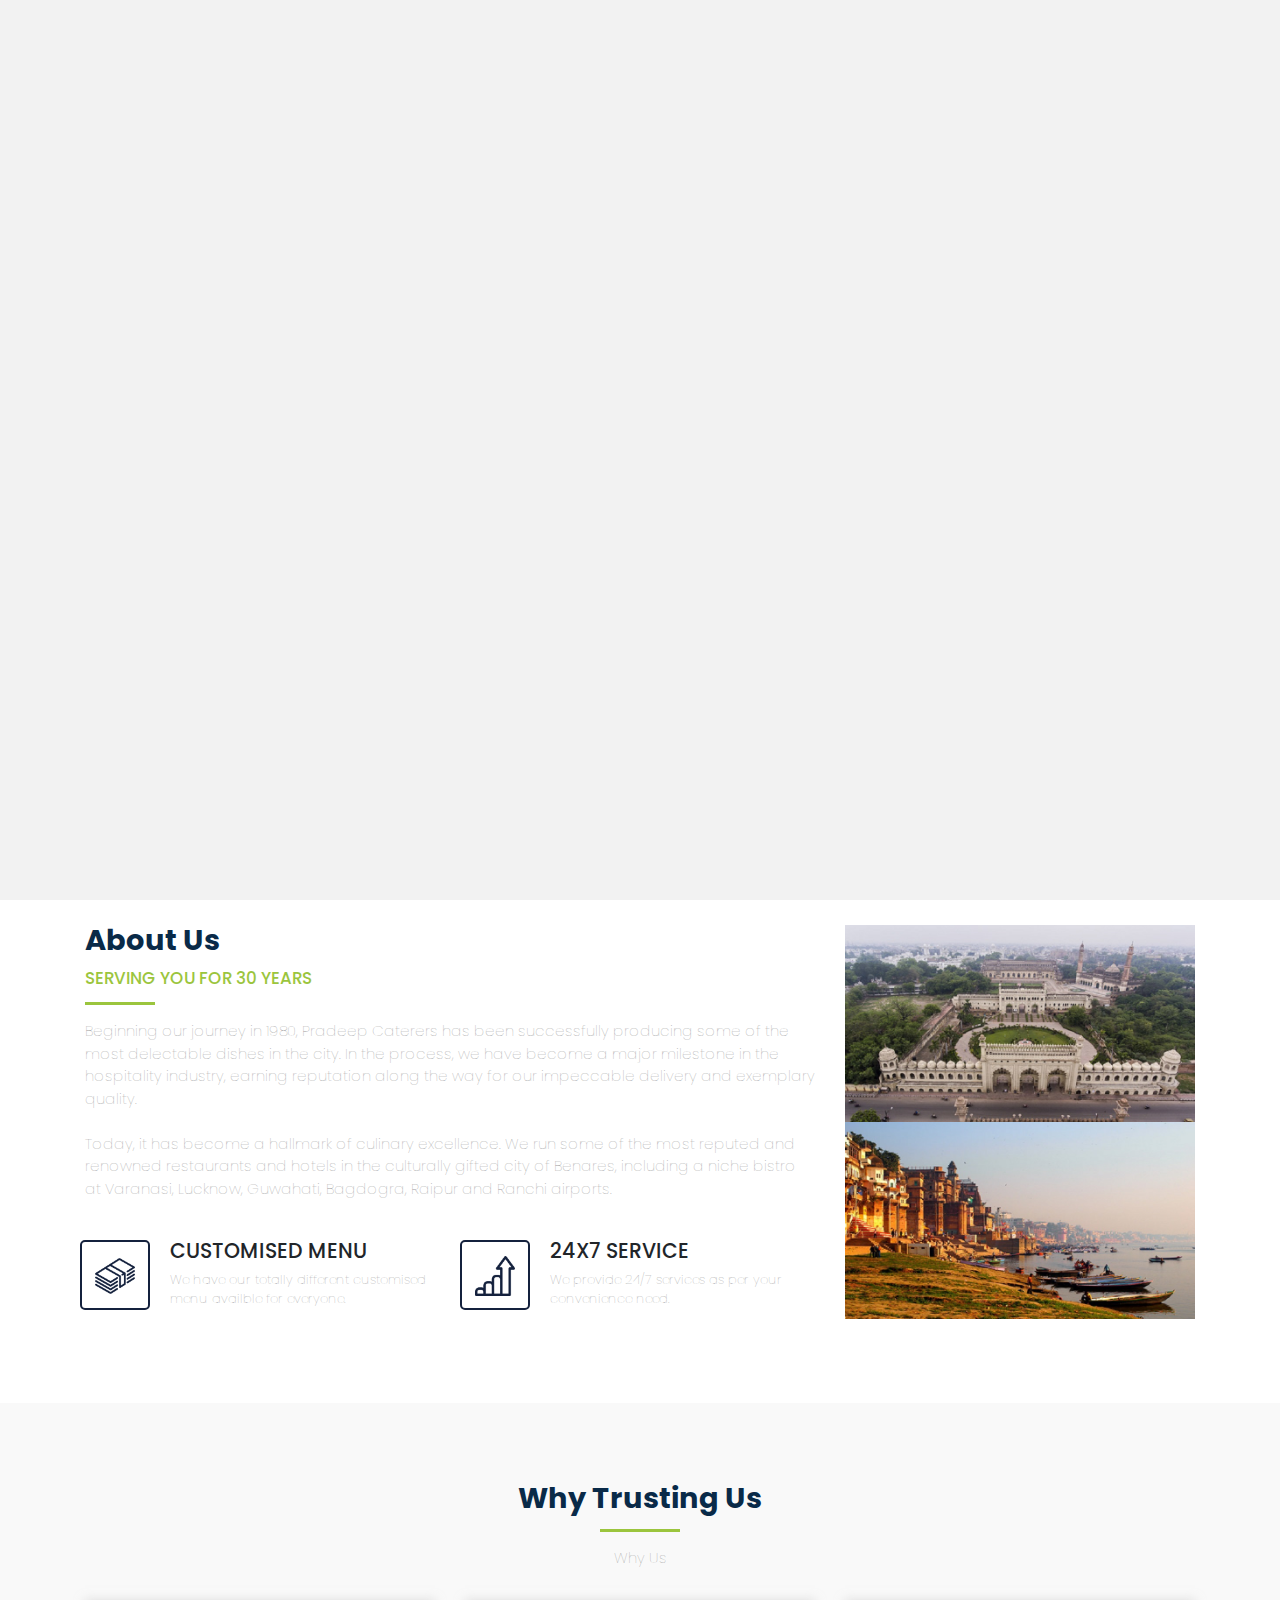
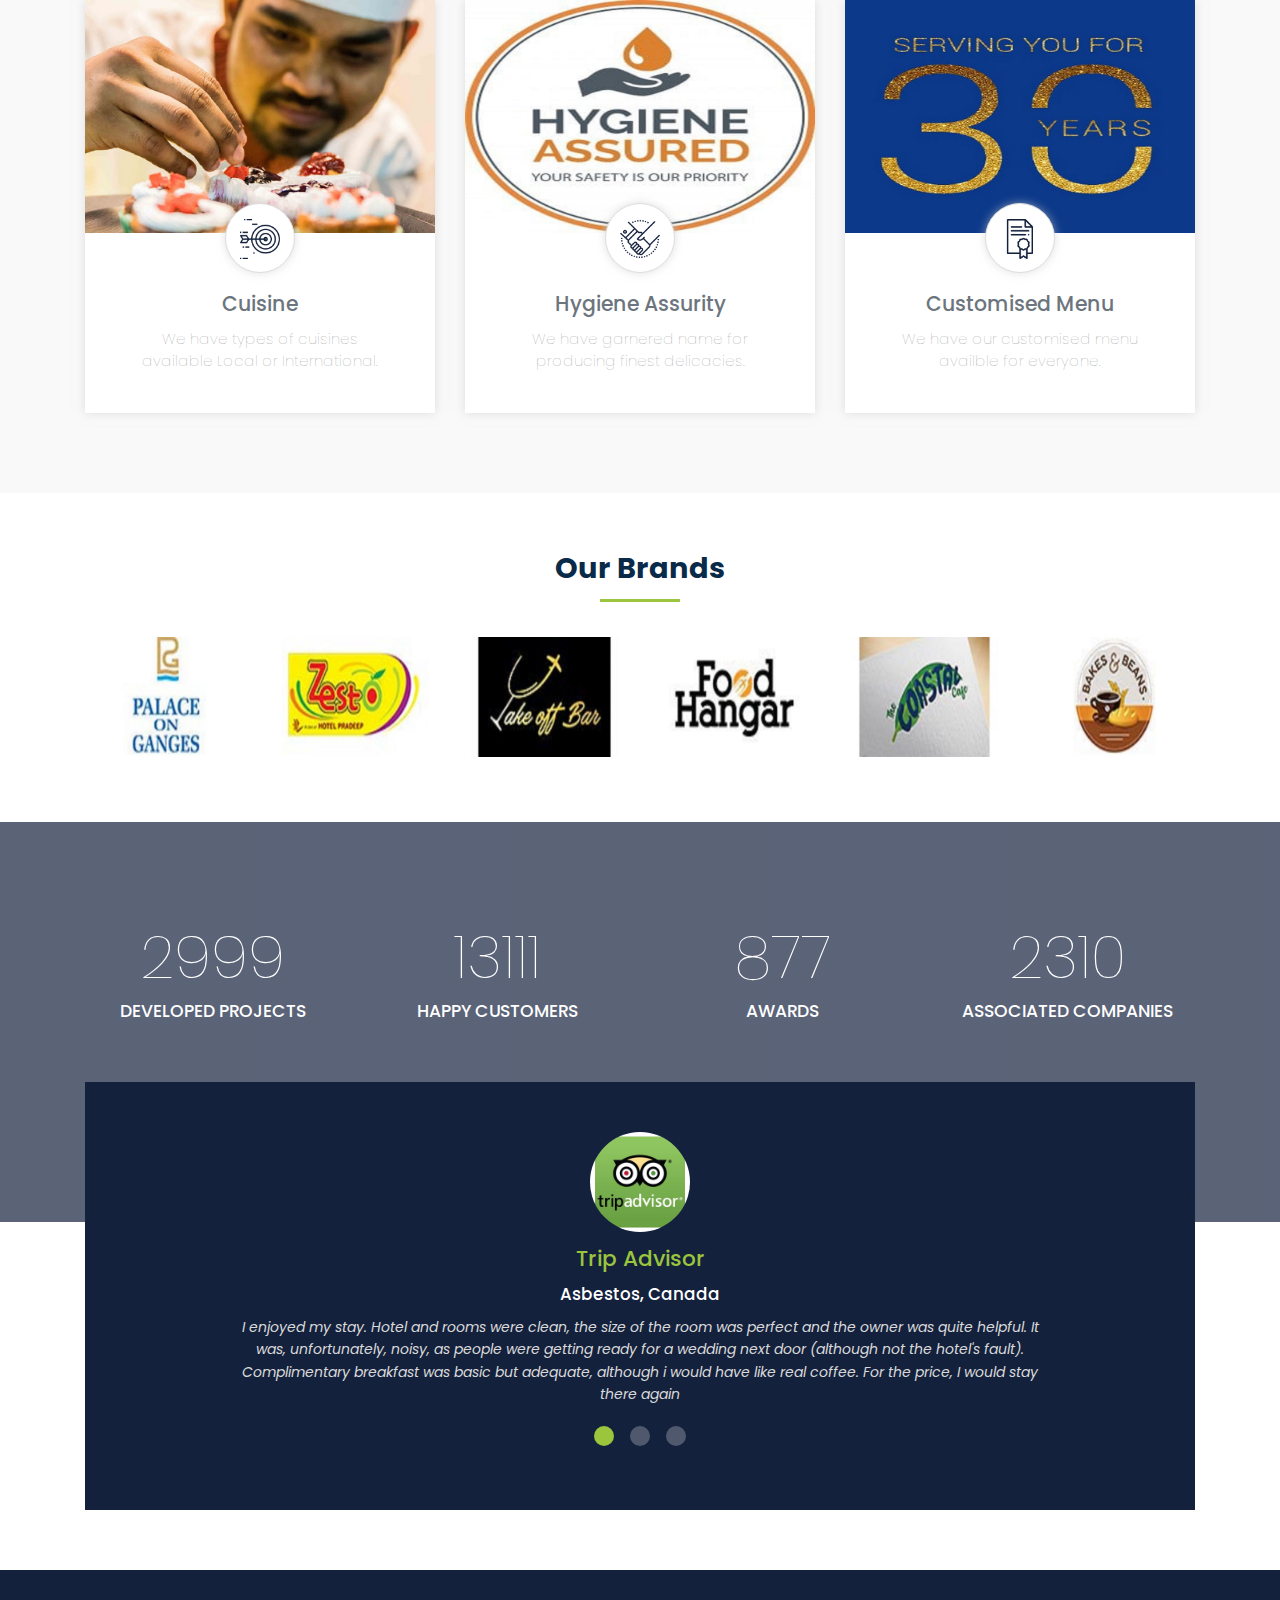
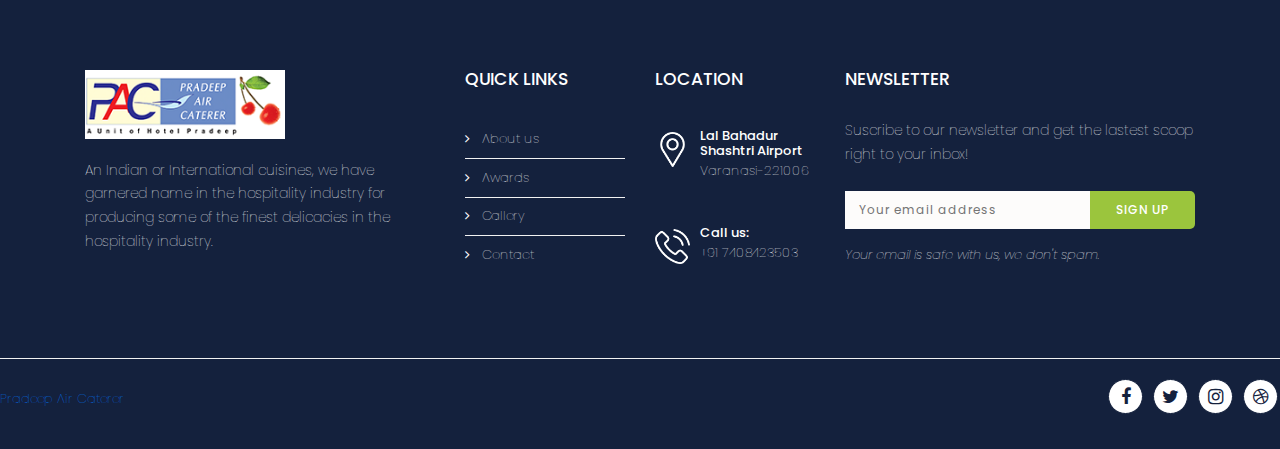
<file: index.html>
<!DOCTYPE html>
<html lang="en-US" class="no-js">
	
<head>
		<meta charset="UTF-8">
        <meta name="viewport" content="width=device-width, initial-scale=1, maximum-scale=1">
		<meta http-equiv="X-UA-Compatible" content="IE=edge">
        
		<!-- ==============================================
		TITLE AND META TAGS
		=============================================== -->
<title>Pradeep Caterer</title>
        <meta name="description" content="">
        <meta name="keywords" content="">
        <meta name="author" content="Quickdev">

		<!-- ==============================================
		FAVICON
		=============================================== -->  
        <link rel="shortcut icon" href="img/master/favicon.html">
             
		<!-- ==============================================
		CSS
		=============================================== -->  
        <link rel="stylesheet" href="css/bootstrap.min.css">
        <link rel="stylesheet" href="css/navbar.css">
        <link rel="stylesheet" href="css/stylesheet.css">
        <link rel="stylesheet" href="css/responsive.css">
        <link rel="stylesheet" href="fonts/font-awesome/css/font-awesome.min.css">
        <link rel="stylesheet" href="css/animate.min.css">
        <script src="js/modernizr-custom.js"></script>
        
	</head>
    
<body>
    
<!-- LOADER -->
<div id="loader-wrapper">
    <div id="loader"></div>
</div>
<!-- LOADER -->
    
    <div class="top-header">
        <div class="container">
            <div class="top-header-left">
                <div class="inner-header-left"><p><a href="career.html">CAREERS</a> </p></div>
				                <div class="inner-header-left"><p><a href="">FAQ</a> </p></div>

            </div>
            <div class="top-header-social">
                <div class="inner-header-social"><a href="#"><i class="fa fa-facebook" aria-hidden="true"></i></a></div>
                <div class="inner-header-social"><a href="#"><i class="fa fa-twitter" aria-hidden="true"></i></a></div>
                <div class="inner-header-social"><a href="#"><i class="fa fa-instagram" aria-hidden="true"></i></a></div>
                <div class="inner-header-social"><a href="#"><i class="fa fa-rss" aria-hidden="true"></i></a></div>
            </div>
        </div>
    </div>
    <header>
       <div class="container">
            <div class="header-left">
                <figure class="brand"><a href="index.html"><img src="img/master/logo.png" alt=""></a></figure> 
            </div>
            <div class="top-location">
                <div class="address">
                    <figure class="address-icon"><img src="img/master/address.png" alt=""></figure>
                    <h6>Lal Bahadur Shashtri </h6>
                    <p>Airport, Varanasi-221006</p>
                </div>
                <div class="email">
                    <figure class="mail-icon"><img src="img/master/mail.png" alt=""></figure>
                    <h6>Email Us:</h6>
                    <p>info@hotelpradeep.com </p>
                </div>
                <div class="phone">
                    <figure class="phone-icon"><img src="img/master/phone.png" alt=""></figure>
                    <h6>Call Us:</h6>
                    <p>+91 7408423503</p>
                </div>
            </div>
        </div>    
    </header> 
    
    <nav>
        <div class="container">
            <nav class="navbar navbar-expand-lg">
              <a class="navbar-brand" href="index.html"><div class="logo-brand"><img src="img/master/logo.png" alt=""></div></a>
              <button class="navbar-toggler" type="button" data-toggle="collapse" data-target="#navbarSupportedContent" aria-controls="navbarSupportedContent" aria-expanded="false" aria-label="Toggle navigation">
                <span class="navbar-toggler-icon"></span>
              </button>

              <div class="collapse navbar-collapse" id="navbarSupportedContent">
                <ul class="navbar-nav mr-auto">
                  <li class="nav-item">
                    <a class="nav-link" href="index.html" >HOME</a> 
                  </li>
                  <li class="nav-item">
                    <a class="nav-link" href="about.html">ABOUT</a>
                  </li>
                  <li class="nav-item">
                    <a class="nav-link" href="majorcities.html">MAJOR CITIES</a>
                  </li>
                  <li class="nav-item">
                    <a class="nav-link" href="clients.html">OUR CLIENTS</a>
                  </li>
				  <li class="nav-item">
                    <a class="nav-link" href="chefs.html">OUR CHEFS</a>
                  </li>
				  <li class="nav-item">
                    <a class="nav-link" href="kitchen.html">OUR KITCHEN</a>
                  </li>
				  <li class="nav-item">
                    <a class="nav-link" href="awards.html">AWARDS</a>
                  </li>
				  <li class="nav-item">
                    <a class="nav-link" href="gallery.html">GALLERY</a>
                  </li>
                  <li class="nav-item">
                    <a class="nav-link" href="contact.html">CONTACT</a>
                  </li>
                </ul>
                <form class="form-inline my-2 my-lg-0">
                  <button class="btn btn-nav" type="submit"><a href="tel:+91 7408423503">Get A Quote</a></button>
                </form>
              </div>
            </nav>
        </div>
    </nav>
    
    <div class="carousel">
        <div id="carouselExampleIndicators" class="carousel slide carousel-fade" data-ride="carousel">
          <ol class="carousel-indicators">
            <li data-target="#carouselExampleIndicators" data-slide-to="0" class="active"></li>
            <li data-target="#carouselExampleIndicators" data-slide-to="1"></li>
            <li data-target="#carouselExampleIndicators" data-slide-to="2"></li>
          </ol>
          <div class="carousel-inner">
            <div class="carousel-item active">
              <div class="carousel-img-1"></div>
              <div class="carousel-caption">
                 <h1 class="animated fadeInLeft">Our Culinary Wizards at Work</h1>
                 <h5 class="animated fadeInUp">We have over 30 years of expertise</h5>
                 <div class="slider-btn">
                     <div class="animated inner-btn fadeInUp"><a href="about.html" class="btn btn-slider">LEARN MORE</a></div>
                 </div>
              </div>
            </div>
            <div class="carousel-item">
              <div class="carousel-img-2"></div>
              <div class="carousel-caption">
                 <h1 class="animated fadeInLeft">The Team Effort</h1>
                 <h5 class="animated fadeInUp">Behind our Culinary Excellence</h5>
                 <div class="slider-btn">
                     <div class="animated inner-btn fadeInUp"><a href="about.html" class="btn btn-slider">LEARN MORE</a></div>
                 </div>
              </div>
            </div>
            <div class="carousel-item">
              <div class="carousel-img-3"></div>
              <div class="carousel-caption">
                 <h1 class="animated fadeInLeft">Delicious Meals on the Wheels</h1>
                 <h5 class="animated fadeInUp">A Truly Varsatile Spead!</h5>
                 <div class="slider-btn">
                     <div class="animated inner-btn fadeInUp"><a href="about.html" class="btn btn-slider">LEARN MORE</a></div>
                 </div>
              </div>
            </div>
          </div>
          <a class="carousel-control-prev" href="#carouselExampleIndicators" role="button" data-slide="prev">
            <span class="carousel-control-prev-icon" aria-hidden="true"></span>
            <span class="sr-only">Previous</span>
          </a>
          <a class="carousel-control-next" href="#carouselExampleIndicators" role="button" data-slide="next">
            <span class="carousel-control-next-icon" aria-hidden="true"></span>
            <span class="sr-only">Next</span>
          </a>
        </div>
    </div>
    
    <section>
        <div class="container">
            <div class="row">
              <div class="col-lg-8">
                <div class="front-section">
				<h2>About Us</h2>
                  <h6>Serving you for 30 years</h6>
                  <hr class="left">
                  <p>Beginning our journey in 1980, Pradeep Caterers has been successfully producing some of the most delectable dishes in the city. In the process, we have become a major milestone in the hospitality industry, earning reputation along the way for our impeccable delivery and exemplary quality. 
				  <br><br>Today, it has become a hallmark of culinary excellence. We run some of the most reputed and renowned restaurants and hotels in the culturally gifted city of Benares, including a niche bistro at Varanasi, Lucknow, Guwahati, Bagdogra, Raipur and Ranchi airports.</p>
                    
                  <div class="front-options">
                    <div class="row">
                        <div class="col-md-6">
                            <div class="border-icon"><figure class="icon-center"><img src="img/master/money.png" alt=""></figure></div>
                            <h4>CUSTOMISED MENU</h4>
                            <p>We have our totally different customised menu availble for everyone.</p>
                        </div>
                        
                        <div class="col-md-6">
                            <div class="border-icon"><figure class="icon-center"><img src="img/master/grow.png" alt=""></figure></div>
                            <h4>24X7 SERVICE</h4>
                            <p>We provide 24/7 services as per your convenience need.</p>
                        </div>
                        
                    </div>  
                  </div>    
                    
                </div>
              </div>
              <div class="col-lg-4 front-left">
                <div class="row hover-effects image-hover">
                  <div class="col-md-12">
                      <div class="image-box">
                        <figure><img src="img/images/pic1.jpg" alt="" /></figure>
                      </div>
                  </div>
                  <div class="col-md-12 center-div">
                    <div class="image-box">
                        <figure><img src="img/images/pic2.jpg" alt="" /></figure>
                      </div>  
                  </div>
                </div>
              </div>
            </div>
        </div>
        
        <div class="container-fluid inner-color">
            <div class="container">
                <div class="section-title">
                    <h2>Why Trusting Us</h2>
                    <hr class="center">
                    <p>Why Us</p>
                </div>
                <div class="row">
                  <div class="col-lg-4">
                    <div class="front-thumbnail">
                        <figure class="box-pic"><a href="#"><img src="img/images/img1.jpg" alt=""></a></figure> 
                        <div class="rounded-circle"><figure class="center-circle-icon"><img src="img/master/cost.png" alt=""></figure> </div>
                        <div class="figure-caption">
                            <h4>Cuisine</h4>
                            <p>We have types of cuisines available Local or International.</p>
                        </div>
                    </div>
                  </div>
                  <div class="col-lg-4 center-div">
                    <div class="front-thumbnail">
                        <figure class="box-pic"><a href="#"><img src="img/images/img3.jpg" alt=""></a></figure> 
                        <div class="rounded-circle"><figure class="center-circle-icon"><img src="img/master/deal.png" alt=""></figure> </div>
                        <div class="figure-caption">
                            <h4>Hygiene Assurity</h4>
                            <p>We have garnered name for producing finest delicacies.</p>
                        </div>
                    </div>
                  </div>
                  <div class="col-lg-4">
                    <div class="front-thumbnail">
                        <figure class="box-pic"><a href="#"><img src="img/images/img2.jpg" alt=""></a></figure> 
                        <div class="rounded-circle"><figure class="center-circle-icon"><img src="img/master/document.png" alt=""></figure> </div>
                        <div class="figure-caption">
                            <h4>Customised Menu</h4>
                            <p>We have our customised menu availble for everyone.</p>
                        </div>
                    </div>
                  </div>
                </div>
            </div>
        </div>
        
        <div class="container filterable-portfolio">
              <div class="section-title">
                <h2>Our Brands</h2>
                <hr class="center">
              </div>
          <div class="row portfolio-items">
            <figure class="portfolio-item col-md-2 consulting">
              <div class="magnific-img">
                    <img src="img/images/gallery1.jpg" alt="" />
              </div>
            </figure>
            <figure class="portfolio-item col-md-2 finance">
              <div class="magnific-img">
                    <img src="img/images/gallery2.jpg" alt="" />
              </div>
            </figure>
            <figure class="portfolio-item col-md-2 finance">
              <div class="magnific-img">
                    <img src="img/images/gallery3.jpg" alt="" />
              </div>
            </figure>
            <figure class="portfolio-item col-md-2 consulting">
              <div class="magnific-img">
                    <img src="img/images/gallery4.jpg" alt="" />
              </div>
            </figure>
            <figure class="portfolio-item col-md-2 strategy">
              <div class="magnific-img">
                    <img src="img/images/gallery5.jpg" alt="" />
              </div>
            </figure>
            <figure class="portfolio-item col-md-2 design consulting">
              <div class="magnific-img">
                    <img src="img/images/gallery6.jpg" alt="" />
              </div>
              </figure>
          </div>
        </div>
        
        <div class="container-fluid counter-parallax">
            <div class="container">
                <div class="row">                    
                    <div class="col-sm-3 col-md-3">
                        <div class="counter-statistics">
                            <div class="counter">2999</div>
                            <h5>DEVELOPED PROJECTS</h5>
                        </div>
                    </div>
                    <div class="col-sm-3 col-md-3">
                        <div class="counter-statistics">
                            <div class="counter">13111</div>
                            <h5>HAPPY CUSTOMERS</h5>
                        </div>
                    </div>
                    <div class="col-sm-3 col-md-3">
                        <div class="counter-statistics">
                            <div class="counter">877</div>
                            <h5>AWARDS</h5>
                        </div>
                    </div>
                    <div class="col-sm-3 col-md-3">
                        <div class="counter-statistics">
                            <div class="counter">2310</div>
                            <h5>ASSOCIATED COMPANIES</h5>
                        </div>
                    </div>
                </div>
            </div>
        </div>
        
        <div class="container">
            <div class="testimonials-box">
                <div class="main-gallery">
                    <div class="gallery-cell">
                       <div class="testimonial-section">
                        <div class="avatar"><img src="img/images/avatar1.jpg" alt=""></div>
                        <h3 class="autor">Trip Advisor</h3>
                        <h6 class="testimonial-title">Asbestos, Canada</h6>
                        <p class="quote">I enjoyed my stay. Hotel and rooms were clean, the size of the room was perfect and the owner was quite helpful. It was, unfortunately, noisy, as people were getting ready for a wedding next door (although not the hotel's fault). Complimentary breakfast was basic but adequate, although i would have like real coffee. For the price, I would stay there again</p>
                      </div>
                    </div>
                    <div class="gallery-cell">
                       <div class="testimonial-section">
                        <div class="avatar"><img src="img/images/avatar1.jpg" alt=""></div>
                        <h3 class="autor">Trip Advisor</h3>
                        <h6 class="testimonial-title">Stuttgart, Germany</h6>
                        <p class="quote">We traveled as a couple in a travel group with the name "India on a shoestring". So we did not expected any luxury hotels. But I think, you get with this hotel a good value for your money. The food in the restaurant was really delicious and the service in the restaurant and the hotel was also very good. The rooms we're clean and we even got complementary wifi and the staff really cared for us. They have a "customer service sign" of Gandhi at the wall and the hotel and restaurant staff really honors it.</p>
                      </div>
                    </div>
                    <div class="gallery-cell">
                       <div class="testimonial-section">
                        <div class="avatar"><img src="img/images/avatar1.jpg" alt=""></div>
                        <h3 class="autor">Trip Advisor</h3>
                        <h6 class="testimonial-title">Dipanshu</h6>
                        <p class="quote">Hotel Pradeep is a 4 star property located in the Jagatganj area of Varanasi. It has 36 elegantly appointed air-conditioned rooms with attached bathrooms with hot and cold running water. Kashi Vishwanath Temple (2.8 km), Sarnath (8.5 km), Archaeological Museum (8.9 km) and Ramnagar Fort (12.8 km). The hotel offers facilities like laundry service, doctor on call, travel desk, internet, parking facility and safety deposit locker.</p>
                      </div>
                    </div>
                </div>
            </div>
        </div>
        
    </section>
    
    <footer>
        <div class="container">
            <div class="row">
              <div class="col-lg-4">
                <div class="footer-col">
                    <figure class="footer-logo"><a href="index.html"><img src="img/master/logo.png" alt=""></a></figure>
                  <p>An Indian or International cuisines, we have garnered name in the hospitality industry for producing some of the finest delicacies in the hospitality industry.</p>
                </div>  
              </div>
              <div class="col-lg-2">
                <div class="footer-col">  
                    <h5>QUICK LINKS</h5> 
                    <ul class="list-group list-group-flush">
                        <li class="list-group-item"><i class="fa fa-angle-right" aria-hidden="true"></i>  &nbsp; <a href="about.html">About us</a></li>
						<li class="list-group-item"><i class="fa fa-angle-right" aria-hidden="true"></i>  &nbsp; <a href="awards.html">Awards</a></li>
                        <li class="list-group-item"><i class="fa fa-angle-right" aria-hidden="true"></i>  &nbsp; <a href="gallery.html">Gallery</a></li>
                        <li class="list-group-item"><i class="fa fa-angle-right" aria-hidden="true"></i>  &nbsp; <a href="contact.html">Contact</a></li>
                    </ul>
                </div>
              </div>
              <div class="col-lg-2">
                <div class="footer-col"> 
                    <h5>LOCATION</h5>
                    <div class="location-box">
                        <figure class="bottom-location-icon"><img src="img/master/location-footer.png" alt=""></figure>
                        <h6>Lal Bahadur Shashtri Airport</h6>
                        <p>Varanasi-221006</p>
                    </div>
                    
                    <div class="location-box location-phone">
                        <figure class="bottom-location-icon"><img src="img/master/call-footer.png" alt=""></figure>
                        <h6>Call us:</h6>
                        <p>+91 7408423503</p>
                    </div>
                </div>
              </div>
              <div class="col-lg-4">
                <div class="footer-col last-col">
                    <h5>NEWSLETTER</h5>
                    <p>Suscribe to our newsletter and get the lastest scoop right to your inbox!</p>
                    <div class="newsletter-box">
                     <form  action="#" method="post" name="sign-up">
                        <input type="email" class="input" id="email" name="email" placeholder="Your email address" required>
                        <input type="submit" class="button" id="submit" value="SIGN UP">
                      </form>           
                    </div>
                    <p class="cursive">Your email is safe with us, we don't spam.</p>
                </div>  
              </div>
            </div></div>
            <hr class="footer">
            <div class="bottom-footer">
                <div class="copytight">
                    <p><a target="_blank" href="#">Pradeep Air Caterer</a></p>
                </div>
                <div class="social-footer">
                    <div class="social-items"><a href="#"><div class="icon-fa"><i class="fa fa-facebook" aria-hidden="true"></i></div></a></div>
                    <div class="social-items"><a href="#"><div class="icon-fa"><i class="fa fa-twitter" aria-hidden="true"></i></div></a></div>
                    <div class="social-items"><a href="#"><div class="icon-fa"><i class="fa fa-instagram" aria-hidden="true"></i></div></a></div>
                    <div class="social-items"><a href="#"><div class="icon-fa"><i class="fa fa-dribbble" aria-hidden="true"></i></div></a></div>
                </div>
            </div>
        </div>
    </footer>
    
    <a href="#0" class="cd-top">Top</a>
	<!-- ==============================================
	JAVASCRIPTS
	=============================================== -->
    <script src="js/jquery-3.2.1.min.js"></script>
    <script src="js/bootstrap.min.js"></script>
    <script src="js/loader.js"></script>
    <script src="js/top.js"></script>
    <script src="js/jquery.isotope.pkgd.js"></script>
    <script src="js/filter.js"></script>
    <script src="js/jquery.magnific-popup.min.js"></script>
    <script src="js/magnific.popup.gallery.js"></script>
    <script src="js/counter.js"></script>    
    <script src="js/jquery.waypoints.min.js"></script>
    <script src="js/jquery.counterup.js"></script>
    <script src="js/flickity.pkgd.min.js"></script> 
    <script src="js/testimonials.js"></script>
    
    <script>
      (function(i,s,o,g,r,a,m){i['GoogleAnalyticsObject']=r;i[r]=i[r]||function(){
      (i[r].q=i[r].q||[]).push(arguments)},i[r].l=1*new Date();a=s.createElement(o),
      m=s.getElementsByTagName(o)[0];a.async=1;a.src=g;m.parentNode.insertBefore(a,m)
      })(window,document,'script','js/analytics.js','ga');
      ga('create', 'UA-101241150-1', 'auto');
      ga('send', 'pageview');
    </script> 
    
    </body>
    
</html>
</file>
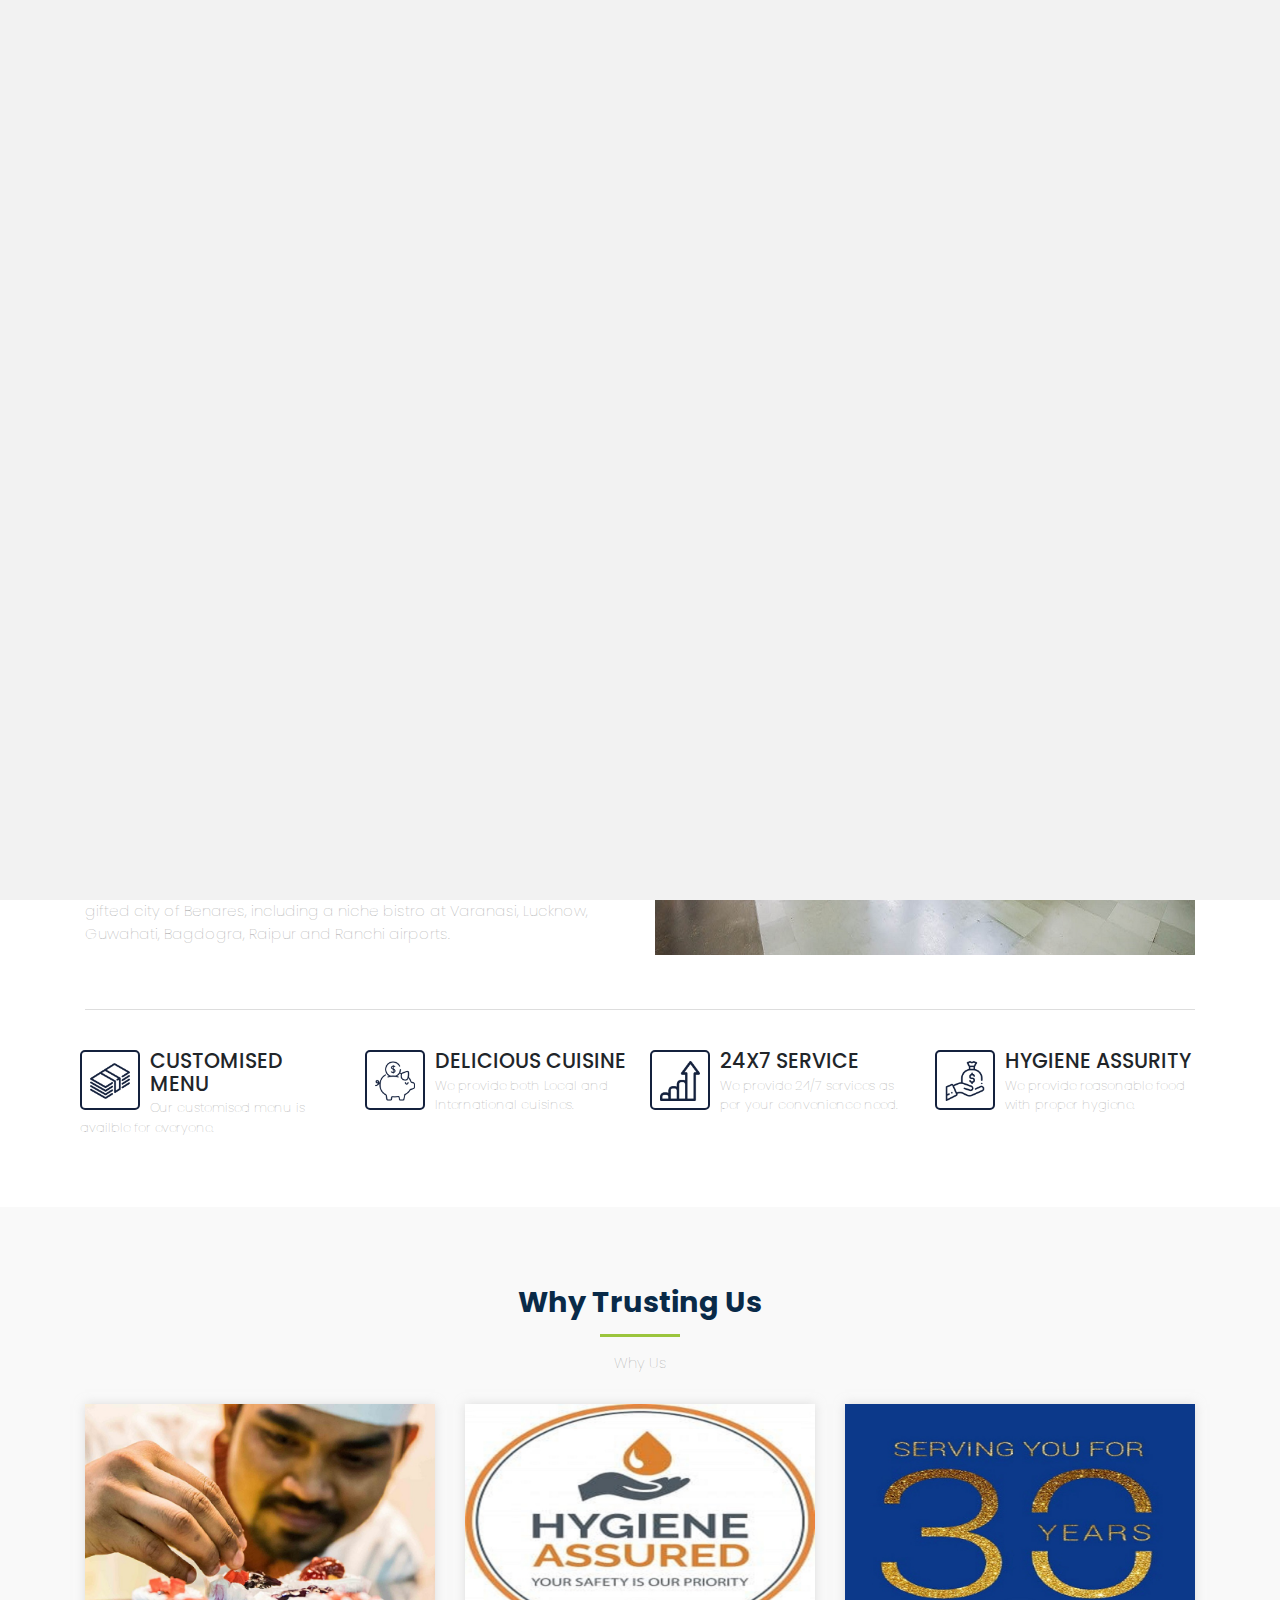
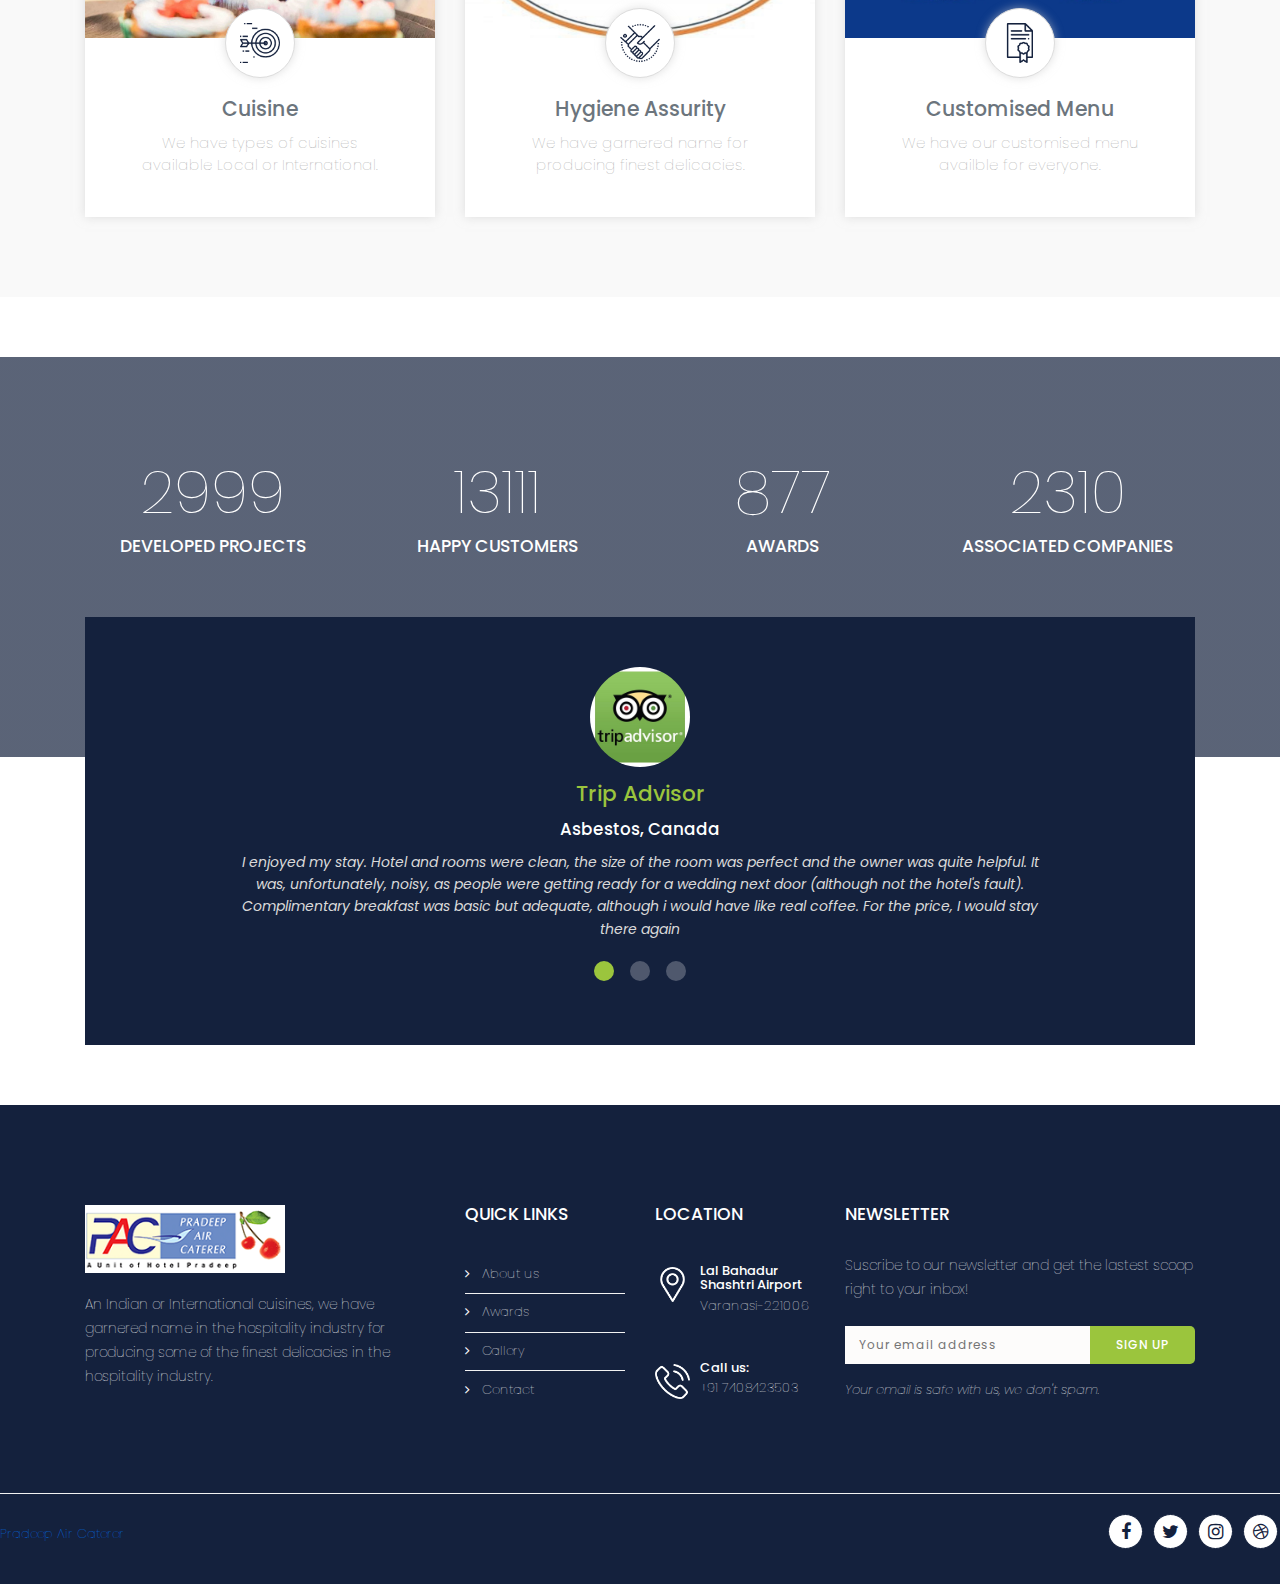
<file: about.html>
<!DOCTYPE html>
<html lang="en-US" class="no-js">
	
<head>
		<meta charset="UTF-8">
        <meta name="viewport" content="width=device-width, initial-scale=1, maximum-scale=1">
		<meta http-equiv="X-UA-Compatible" content="IE=edge">
        
		<!-- ==============================================
		TITLE AND META TAGS
		=============================================== -->
<title>Pradeep Caterer</title>
        <meta name="description" content="">
        <meta name="keywords" content="">
        <meta name="author" content="Quickdev">

		<!-- ==============================================
		FAVICON
		=============================================== -->  
        <link rel="shortcut icon" href="img/master/favicon.html">
             
		<!-- ==============================================
		CSS
		=============================================== -->  
        <link rel="stylesheet" href="css/bootstrap.min.css">
        <link rel="stylesheet" href="css/navbar.css">
        <link rel="stylesheet" href="css/stylesheet.css">
        <link rel="stylesheet" href="css/responsive.css">
        <link rel="stylesheet" href="fonts/font-awesome/css/font-awesome.min.css">
        <link rel="stylesheet" href="css/slick.min.css"> 
        <link rel="stylesheet" href="css/owl.carousel.min.css">
        <script src="js/modernizr-custom.js"></script>
        
	</head>
    
<body>
    
<!-- LOADER -->
<div id="loader-wrapper">
    <div id="loader"></div>
</div>
<!-- LOADER -->
    
    <div class="top-header">
        <div class="container">
            <div class="top-header-left">
                <div class="inner-header-left"><p><a href="career.html">CAREERS</a> </p></div>
				                <div class="inner-header-left"><p><a href="">FAQ</a> </p></div>

            </div>
            <div class="top-header-social">
                <div class="inner-header-social"><a href="#"><i class="fa fa-facebook" aria-hidden="true"></i></a></div>
                <div class="inner-header-social"><a href="#"><i class="fa fa-twitter" aria-hidden="true"></i></a></div>
                <div class="inner-header-social"><a href="#"><i class="fa fa-instagram" aria-hidden="true"></i></a></div>
                <div class="inner-header-social"><a href="#"><i class="fa fa-rss" aria-hidden="true"></i></a></div>
            </div>
        </div>
    </div>
    <header>
       <div class="container">
            <div class="header-left">
                <figure class="brand"><a href="index.html"><img src="img/master/logo.png" alt=""></a></figure> 
            </div>
            <div class="top-location">
                <div class="address">
                    <figure class="address-icon"><img src="img/master/address.png" alt=""></figure>
                    <h6>Lal Bahadur Shashtri </h6>
                    <p>Airport, Varanasi-221006</p>
                </div>
                <div class="email">
                    <figure class="mail-icon"><img src="img/master/mail.png" alt=""></figure>
                    <h6>Email Us:</h6>
                    <p>info@hotelpradeep.com </p>
                </div>
                <div class="phone">
                    <figure class="phone-icon"><img src="img/master/phone.png" alt=""></figure>
                    <h6>Call Us:</h6>
                    <p>+91 7408423503</p>
                </div>
            </div>
        </div>    
    </header> 
    
    <nav>
        <div class="container">
            <nav class="navbar navbar-expand-lg">
              <a class="navbar-brand" href="index.html"><div class="logo-brand"><img src="img/master/logo-2.png" alt=""></div></a>
              <button class="navbar-toggler" type="button" data-toggle="collapse" data-target="#navbarSupportedContent" aria-controls="navbarSupportedContent" aria-expanded="false" aria-label="Toggle navigation">
                <span class="navbar-toggler-icon"></span>
              </button>

              <div class="collapse navbar-collapse" id="navbarSupportedContent">
                <ul class="navbar-nav mr-auto">
                  <li class="nav-item">
                    <a class="nav-link" href="index.html" >HOME</a> 
                  </li>
                  <li class="nav-item">
                    <a class="nav-link" href="about.html">ABOUT</a>
                  </li>
                  <li class="nav-item">
                    <a class="nav-link" href="majorcities.html">MAJOR CITIES</a>
                  </li>
                  <li class="nav-item">
                    <a class="nav-link" href="clients.html">OUR CLIENTS</a>
                  </li>
				  <li class="nav-item">
                    <a class="nav-link" href="chefs.html">OUR CHEFS</a>
                  </li>
				  <li class="nav-item">
                    <a class="nav-link" href="kitchen.html">OUR KITCHEN</a>
                  </li>
				  <li class="nav-item">
                    <a class="nav-link" href="awards.html">AWARDS</a>
                  </li>
				  <li class="nav-item">
                    <a class="nav-link" href="gallery.html">GALLERY</a>
                  </li>
                  <li class="nav-item">
                    <a class="nav-link" href="contact.html">CONTACT</a>
                  </li>
                </ul>
                <form class="form-inline my-2 my-lg-0">
                  <button class="btn btn-nav" type="submit"><a href="tel:+91 7408423503">Get A Quote</a></button>
                </form>
              </div>
            </nav>
        </div>
    </nav>
    
    <div class="sections">
        <div class="container">
            <div class="pages-title">
                <h1>About Us</h1>
                <p>Home &nbsp; > &nbsp; About</p>
            </div>
        </div>
    </div>
    
    <section>
        
        <div class="container">
            <div class="row">
              <div class="col-lg-6">
                <div class="about">
                    <h2>About Us</h2>
                  <h6>Serving you for 30 years</h6>
                    <hr class="left">
                    <p>Beginning our journey in 1980, Pradeep Caterers has been successfully producing some of the most delectable dishes in the city. In the process, we have become a major milestone in the hospitality industry, earning reputation along the way for our impeccable delivery and exemplary quality. 
				  <br><br>Today, it has become a hallmark of culinary excellence. We run some of the most reputed and renowned restaurants and hotels in the culturally gifted city of Benares, including a niche bistro at Varanasi, Lucknow, Guwahati, Bagdogra, Raipur and Ranchi airports.</p>
                                  </div>  
              </div>
              <div class="col-lg-6"><figure class="about-pic"><img src="img/images/img6.jpg" alt=""></figure> </div>
            </div>
            <hr class="about">
            <div class="front-options about-services">
                <div class="row">
                    <div class="col-md-6 col-lg-3">
                        <div class="border-icon"><figure class="icon-center"><img src="img/master/money.png" alt=""></figure></div>
                        <h4>CUSTOMISED MENU</h4>
                            <p>Our customised menu is availble for everyone.</p>
                    </div>
                    <div class="col-md-6 col-lg-3">
                        <div class="border-icon"><figure class="icon-center"><img src="img/master/saved.png" alt=""></figure></div>
                        <h4>DELICIOUS CUISINE</h4>
                        <p>We provide both Local and International cuisines.</p>
                    </div>
                    <div class="col-md-6 col-lg-3">
                        <div class="border-icon"><figure class="icon-center"><img src="img/master/grow.png" alt=""></figure></div>
                        <h4>24X7 SERVICE</h4>
                            <p>We provide 24/7 services as per your convenience need.</p>
                    </div>
                    <div class="col-md-6 col-lg-3">
                        <div class="border-icon"><figure class="icon-center"><img src="img/master/loan.png" alt=""></figure></div>
                        <h4>HYGIENE ASSURITY</h4>
                        <p>We provide reasonable food with proper hygiene.</p>
                    </div>
                </div>  
            </div> 
        </div>
        
        <div class="container-fluid inner-color">
            <div class="container">
                <div class="section-title">
                    <h2>Why Trusting Us</h2>
                    <hr class="center">
                    <p>Why Us</p>
                </div>
                <div class="row">
                  <div class="col-lg-4">
                    <div class="front-thumbnail">
                        <figure class="box-pic"><a href="#"><img src="img/images/img1.jpg" alt=""></a></figure> 
                        <div class="rounded-circle"><figure class="center-circle-icon"><img src="img/master/cost.png" alt=""></figure> </div>
                        <div class="figure-caption">
                            <h4>Cuisine</h4>
                            <p>We have types of cuisines available Local or International.</p>
                        </div>
                    </div>
                  </div>
                  <div class="col-lg-4 center-div">
                    <div class="front-thumbnail">
                        <figure class="box-pic"><a href="#"><img src="img/images/img3.jpg" alt=""></a></figure> 
                        <div class="rounded-circle"><figure class="center-circle-icon"><img src="img/master/deal.png" alt=""></figure> </div>
                        <div class="figure-caption">
                            <h4>Hygiene Assurity</h4>
                            <p>We have garnered name for producing finest delicacies.</p>
                        </div>
                    </div>
                  </div>
                  <div class="col-lg-4">
                    <div class="front-thumbnail">
                        <figure class="box-pic"><a href="#"><img src="img/images/img2.jpg" alt=""></a></figure> 
                        <div class="rounded-circle"><figure class="center-circle-icon"><img src="img/master/document.png" alt=""></figure> </div>
                        <div class="figure-caption">
                           <h4>Customised Menu</h4>
                            <p>We have our customised menu availble for everyone.</p>
                        </div>
                    </div>
                  </div>
                </div>
            </div>
        </div>
        
        <div class="container-fluid counter-parallax">
            <div class="container">
                <div class="row">                    
                    <div class="col-sm-3 col-md-3">
                        <div class="counter-statistics">
                            <div class="counter">2999</div>
                            <h5>DEVELOPED PROJECTS</h5>
                        </div>
                    </div>
                    <div class="col-sm-3 col-md-3">
                        <div class="counter-statistics">
                            <div class="counter">13111</div>
                            <h5>HAPPY CUSTOMERS</h5>
                        </div>
                    </div>
                    <div class="col-sm-3 col-md-3">
                        <div class="counter-statistics">
                            <div class="counter">877</div>
                            <h5>AWARDS</h5>
                        </div>
                    </div>
                    <div class="col-sm-3 col-md-3">
                        <div class="counter-statistics">
                            <div class="counter">2310</div>
                            <h5>ASSOCIATED COMPANIES</h5>
                        </div>
                    </div>
                </div>
            </div>
        </div>
        
        <div class="container">
            <div class="testimonials-box">
                <div class="main-gallery">
                    <div class="gallery-cell">
                       <div class="testimonial-section">
                        <div class="avatar"><img src="img/images/avatar1.jpg" alt=""></div>
                        <h3 class="autor">Trip Advisor</h3>
                        <h6 class="testimonial-title">Asbestos, Canada</h6>
                        <p class="quote">I enjoyed my stay. Hotel and rooms were clean, the size of the room was perfect and the owner was quite helpful. It was, unfortunately, noisy, as people were getting ready for a wedding next door (although not the hotel's fault). Complimentary breakfast was basic but adequate, although i would have like real coffee. For the price, I would stay there again</p>
                      </div>
                    </div>
                    <div class="gallery-cell">
                       <div class="testimonial-section">
                        <div class="avatar"><img src="img/images/avatar1.jpg" alt=""></div>
                        <h3 class="autor">Trip Advisor</h3>
                        <h6 class="testimonial-title">Stuttgart, Germany</h6>
                        <p class="quote">We traveled as a couple in a travel group with the name "India on a shoestring". So we did not expected any luxury hotels. But I think, you get with this hotel a good value for your money. The food in the restaurant was really delicious and the service in the restaurant and the hotel was also very good. The rooms we're clean and we even got complementary wifi and the staff really cared for us. They have a "customer service sign" of Gandhi at the wall and the hotel and restaurant staff really honors it.</p>
                      </div>
                    </div>
                    <div class="gallery-cell">
                       <div class="testimonial-section">
                        <div class="avatar"><img src="img/images/avatar1.jpg" alt=""></div>
                        <h3 class="autor">Trip Advisor</h3>
                        <h6 class="testimonial-title">Dipanshu</h6>
                        <p class="quote">Hotel Pradeep is a 4 star property located in the Jagatganj area of Varanasi. It has 36 elegantly appointed air-conditioned rooms with attached bathrooms with hot and cold running water. Kashi Vishwanath Temple (2.8 km), Sarnath (8.5 km), Archaeological Museum (8.9 km) and Ramnagar Fort (12.8 km). The hotel offers facilities like laundry service, doctor on call, travel desk, internet, parking facility and safety deposit locker.</p>
                      </div>
                    </div>
                </div>
            </div>
        </div>
        

    </section>
    
    <footer>
        <div class="container">
            <div class="row">
              <div class="col-lg-4">
                <div class="footer-col">
                    <figure class="footer-logo"><a href="index.html"><img src="img/master/logo.png" alt=""></a></figure>
                  <p>An Indian or International cuisines, we have garnered name in the hospitality industry for producing some of the finest delicacies in the hospitality industry.</p>
                </div>  
              </div>
              <div class="col-lg-2">
                <div class="footer-col">  
                    <h5>QUICK LINKS</h5> 
                    <ul class="list-group list-group-flush">
                        <li class="list-group-item"><i class="fa fa-angle-right" aria-hidden="true"></i>  &nbsp; <a href="about.html">About us</a></li>
						<li class="list-group-item"><i class="fa fa-angle-right" aria-hidden="true"></i>  &nbsp; <a href="awards.html">Awards</a></li>
                        <li class="list-group-item"><i class="fa fa-angle-right" aria-hidden="true"></i>  &nbsp; <a href="gallery.html">Gallery</a></li>
                        <li class="list-group-item"><i class="fa fa-angle-right" aria-hidden="true"></i>  &nbsp; <a href="contact.html">Contact</a></li>
                    </ul>
                </div>
              </div>
              <div class="col-lg-2">
                <div class="footer-col"> 
                    <h5>LOCATION</h5>
                    <div class="location-box">
                        <figure class="bottom-location-icon"><img src="img/master/location-footer.png" alt=""></figure>
                        <h6>Lal Bahadur Shashtri Airport</h6>
                        <p>Varanasi-221006</p>
                    </div>
                    
                    <div class="location-box location-phone">
                        <figure class="bottom-location-icon"><img src="img/master/call-footer.png" alt=""></figure>
                        <h6>Call us:</h6>
                        <p>+91 7408423503</p>
                    </div>
                </div>
              </div>
              <div class="col-lg-4">
                <div class="footer-col last-col">
                    <h5>NEWSLETTER</h5>
                    <p>Suscribe to our newsletter and get the lastest scoop right to your inbox!</p>
                    <div class="newsletter-box">
                     <form  action="#" method="post" name="sign-up">
                        <input type="email" class="input" id="email" name="email" placeholder="Your email address" required>
                        <input type="submit" class="button" id="submit" value="SIGN UP">
                      </form>           
                    </div>
                    <p class="cursive">Your email is safe with us, we don't spam.</p>
                </div>  
              </div>
            </div></div>
            <hr class="footer">
            <div class="bottom-footer">
                <div class="copytight">
                    <p><a target="_blank" href="#">Pradeep Air Caterer</a></p>
                </div>
                <div class="social-footer">
                    <div class="social-items"><a href="#"><div class="icon-fa"><i class="fa fa-facebook" aria-hidden="true"></i></div></a></div>
                    <div class="social-items"><a href="#"><div class="icon-fa"><i class="fa fa-twitter" aria-hidden="true"></i></div></a></div>
                    <div class="social-items"><a href="#"><div class="icon-fa"><i class="fa fa-instagram" aria-hidden="true"></i></div></a></div>
                    <div class="social-items"><a href="#"><div class="icon-fa"><i class="fa fa-dribbble" aria-hidden="true"></i></div></a></div>
                </div>
            </div>
        </div>
    </footer>
    
    <a href="#0" class="cd-top">Top</a>
	<!-- ==============================================
	JAVASCRIPTS
	=============================================== -->
    <script src="js/jquery-3.2.1.min.js"></script>
    <script src="js/bootstrap.min.js"></script>
    <script src="js/loader.js"></script>
    <script src="js/top.js"></script>
    <script src="js/counter.js"></script>    
    <script src="js/jquery.waypoints.min.js"></script>
    <script src="js/jquery.counterup.js"></script>
    <script src="js/flickity.pkgd.min.js"></script> 
    <script src="js/testimonials.js"></script>
    <script src="js/slick.min.js"></script>
    <script src="js/team.slider.js"></script>
    
    <script>
      (function(i,s,o,g,r,a,m){i['GoogleAnalyticsObject']=r;i[r]=i[r]||function(){
      (i[r].q=i[r].q||[]).push(arguments)},i[r].l=1*new Date();a=s.createElement(o),
      m=s.getElementsByTagName(o)[0];a.async=1;a.src=g;m.parentNode.insertBefore(a,m)
      })(window,document,'script','js/analytics.js','ga');
      ga('create', 'UA-101241150-1', 'auto');
      ga('send', 'pageview');
    </script> 
    
    </body>
    

</html>
</file>
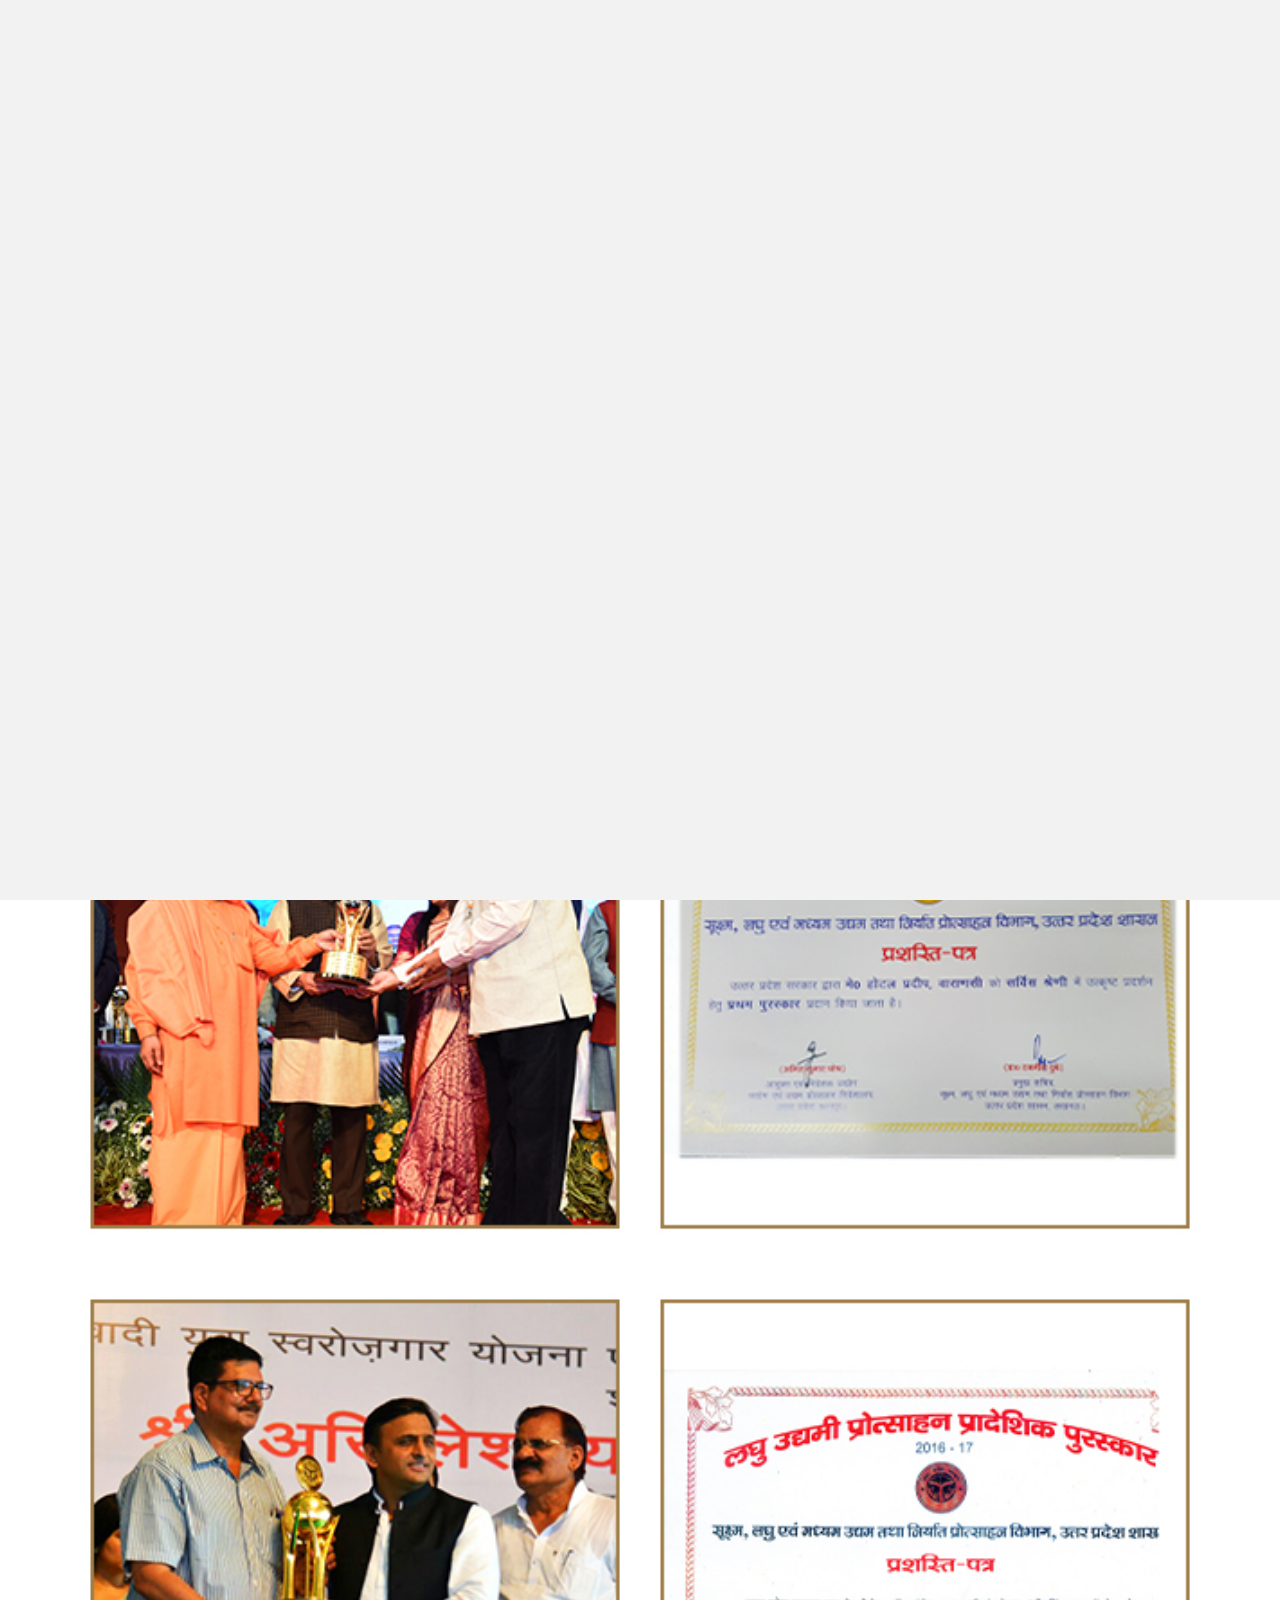
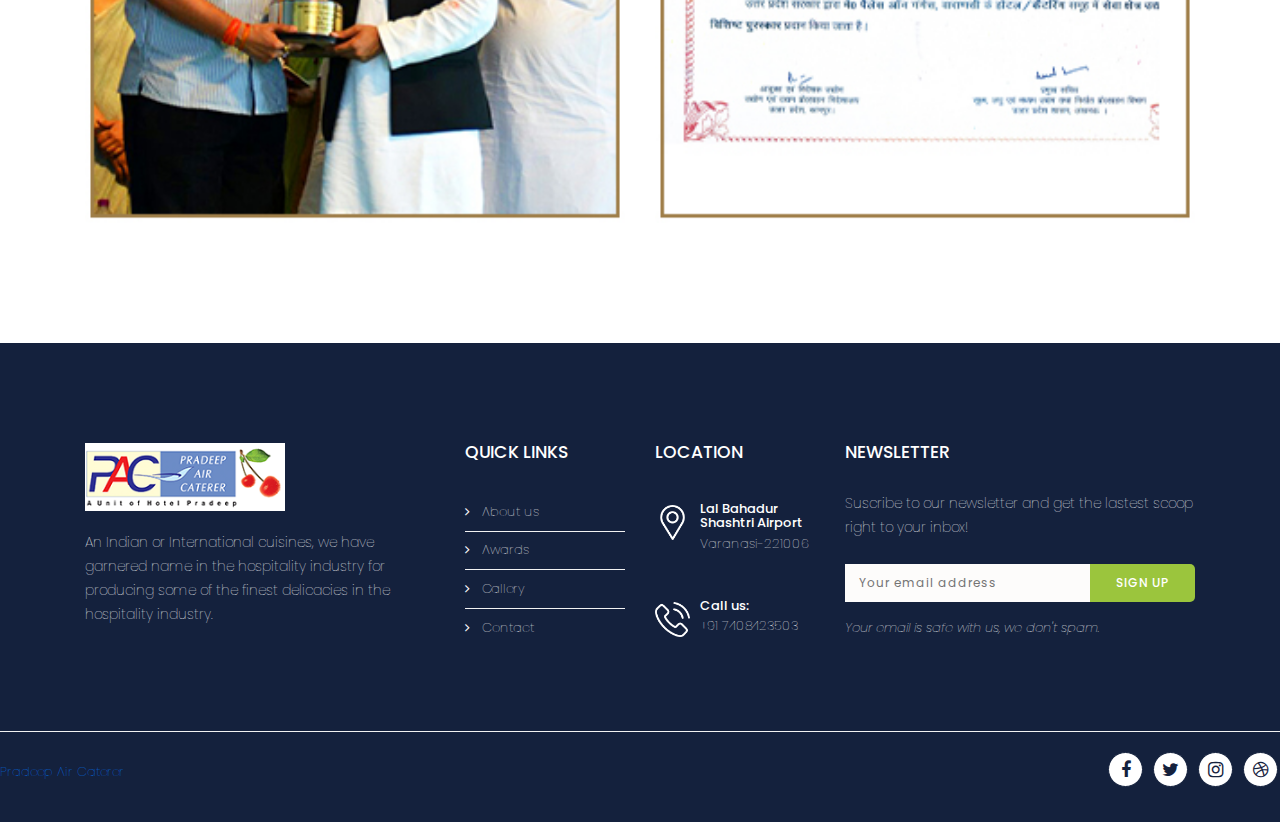
<file: awards.html>
<!DOCTYPE html>
<html lang="en-US" class="no-js">
	
<head>
		<meta charset="UTF-8">
        <meta name="viewport" content="width=device-width, initial-scale=1, maximum-scale=1">
		<meta http-equiv="X-UA-Compatible" content="IE=edge">
        
		<!-- ==============================================
		TITLE AND META TAGS
		=============================================== -->
<title>Pradeep Caterer</title>
        <meta name="description" content="">
        <meta name="keywords" content="">
        <meta name="author" content="Quickdev">

		<!-- ==============================================
		FAVICON
		=============================================== -->  
        <link rel="shortcut icon" href="img/master/favicon.html">
             
		<!-- ==============================================
		CSS
		=============================================== -->  
        <link rel="stylesheet" href="css/bootstrap.min.css">
        <link rel="stylesheet" href="css/navbar.css">
        <link rel="stylesheet" href="css/stylesheet.css">
        <link rel="stylesheet" href="css/responsive.css">
        <link rel="stylesheet" href="fonts/font-awesome/css/font-awesome.min.css">
        <link rel="stylesheet" href="css/slick.min.css"> 
        <link rel="stylesheet" href="css/owl.carousel.min.css">
        <script src="js/modernizr-custom.js"></script>
        
	</head>
    
<body>
    
<!-- LOADER -->
<div id="loader-wrapper">
    <div id="loader"></div>
</div>
<!-- LOADER -->
    
    <div class="top-header">
        <div class="container">
            <div class="top-header-left">
                <div class="inner-header-left"><p><a href="career.html">CAREERS</a> </p></div>
				                <div class="inner-header-left"><p><a href="">FAQ</a> </p></div>

            </div>
            <div class="top-header-social">
                <div class="inner-header-social"><a href="#"><i class="fa fa-facebook" aria-hidden="true"></i></a></div>
                <div class="inner-header-social"><a href="#"><i class="fa fa-twitter" aria-hidden="true"></i></a></div>
                <div class="inner-header-social"><a href="#"><i class="fa fa-instagram" aria-hidden="true"></i></a></div>
                <div class="inner-header-social"><a href="#"><i class="fa fa-rss" aria-hidden="true"></i></a></div>
            </div>
        </div>
    </div>
     <header>
       <div class="container">
            <div class="header-left">
                <figure class="brand"><a href="index.html"><img src="img/master/logo.png" alt=""></a></figure> 
            </div>
            <div class="top-location">
                <div class="address">
                    <figure class="address-icon"><img src="img/master/address.png" alt=""></figure>
                    <h6>Lal Bahadur Shashtri </h6>
                    <p>Airport, Varanasi-221006</p>
                </div>
                <div class="email">
                    <figure class="mail-icon"><img src="img/master/mail.png" alt=""></figure>
                    <h6>Email Us:</h6>
                    <p>info@hotelpradeep.com </p>
                </div>
                <div class="phone">
                    <figure class="phone-icon"><img src="img/master/phone.png" alt=""></figure>
                    <h6>Call Us:</h6>
                    <p>+91 7408423503</p>
                </div>
            </div>
        </div>    
    </header> 
    
    <nav>
        <div class="container">
            <nav class="navbar navbar-expand-lg">
              <a class="navbar-brand" href="index.html"><div class="logo-brand"><img src="img/master/logo.png" alt=""></div></a>
              <button class="navbar-toggler" type="button" data-toggle="collapse" data-target="#navbarSupportedContent" aria-controls="navbarSupportedContent" aria-expanded="false" aria-label="Toggle navigation">
                <span class="navbar-toggler-icon"></span>
              </button>

              <div class="collapse navbar-collapse" id="navbarSupportedContent">
                <ul class="navbar-nav mr-auto">
                  <li class="nav-item">
                    <a class="nav-link" href="index.html" >HOME</a> 
                  </li>
                  <li class="nav-item">
                    <a class="nav-link" href="about.html">ABOUT</a>
                  </li>
                  <li class="nav-item">
                    <a class="nav-link" href="majorcities.html">MAJOR CITIES</a>
                  </li>
                  <li class="nav-item">
                    <a class="nav-link" href="clients.html">OUR CLIENTS</a>
                  </li>
				  <li class="nav-item">
                    <a class="nav-link" href="chefs.html">OUR CHEFS</a>
                  </li>
				  <li class="nav-item">
                    <a class="nav-link" href="kitchen.html">OUR KITCHEN</a>
                  </li>
				  <li class="nav-item">
                    <a class="nav-link" href="awards.html">AWARDS</a>
                  </li>
				  <li class="nav-item">
                    <a class="nav-link" href="gallery.html">GALLERY</a>
                  </li>
                  <li class="nav-item">
                    <a class="nav-link" href="contact.html">CONTACT</a>
                  </li>
                </ul>
                <form class="form-inline my-2 my-lg-0">
                  <button class="btn btn-nav" type="submit"><a href="tel:+91 7408423503">Get A Quote</a></button>
                </form>
              </div>
            </nav>
        </div>
    </nav>
    
    <div class="sections">
        <div class="container">
            <div class="pages-title">
                <h1>Awards</h1>
                <p>Home &nbsp; > &nbsp; Awards</p>
            </div>
        </div>
    </div>
    
    <section>
            <div class="row">
			  
			  
			  
			      <div class="container">
        <div class="section-title">
            <h2>Awards & Certifications</h2>
            <hr class="center">
          </div>
        <div class="row">
          <div class="col-lg-6">
            <div class="front-blogs">
                <div class="thumb-pic">
                    <figure class="post-prev-thumb"><img src="img/images/award1.jpg" alt=""></figure> 
                   
                </div>
                <div class="post-caption">
                    
                </div>
            </div>  
          </div>
          <div class="col-lg-6">
            <div class="front-blogs">
                <div class="thumb-pic">
                    <figure class="post-prev-thumb"><img src="img/images/award2.jpg" alt=""></figure> 
                   
                </div>
                <div class="post-caption">
                    
                </div>
            </div>  
          </div>
          <div class="col-lg-6">
            <div class="front-blogs">
                <div class="thumb-pic">
                    <figure class="post-prev-thumb"><img src="img/images/award3.jpg" alt=""></figure> 
                    
                </div>
                <div class="post-caption">
                    
                </div>
            </div>  
          </div>
		  <div class="col-lg-6">
            <div class="front-blogs">
                <div class="thumb-pic">
                    <figure class="post-prev-thumb"><img src="img/images/award4.jpg" alt=""></figure> 
                   
                </div>
                <div class="post-caption">
                    
                </div>
            </div>  
          </div>
        </div>
    </div>

            </div>
            
        </div>
    </section>
    
   <footer>
        <div class="container">
            <div class="row">
              <div class="col-lg-4">
                <div class="footer-col">
                    <figure class="footer-logo"><a href="index.html"><img src="img/master/logo.png" alt=""></a></figure>
                  <p>An Indian or International cuisines, we have garnered name in the hospitality industry for producing some of the finest delicacies in the hospitality industry.</p>
                </div>  
              </div>
              <div class="col-lg-2">
                <div class="footer-col">  
                    <h5>QUICK LINKS</h5> 
                    <ul class="list-group list-group-flush">
                        <li class="list-group-item"><i class="fa fa-angle-right" aria-hidden="true"></i>  &nbsp; <a href="about.html">About us</a></li>
						<li class="list-group-item"><i class="fa fa-angle-right" aria-hidden="true"></i>  &nbsp; <a href="awards.html">Awards</a></li>
                        <li class="list-group-item"><i class="fa fa-angle-right" aria-hidden="true"></i>  &nbsp; <a href="gallery.html">Gallery</a></li>
                        <li class="list-group-item"><i class="fa fa-angle-right" aria-hidden="true"></i>  &nbsp; <a href="contact.html">Contact</a></li>
                    </ul>
                </div>
              </div>
              <div class="col-lg-2">
                <div class="footer-col"> 
                    <h5>LOCATION</h5>
                    <div class="location-box">
                        <figure class="bottom-location-icon"><img src="img/master/location-footer.png" alt=""></figure>
                        <h6>Lal Bahadur Shashtri Airport</h6>
                        <p>Varanasi-221006</p>
                    </div>
                    
                    <div class="location-box location-phone">
                        <figure class="bottom-location-icon"><img src="img/master/call-footer.png" alt=""></figure>
                        <h6>Call us:</h6>
                        <p>+91 7408423503</p>
                    </div>
                </div>
              </div>
              <div class="col-lg-4">
                <div class="footer-col last-col">
                    <h5>NEWSLETTER</h5>
                    <p>Suscribe to our newsletter and get the lastest scoop right to your inbox!</p>
                    <div class="newsletter-box">
                     <form  action="#" method="post" name="sign-up">
                        <input type="email" class="input" id="email" name="email" placeholder="Your email address" required>
                        <input type="submit" class="button" id="submit" value="SIGN UP">
                      </form>           
                    </div>
                    <p class="cursive">Your email is safe with us, we don't spam.</p>
                </div>  
              </div>
            </div></div>
            <hr class="footer">
            <div class="bottom-footer">
                <div class="copytight">
                    <p><a target="_blank" href="#">Pradeep Air Caterer</a></p>
                </div>
                <div class="social-footer">
                    <div class="social-items"><a href="#"><div class="icon-fa"><i class="fa fa-facebook" aria-hidden="true"></i></div></a></div>
                    <div class="social-items"><a href="#"><div class="icon-fa"><i class="fa fa-twitter" aria-hidden="true"></i></div></a></div>
                    <div class="social-items"><a href="#"><div class="icon-fa"><i class="fa fa-instagram" aria-hidden="true"></i></div></a></div>
                    <div class="social-items"><a href="#"><div class="icon-fa"><i class="fa fa-dribbble" aria-hidden="true"></i></div></a></div>
                </div>
            </div>
        </div>
    </footer>

    <a href="#0" class="cd-top">Top</a>
	<!-- ==============================================
	JAVASCRIPTS
	=============================================== -->
    <script src="js/jquery-3.2.1.min.js"></script>
    <script src="js/bootstrap.min.js"></script>
    <script src="js/loader.js"></script>
    <script src="js/top.js"></script>
    
    <script>
      (function(i,s,o,g,r,a,m){i['GoogleAnalyticsObject']=r;i[r]=i[r]||function(){
      (i[r].q=i[r].q||[]).push(arguments)},i[r].l=1*new Date();a=s.createElement(o),
      m=s.getElementsByTagName(o)[0];a.async=1;a.src=g;m.parentNode.insertBefore(a,m)
      })(window,document,'script','js/analytics.js','ga');
      ga('create', 'UA-101241150-1', 'auto');
      ga('send', 'pageview');
    </script> 
    
    </body>
    
</html>
</file>
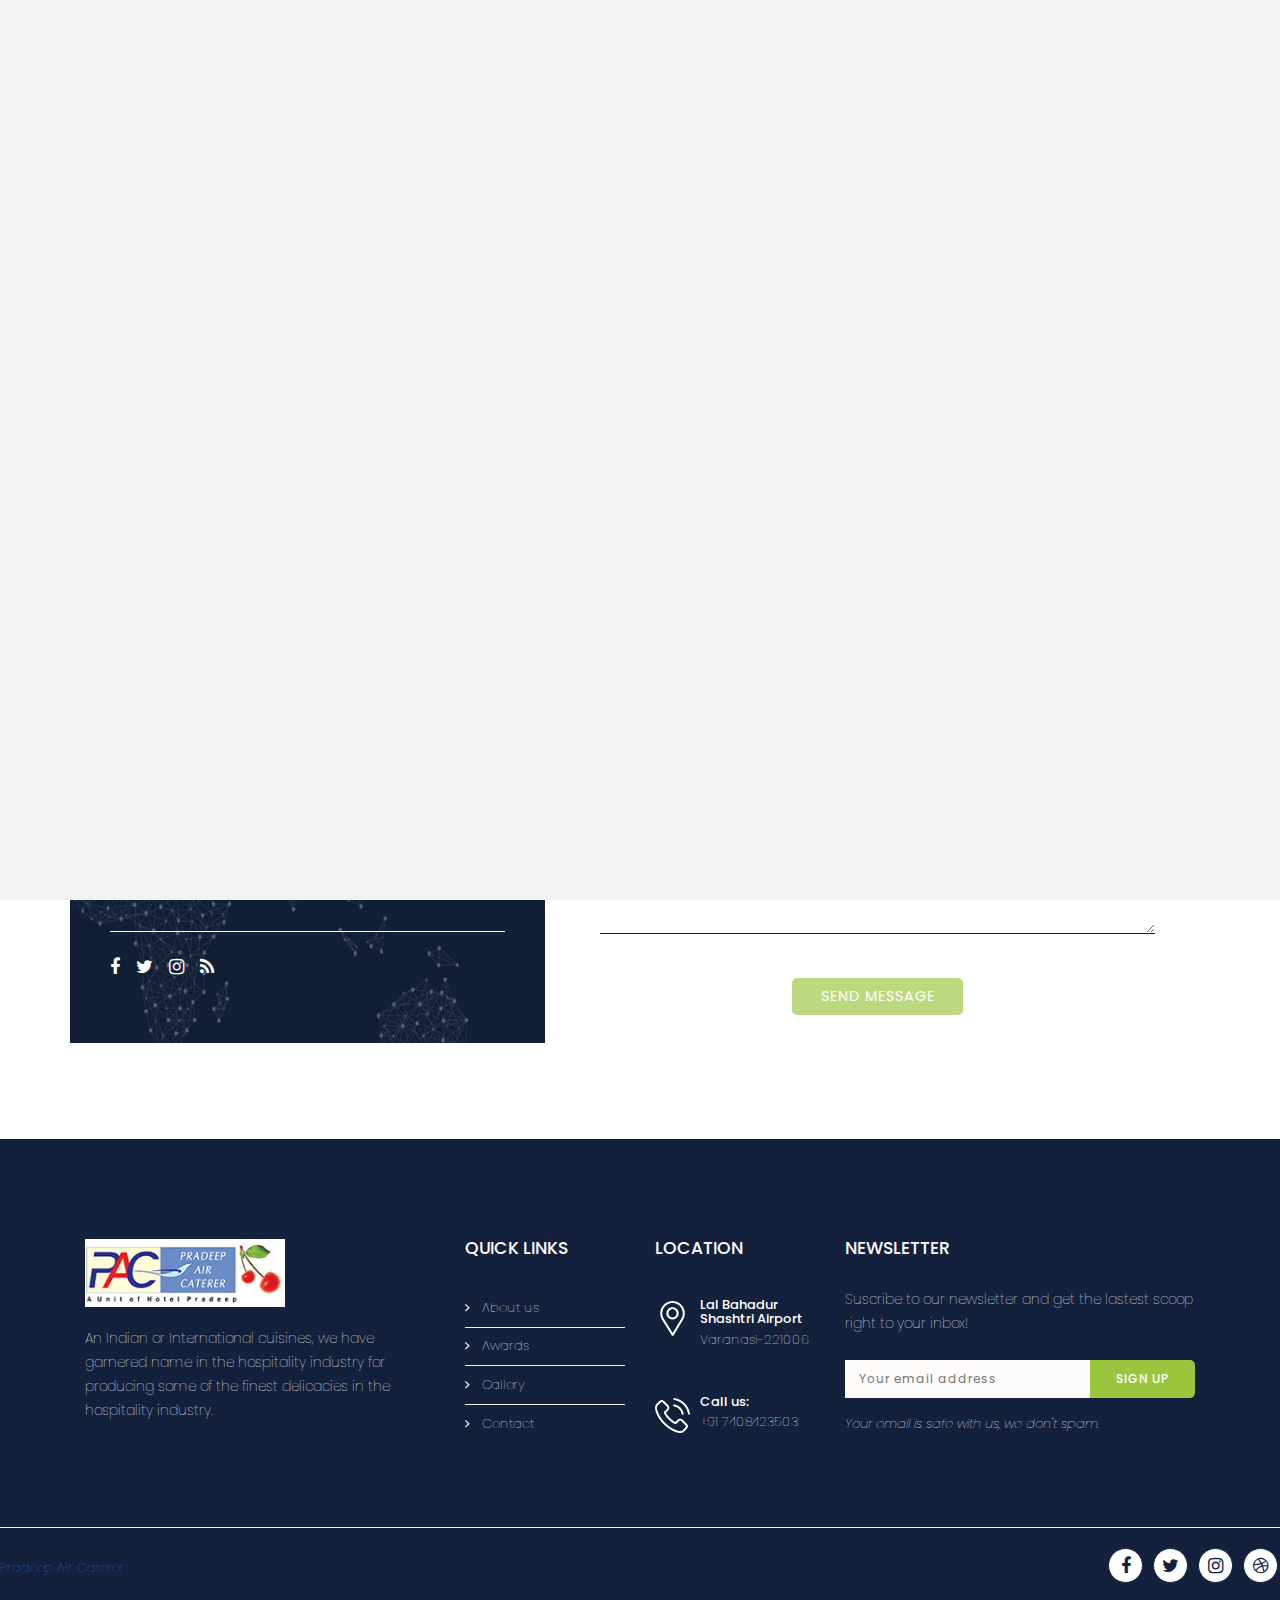
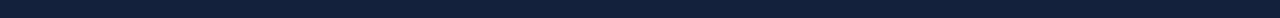
<file: career.html>
<!DOCTYPE html>
<html lang="en-US" class="no-js">
	

<head>
		<meta charset="UTF-8">
        <meta name="viewport" content="width=device-width, initial-scale=1, maximum-scale=1">
		<meta http-equiv="X-UA-Compatible" content="IE=edge">
        
		<!-- ==============================================
		TITLE AND META TAGS
		=============================================== -->
<title>Pradeep Caterer</title>
        <meta name="description" content="">
        <meta name="keywords" content="">
        <meta name="author" content="Quickdev">

		<!-- ==============================================
		FAVICON
		=============================================== -->  
        <link rel="shortcut icon" href="img/master/favicon.html">
             
		<!-- ==============================================
		CSS
		=============================================== -->  
        <link rel="stylesheet" href="css/bootstrap.min.css">
        <link rel="stylesheet" href="css/navbar.css">
        <link rel="stylesheet" href="css/stylesheet.css">
        <link rel="stylesheet" href="css/responsive.css">
        <link rel="stylesheet" href="fonts/font-awesome/css/font-awesome.min.css">
        <link rel="stylesheet" href="css/slick.min.css"> 
        <link rel="stylesheet" href="css/owl.carousel.min.css">
        <script src="js/modernizr-custom.js"></script>
        
	</head>
    
<body>
    
<!-- LOADER -->
<div id="loader-wrapper">
    <div id="loader"></div>
</div>
<!-- LOADER -->
    
    <div class="top-header">
        <div class="container">
            <div class="top-header-left">
                <div class="inner-header-left"><p><a href="career.html">CAREERS</a> </p></div>
				                <div class="inner-header-left"><p><a href="">FAQ</a> </p></div>

            </div>
            <div class="top-header-social">
                <div class="inner-header-social"><a href="#"><i class="fa fa-facebook" aria-hidden="true"></i></a></div>
                <div class="inner-header-social"><a href="#"><i class="fa fa-twitter" aria-hidden="true"></i></a></div>
                <div class="inner-header-social"><a href="#"><i class="fa fa-instagram" aria-hidden="true"></i></a></div>
                <div class="inner-header-social"><a href="#"><i class="fa fa-rss" aria-hidden="true"></i></a></div>
            </div>
        </div>
    </div>
    <header>
       <div class="container">
            <div class="header-left">
                <figure class="brand"><a href="index.html"><img src="img/master/logo.png" alt=""></a></figure> 
            </div>
            <div class="top-location">
                <div class="address">
                    <figure class="address-icon"><img src="img/master/address.png" alt=""></figure>
                    <h6>Lal Bahadur Shashtri </h6>
                    <p>Airport, Varanasi-221006</p>
                </div>
                <div class="email">
                    <figure class="mail-icon"><img src="img/master/mail.png" alt=""></figure>
                    <h6>Email Us:</h6>
                    <p>info@hotelpradeep.com </p>
                </div>
                <div class="phone">
                    <figure class="phone-icon"><img src="img/master/phone.png" alt=""></figure>
                    <h6>Call Us:</h6>
                    <p>+91 7408423503</p>
                </div>
            </div>
        </div>    
    </header> 
    
    <nav>
        <div class="container">
            <nav class="navbar navbar-expand-lg">
              <a class="navbar-brand" href="index.html"><div class="logo-brand"><img src="img/master/logo-2.png" alt=""></div></a>
              <button class="navbar-toggler" type="button" data-toggle="collapse" data-target="#navbarSupportedContent" aria-controls="navbarSupportedContent" aria-expanded="false" aria-label="Toggle navigation">
                <span class="navbar-toggler-icon"></span>
              </button>

              <div class="collapse navbar-collapse" id="navbarSupportedContent">
                 <ul class="navbar-nav mr-auto">
                  <li class="nav-item">
                    <a class="nav-link" href="index.html" >HOME</a> 
                  </li>
                  <li class="nav-item">
                    <a class="nav-link" href="about.html">ABOUT</a>
                  </li>
                  <li class="nav-item">
                    <a class="nav-link" href="majorcities.html">MAJOR CITIES</a>
                  </li>
                  <li class="nav-item">
                    <a class="nav-link" href="clients.html">OUR CLIENTS</a>
                  </li>
				  <li class="nav-item">
                    <a class="nav-link" href="chefs.html">OUR CHEFS</a>
                  </li>
				  <li class="nav-item">
                    <a class="nav-link" href="kitchen.html">OUR KITCHEN</a>
                  </li>
				  <li class="nav-item">
                    <a class="nav-link" href="awards.html">AWARDS</a>
                  </li>
				  <li class="nav-item">
                    <a class="nav-link" href="gallery.html">GALLERY</a>
                  </li>
                  <li class="nav-item">
                    <a class="nav-link" href="contact.html">CONTACT</a>
                  </li>
                </ul>
                <form class="form-inline my-2 my-lg-0">
                  <button class="btn btn-nav" type="submit"><a href="tel:+91 7408423503">Get A Quote</a></button>
                </form>
              </div>
            </nav>
        </div>
    </nav>
    
    <div class="sections">
        <div class="container">
            <div class="pages-title">
                <h1>Career</h1>
            </div>
        </div>
    </div>
    
    <section>
        
        <div class="container contact-box">
            <div class="row">
              <div class="col-lg-5 contact-left">
                  <div class="contact-information">
                    <h2>Opportunities</h2>
                    <p>For career opportunities at Pradeep Caterer please email us directly to</p>
                    <hr class="contact">
					<p class="phone">+91-7408423503</p>
                    <p class="email">info@hotelpradeep.com</p>
                    <hr class="contact">
                    <div class="social-contact"><a href="#"><i class="fa fa-facebook" aria-hidden="true"></i></a></div>
                    <div class="social-contact"><a href="#"><i class="fa fa-twitter" aria-hidden="true"></i></a></div>
                    <div class="social-contact"><a href="#"><i class="fa fa-instagram" aria-hidden="true"></i></a></div>
                    <div class="social-contact"><a href="#"><i class="fa fa-rss" aria-hidden="true"></i></a></div>
                  </div>
              </div>
              <div class="col-lg-7 contact-right">
                <div class="contact-form">
                  <form id="contact-form" method="post" action="http://themesquality.com/templates/finnexia/contact.php">
                        <div class="messages"></div>
                        <div class="controls">
                            <div class="row">
                                <div class="col-md-12">
                                    <div class="form-group">
                                        <input id="form_name" type="text" name="name" class="form-control custome-form" placeholder="Name" required="required" data-error="Firstname is required.">
                                        <div class="help-block with-errors"></div>
                                    </div>
                                </div>
                                <div class="col-md-12">
                                    <div class="form-group">
                                        <input id="form_email" type="email" name="email" class="form-control custome-form" placeholder="Email address" required="required" data-error="Valid email is required.">
                                        <div class="help-block with-errors"></div>
                                    </div>
                                </div>
                                <div class="col-md-12">
                                    <div class="form-group">
                                        <textarea id="form_message" name="message" class="form-control custome-form" placeholder="Your message" rows="3" required="required" data-error="Please,leave us a message."></textarea>
                                        <div class="help-block with-errors"></div>
                                    </div>
                                </div>
                            </div>
                            <div class="btn-send"><p><input type="submit" class="btn btn-custom btn-custom-small" value="SEND MESSAGE"></p></div>
                        </div>
                    </form>
                </div> 
              </div>
            </div>
        </div>
       
    </section>
    
    <footer>
        <div class="container">
            <div class="row">
              <div class="col-lg-4">
                <div class="footer-col">
                    <figure class="footer-logo"><a href="index.html"><img src="img/master/logo.png" alt=""></a></figure>
                  <p>An Indian or International cuisines, we have garnered name in the hospitality industry for producing some of the finest delicacies in the hospitality industry.</p>
                </div>  
              </div>
              <div class="col-lg-2">
                <div class="footer-col">  
                    <h5>QUICK LINKS</h5> 
                    <ul class="list-group list-group-flush">
                        <li class="list-group-item"><i class="fa fa-angle-right" aria-hidden="true"></i>  &nbsp; <a href="about.html">About us</a></li>
						<li class="list-group-item"><i class="fa fa-angle-right" aria-hidden="true"></i>  &nbsp; <a href="awards.html">Awards</a></li>
                        <li class="list-group-item"><i class="fa fa-angle-right" aria-hidden="true"></i>  &nbsp; <a href="gallery.html">Gallery</a></li>
                        <li class="list-group-item"><i class="fa fa-angle-right" aria-hidden="true"></i>  &nbsp; <a href="contact.html">Contact</a></li>
                    </ul>
                </div>
              </div>
              <div class="col-lg-2">
                <div class="footer-col"> 
                    <h5>LOCATION</h5>
                    <div class="location-box">
                        <figure class="bottom-location-icon"><img src="img/master/location-footer.png" alt=""></figure>
                        <h6>Lal Bahadur Shashtri Airport</h6>
                        <p>Varanasi-221006</p>
                    </div>
                    
                    <div class="location-box location-phone">
                        <figure class="bottom-location-icon"><img src="img/master/call-footer.png" alt=""></figure>
                        <h6>Call us:</h6>
                        <p>+91 7408423503</p>
                    </div>
                </div>
              </div>
              <div class="col-lg-4">
                <div class="footer-col last-col">
                    <h5>NEWSLETTER</h5>
                    <p>Suscribe to our newsletter and get the lastest scoop right to your inbox!</p>
                    <div class="newsletter-box">
                     <form  action="#" method="post" name="sign-up">
                        <input type="email" class="input" id="email" name="email" placeholder="Your email address" required>
                        <input type="submit" class="button" id="submit" value="SIGN UP">
                      </form>           
                    </div>
                    <p class="cursive">Your email is safe with us, we don't spam.</p>
                </div>  
              </div>
            </div></div>
            <hr class="footer">
            <div class="bottom-footer">
                <div class="copytight">
                    <p><a target="_blank" href="#">Pradeep Air Caterer</a></p>
                </div>
                <div class="social-footer">
                    <div class="social-items"><a href="#"><div class="icon-fa"><i class="fa fa-facebook" aria-hidden="true"></i></div></a></div>
                    <div class="social-items"><a href="#"><div class="icon-fa"><i class="fa fa-twitter" aria-hidden="true"></i></div></a></div>
                    <div class="social-items"><a href="#"><div class="icon-fa"><i class="fa fa-instagram" aria-hidden="true"></i></div></a></div>
                    <div class="social-items"><a href="#"><div class="icon-fa"><i class="fa fa-dribbble" aria-hidden="true"></i></div></a></div>
                </div>
            </div>
        </div>
    </footer>
    
    <a href="#0" class="cd-top">Top</a>
	<!-- ==============================================
	JAVASCRIPTS
	=============================================== -->
    <script src="js/jquery-3.2.1.min.js"></script>
    <script src="js/bootstrap.min.js"></script>
    <script src="js/loader.js"></script>
    <script src="js/top.js"></script>
    <script src="js/contact.js"></script>
    <script src="js/validator.js"></script>
    
    <script>
      (function(i,s,o,g,r,a,m){i['GoogleAnalyticsObject']=r;i[r]=i[r]||function(){
      (i[r].q=i[r].q||[]).push(arguments)},i[r].l=1*new Date();a=s.createElement(o),
      m=s.getElementsByTagName(o)[0];a.async=1;a.src=g;m.parentNode.insertBefore(a,m)
      })(window,document,'script','js/analytics.js','ga');
      ga('create', 'UA-101241150-1', 'auto');
      ga('send', 'pageview');
    </script> 
    
    </body>
    

</html>
</file>
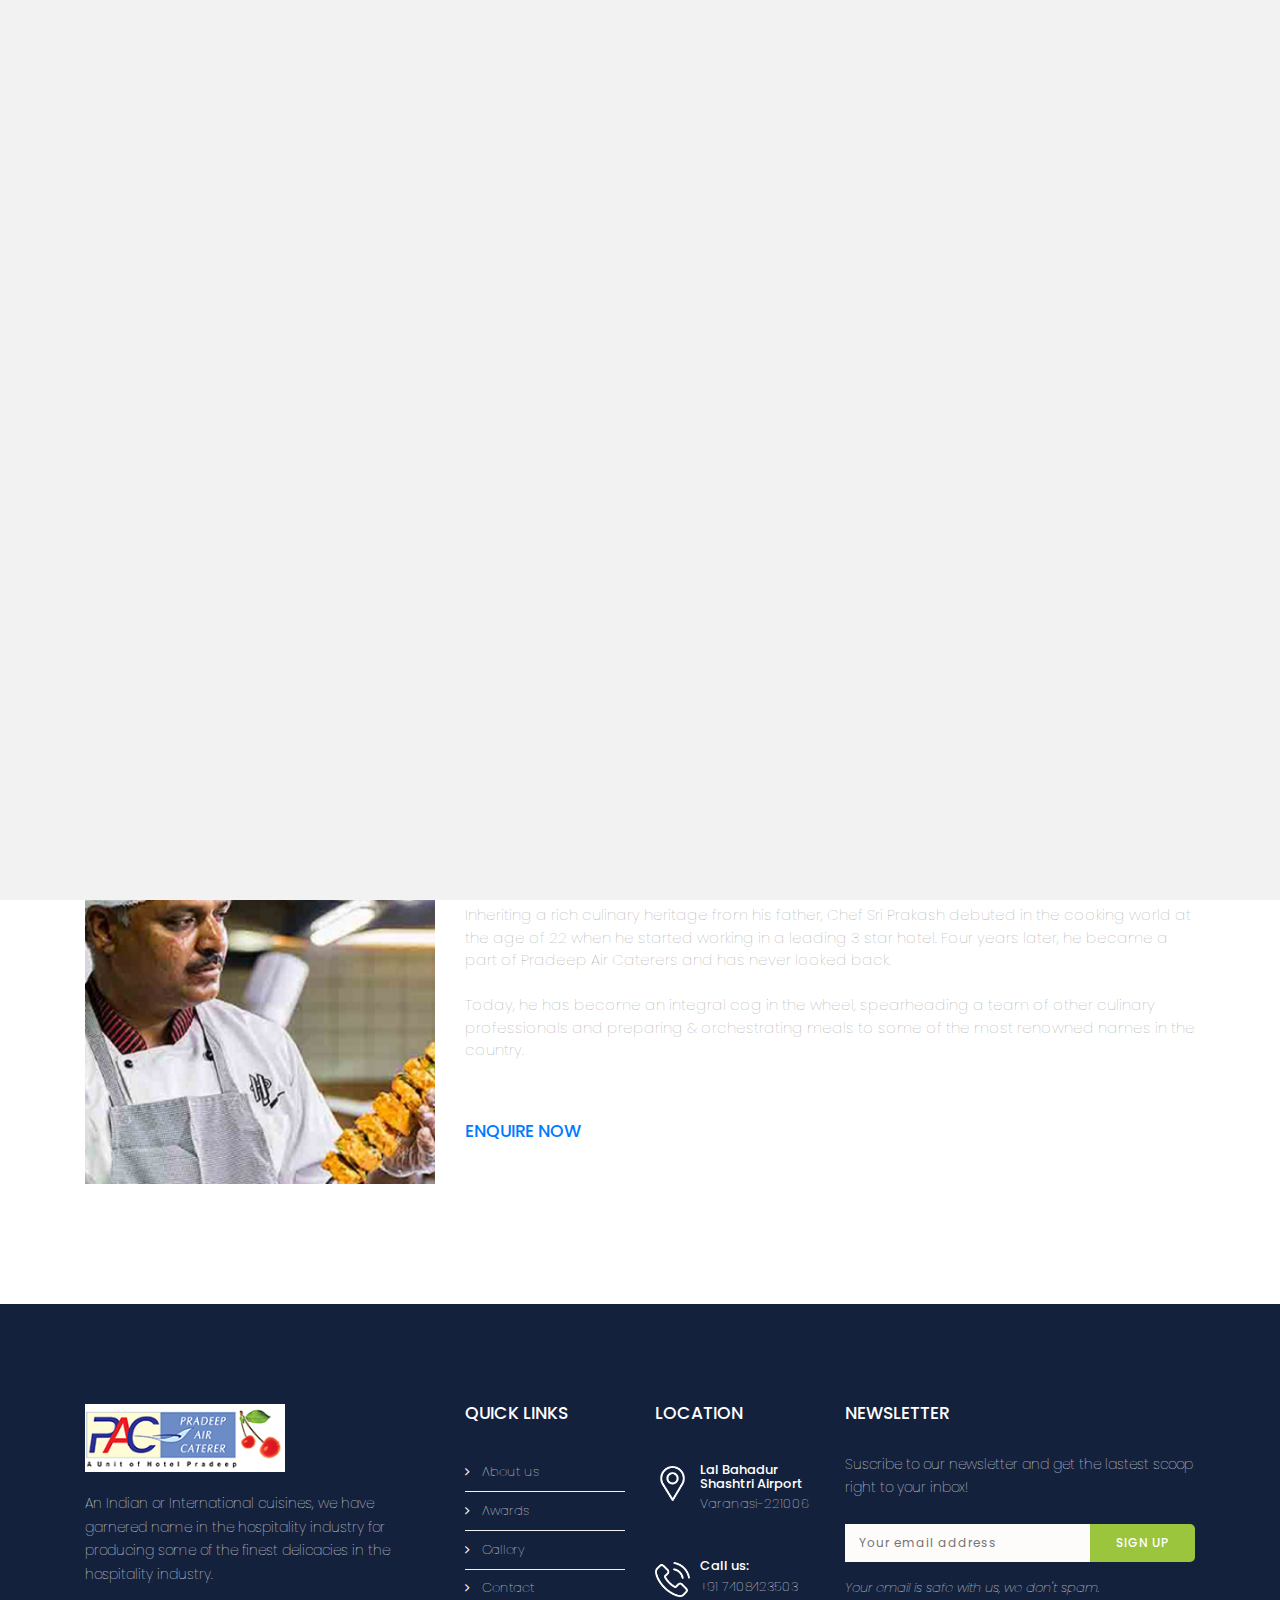
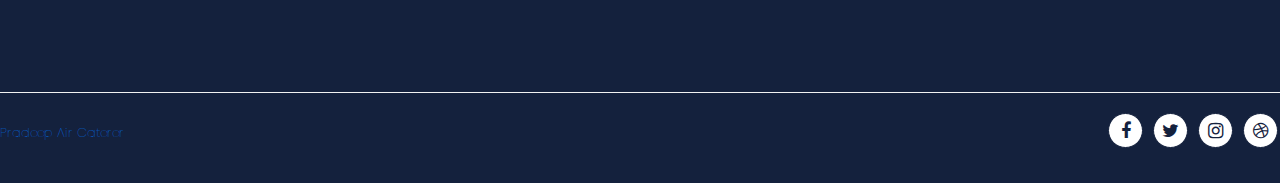
<file: chefs.html>
<!DOCTYPE html>
<html lang="en-US" class="no-js">
	
<head>
		<meta charset="UTF-8">
        <meta name="viewport" content="width=device-width, initial-scale=1, maximum-scale=1">
		<meta http-equiv="X-UA-Compatible" content="IE=edge">
        
		<!-- ==============================================
		TITLE AND META TAGS
		=============================================== -->
<title>Pradeep Caterer</title>
        <meta name="description" content="">
        <meta name="keywords" content="">
        <meta name="author" content="Quickdev">

		<!-- ==============================================
		FAVICON
		=============================================== -->  
        <link rel="shortcut icon" href="img/master/favicon.html">
             
		<!-- ==============================================
		CSS
		=============================================== -->  
        <link rel="stylesheet" href="css/bootstrap.min.css">
        <link rel="stylesheet" href="css/navbar.css">
        <link rel="stylesheet" href="css/stylesheet.css">
        <link rel="stylesheet" href="css/responsive.css">
        <link rel="stylesheet" href="fonts/font-awesome/css/font-awesome.min.css">
        <link rel="stylesheet" href="css/slick.min.css"> 
        <link rel="stylesheet" href="css/owl.carousel.min.css">
        <script src="js/modernizr-custom.js"></script>
        
	</head>
    
<body>
    
<!-- LOADER -->
<div id="loader-wrapper">
    <div id="loader"></div>
</div>
<!-- LOADER -->
    
    <div class="top-header">
        <div class="container">
            <div class="top-header-left">
                <div class="inner-header-left"><p><a href="career.html">CAREERS</a> </p></div>
				                <div class="inner-header-left"><p><a href="">FAQ</a> </p></div>

            </div>
            <div class="top-header-social">
                <div class="inner-header-social"><a href="#"><i class="fa fa-facebook" aria-hidden="true"></i></a></div>
                <div class="inner-header-social"><a href="#"><i class="fa fa-twitter" aria-hidden="true"></i></a></div>
                <div class="inner-header-social"><a href="#"><i class="fa fa-instagram" aria-hidden="true"></i></a></div>
                <div class="inner-header-social"><a href="#"><i class="fa fa-rss" aria-hidden="true"></i></a></div>
            </div>
        </div>
    </div>
     <header>
       <div class="container">
            <div class="header-left">
                <figure class="brand"><a href="index.html"><img src="img/master/logo.png" alt=""></a></figure> 
            </div>
            <div class="top-location">
                <div class="address">
                    <figure class="address-icon"><img src="img/master/address.png" alt=""></figure>
                    <h6>Lal Bahadur Shashtri </h6>
                    <p>Airport, Varanasi-221006</p>
                </div>
                <div class="email">
                    <figure class="mail-icon"><img src="img/master/mail.png" alt=""></figure>
                    <h6>Email Us:</h6>
                    <p>info@hotelpradeep.com </p>
                </div>
                <div class="phone">
                    <figure class="phone-icon"><img src="img/master/phone.png" alt=""></figure>
                    <h6>Call Us:</h6>
                    <p>+91 7408423503</p>
                </div>
            </div>
        </div>    
    </header> 
    
    <nav>
        <div class="container">
            <nav class="navbar navbar-expand-lg">
              <a class="navbar-brand" href="index.html"><div class="logo-brand"><img src="img/master/logo.png" alt=""></div></a>
              <button class="navbar-toggler" type="button" data-toggle="collapse" data-target="#navbarSupportedContent" aria-controls="navbarSupportedContent" aria-expanded="false" aria-label="Toggle navigation">
                <span class="navbar-toggler-icon"></span>
              </button>

              <div class="collapse navbar-collapse" id="navbarSupportedContent">
                <ul class="navbar-nav mr-auto">
                  <li class="nav-item">
                    <a class="nav-link" href="index.html" >HOME</a> 
                  </li>
                  <li class="nav-item">
                    <a class="nav-link" href="about.html">ABOUT</a>
                  </li>
                  <li class="nav-item">
                    <a class="nav-link" href="majorcities.html">MAJOR CITIES</a>
                  </li>
                  <li class="nav-item">
                    <a class="nav-link" href="clients.html">OUR CLIENTS</a>
                  </li>
				  <li class="nav-item">
                    <a class="nav-link" href="chefs.html">OUR CHEFS</a>
                  </li>
				  <li class="nav-item">
                    <a class="nav-link" href="kitchen.html">OUR KITCHEN</a>
                  </li>
				  <li class="nav-item">
                    <a class="nav-link" href="awards.html">AWARDS</a>
                  </li>
				  <li class="nav-item">
                    <a class="nav-link" href="gallery.html">GALLERY</a>
                  </li>
                  <li class="nav-item">
                    <a class="nav-link" href="contact.html">CONTACT</a>
                  </li>
                </ul>
                <form class="form-inline my-2 my-lg-0">
                  <button class="btn btn-nav" type="submit"><a href="tel:+91 7408423503">Get A Quote</a></button>
                </form>
              </div>
            </nav>
        </div>
    </nav>
    
    <div class="sections">
        <div class="container">
            <div class="pages-title">
                <h1>Our Chefs</h1>
                <p>Home &nbsp; > &nbsp; Our Chefs</p>
            </div>
        </div>
    </div>
    
    <section>
        
        <div class="container">
            <div class="row">
              <div class="section-title">
                <h2>Our Chefs</h2>
                <hr class="center">
				<p>With a proclivity towards creativity, innovation and reinvention, the veteran chefs of Pradeep Caterers bring years of experience and flavor on your plate. Get a taste of some of the finest delicacies inspired from the various nooks and crannies of the country, and from across the different parts of the globe. Giving a modern twist to traditional dishes, Pradeep Caterers brings the best of cuisines keeping in mind the tastes, nutritional requirements and preferences of its customers.</p>
              </div>
              <div class="col-lg-4">
            <div class="front-blogs">
                <div class="thumb-pic">
                    <figure class="post-prev-thumb"><a href="#"><img src="img/images/profile.jpg" alt=""></a></figure> 
                    
                </div>
                <div class="post-caption">
                    
                </div>
            </div>  
          </div>
          <div class="col-lg-8">
                
                <div class="post-caption">
				                    <h4>Chef Sri Prakash</h4>
<br>
                    <p>Inheriting a rich culinary heritage from his father, Chef Sri Prakash debuted in the cooking world at the age of 22 when he started working in a leading 3 star hotel. Four years later, he became a part of Pradeep Air Caterers and has never looked back.<br><br> Today, he has become an integral cog in the wheel, spearheading a team of other culinary professionals and preparing & orchestrating meals to some of the most renowned names in the country.</p>
                   <br> <h5><a href="contact.html">ENQUIRE NOW</a></h5>
                </div>

          </div>
            </div>
        </div>
        

        
        
        
    </section>
    
   <footer>
        <div class="container">
            <div class="row">
              <div class="col-lg-4">
                <div class="footer-col">
                    <figure class="footer-logo"><a href="index.html"><img src="img/master/logo.png" alt=""></a></figure>
                  <p>An Indian or International cuisines, we have garnered name in the hospitality industry for producing some of the finest delicacies in the hospitality industry.</p>
                </div>  
              </div>
              <div class="col-lg-2">
                <div class="footer-col">  
                    <h5>QUICK LINKS</h5> 
                    <ul class="list-group list-group-flush">
                        <li class="list-group-item"><i class="fa fa-angle-right" aria-hidden="true"></i>  &nbsp; <a href="about.html">About us</a></li>
						<li class="list-group-item"><i class="fa fa-angle-right" aria-hidden="true"></i>  &nbsp; <a href="awards.html">Awards</a></li>
                        <li class="list-group-item"><i class="fa fa-angle-right" aria-hidden="true"></i>  &nbsp; <a href="gallery.html">Gallery</a></li>
                        <li class="list-group-item"><i class="fa fa-angle-right" aria-hidden="true"></i>  &nbsp; <a href="contact.html">Contact</a></li>
                    </ul>
                </div>
              </div>
              <div class="col-lg-2">
                <div class="footer-col"> 
                    <h5>LOCATION</h5>
                    <div class="location-box">
                        <figure class="bottom-location-icon"><img src="img/master/location-footer.png" alt=""></figure>
                        <h6>Lal Bahadur Shashtri Airport</h6>
                        <p>Varanasi-221006</p>
                    </div>
                    
                    <div class="location-box location-phone">
                        <figure class="bottom-location-icon"><img src="img/master/call-footer.png" alt=""></figure>
                        <h6>Call us:</h6>
                        <p>+91 7408423503</p>
                    </div>
                </div>
              </div>
              <div class="col-lg-4">
                <div class="footer-col last-col">
                    <h5>NEWSLETTER</h5>
                    <p>Suscribe to our newsletter and get the lastest scoop right to your inbox!</p>
                    <div class="newsletter-box">
                     <form  action="#" method="post" name="sign-up">
                        <input type="email" class="input" id="email" name="email" placeholder="Your email address" required>
                        <input type="submit" class="button" id="submit" value="SIGN UP">
                      </form>           
                    </div>
                    <p class="cursive">Your email is safe with us, we don't spam.</p>
                </div>  
              </div>
            </div></div>
            <hr class="footer">
            <div class="bottom-footer">
                <div class="copytight">
                    <p><a target="_blank" href="#">Pradeep Air Caterer</a></p>
                </div>
                <div class="social-footer">
                    <div class="social-items"><a href="#"><div class="icon-fa"><i class="fa fa-facebook" aria-hidden="true"></i></div></a></div>
                    <div class="social-items"><a href="#"><div class="icon-fa"><i class="fa fa-twitter" aria-hidden="true"></i></div></a></div>
                    <div class="social-items"><a href="#"><div class="icon-fa"><i class="fa fa-instagram" aria-hidden="true"></i></div></a></div>
                    <div class="social-items"><a href="#"><div class="icon-fa"><i class="fa fa-dribbble" aria-hidden="true"></i></div></a></div>
                </div>
            </div>
        </div>
    </footer>

    <a href="#0" class="cd-top">Top</a>
	<!-- ==============================================
	JAVASCRIPTS
	=============================================== -->
    <script src="js/jquery-3.2.1.min.js"></script>
    <script src="js/bootstrap.min.js"></script>
    <script src="js/loader.js"></script>
    <script src="js/top.js"></script>
    <script src="js/counter.js"></script>    
    <script src="js/jquery.waypoints.min.js"></script>
    <script src="js/jquery.counterup.js"></script>
    <script src="js/flickity.pkgd.min.js"></script> 
    <script src="js/testimonials.js"></script>
    <script src="js/slick.min.js"></script>
    <script src="js/team.slider.js"></script>
    
    <script>
      (function(i,s,o,g,r,a,m){i['GoogleAnalyticsObject']=r;i[r]=i[r]||function(){
      (i[r].q=i[r].q||[]).push(arguments)},i[r].l=1*new Date();a=s.createElement(o),
      m=s.getElementsByTagName(o)[0];a.async=1;a.src=g;m.parentNode.insertBefore(a,m)
      })(window,document,'script','js/analytics.js','ga');
      ga('create', 'UA-101241150-1', 'auto');
      ga('send', 'pageview');
    </script> 
    
    </body>
    

</html>
</file>
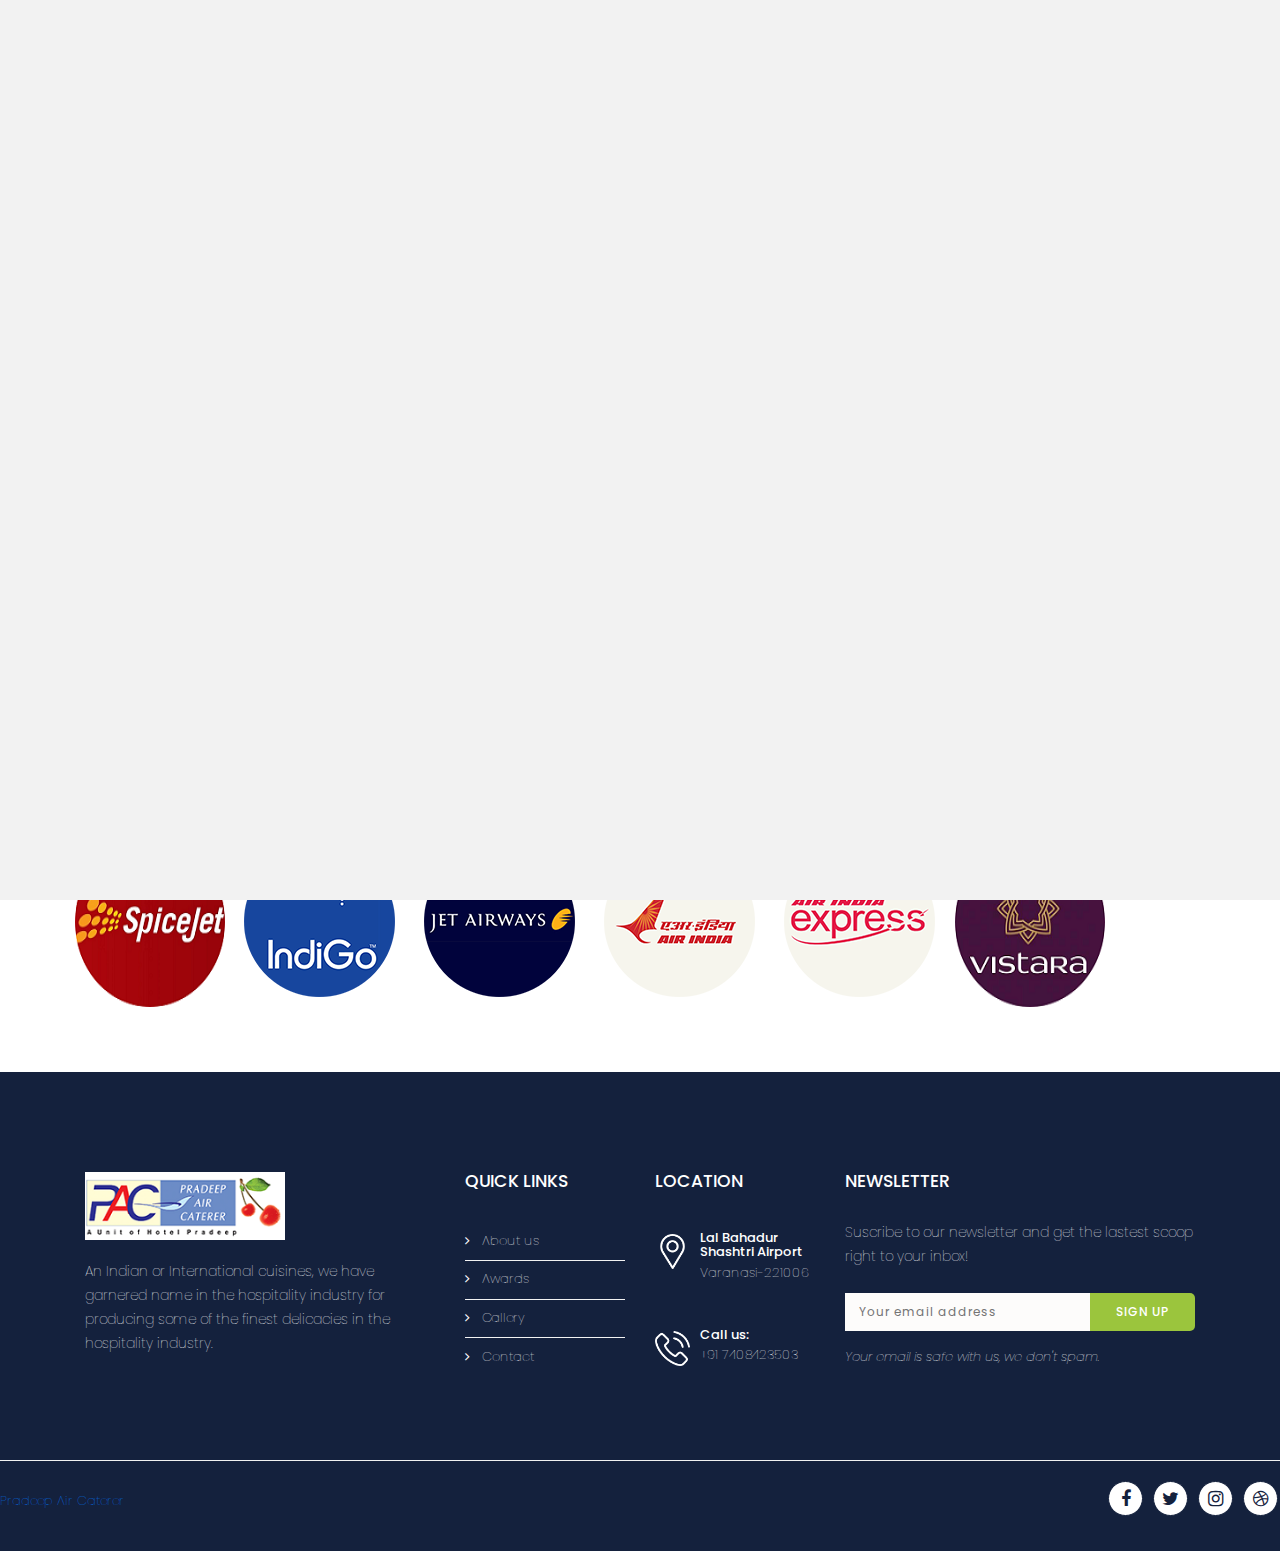
<file: clients.html>
<!DOCTYPE html>
<html lang="en-US" class="no-js">
	
<head>
		<meta charset="UTF-8">
        <meta name="viewport" content="width=device-width, initial-scale=1, maximum-scale=1">
		<meta http-equiv="X-UA-Compatible" content="IE=edge">
        
		<!-- ==============================================
		TITLE AND META TAGS
		=============================================== -->
<title>Pradeep Caterer</title>
        <meta name="description" content="">
        <meta name="keywords" content="">
        <meta name="author" content="Quickdev">

		<!-- ==============================================
		FAVICON
		=============================================== -->  
        <link rel="shortcut icon" href="img/master/favicon.html">
             
		<!-- ==============================================
		CSS
		=============================================== -->  
        <link rel="stylesheet" href="css/bootstrap.min.css">
        <link rel="stylesheet" href="css/navbar.css">
        <link rel="stylesheet" href="css/stylesheet.css">
        <link rel="stylesheet" href="css/responsive.css">
        <link rel="stylesheet" href="fonts/font-awesome/css/font-awesome.min.css">
        <link rel="stylesheet" href="css/animate.min.css">
        <script src="js/modernizr-custom.js"></script>
        
	</head>
    
<body>
    
<!-- LOADER -->
<div id="loader-wrapper">
    <div id="loader"></div>
</div>
<!-- LOADER -->
    
    <div class="top-header">
        <div class="container">
            <div class="top-header-left">
                <div class="inner-header-left"><p><a href="career.html">CAREERS</a> </p></div>
				                <div class="inner-header-left"><p><a href="">FAQ</a> </p></div>

            </div>
            <div class="top-header-social">
                <div class="inner-header-social"><a href="#"><i class="fa fa-facebook" aria-hidden="true"></i></a></div>
                <div class="inner-header-social"><a href="#"><i class="fa fa-twitter" aria-hidden="true"></i></a></div>
                <div class="inner-header-social"><a href="#"><i class="fa fa-instagram" aria-hidden="true"></i></a></div>
                <div class="inner-header-social"><a href="#"><i class="fa fa-rss" aria-hidden="true"></i></a></div>
            </div>
        </div>
    </div>
    <header>
       <div class="container">
            <div class="header-left">
                <figure class="brand"><a href="index.html"><img src="img/master/logo.png" alt=""></a></figure> 
            </div>
            <div class="top-location">
                <div class="address">
                    <figure class="address-icon"><img src="img/master/address.png" alt=""></figure>
                    <h6>Lal Bahadur Shashtri </h6>
                    <p>Airport, Varanasi-221006</p>
                </div>
                <div class="email">
                    <figure class="mail-icon"><img src="img/master/mail.png" alt=""></figure>
                    <h6>Email Us:</h6>
                    <p>info@hotelpradeep.com </p>
                </div>
                <div class="phone">
                    <figure class="phone-icon"><img src="img/master/phone.png" alt=""></figure>
                    <h6>Call Us:</h6>
                    <p>+91 7408423503</p>
                </div>
            </div>
        </div>    
    </header> 
    
    <nav>
        <div class="container">
            <nav class="navbar navbar-expand-lg">
              <a class="navbar-brand" href="index.html"><div class="logo-brand"><img src="img/master/logo.png" alt=""></div></a>
              <button class="navbar-toggler" type="button" data-toggle="collapse" data-target="#navbarSupportedContent" aria-controls="navbarSupportedContent" aria-expanded="false" aria-label="Toggle navigation">
                <span class="navbar-toggler-icon"></span>
              </button>

              <div class="collapse navbar-collapse" id="navbarSupportedContent">
                <ul class="navbar-nav mr-auto">
                  <li class="nav-item">
                    <a class="nav-link" href="index.html" >HOME</a> 
                  </li>
                  <li class="nav-item">
                    <a class="nav-link" href="about.html">ABOUT</a>
                  </li>
                  <li class="nav-item">
                    <a class="nav-link" href="majorcities.html">MAJOR CITIES</a>
                  </li>
                  <li class="nav-item">
                    <a class="nav-link" href="clients.html">OUR CLIENTS</a>
                  </li>
				  <li class="nav-item">
                    <a class="nav-link" href="chefs.html">OUR CHEFS</a>
                  </li>
				  <li class="nav-item">
                    <a class="nav-link" href="kitchen.html">OUR KITCHEN</a>
                  </li>
				  <li class="nav-item">
                    <a class="nav-link" href="awards.html">AWARDS</a>
                  </li>
				  <li class="nav-item">
                    <a class="nav-link" href="gallery.html">GALLERY</a>
                  </li>
                  <li class="nav-item">
                    <a class="nav-link" href="contact.html">CONTACT</a>
                  </li>
                </ul>
                <form class="form-inline my-2 my-lg-0">
                  <button class="btn btn-nav" type="submit"><a href="tel:+91 7408423503">Get A Quote</a></button>
                </form>
              </div>
            </nav>
        </div>
    </nav>
 
        <div class="sections">
        <div class="container">
            <div class="pages-title">
                <h1>Our Clients</h1>
                <p>Home &nbsp; > &nbsp; Our Clients</p>
            </div>
        </div>
    </div>
    <section>
        
        <div class="container filterable-portfolio">
              <div class="section-title">
                <h2>Our Associates</h2>
                <hr class="center">
				<p>The skyline of India and, more specifically, the cities of Lucknow & Varanasi are dominated by three premier airlines. 
				One such name is Jet Airways. Internationally renowned, Jet Airways is known to operate flights in India and in different parts of the globe. 
				Equally well known is the Indigo Airlines, the largest airline in India in terms of the size of its fleet. 
				A trusted name, the government-owned Air India serves 90 domestic and international destinations. 
				It is a matter of great honour and pride that these internationally acclaimed names have partnered with Pradeep Caterers, showing confidence in our brand.</p>
              </div>
          <div class="row portfolio-items">
            <figure class="portfolio-item col-md-2consulting">
              <div class="magnific-img">
                    <img src="img/images/icon8.png" alt="" />
              </div>
            </figure>
            <figure class="portfolio-item col-md-2finance">
              <div class="magnific-img">
                    <img src="img/images/icon2.png" alt="" />
              </div>
            </figure>
            <figure class="portfolio-item col-md-2finance">
              <div class="magnific-img">
                    <img src="img/images/icon3.png" alt="" />
              </div>
            </figure>
            <figure class="portfolio-item col-md-2consulting">
              <div class="magnific-img">
                    <img src="img/images/icon4.png" alt="" />
              </div>
            </figure>
			  <figure class="portfolio-item col-md-2design consulting">
              <div class="magnific-img">
                    <img src="img/images/icon1.png" alt="" />
              </div>
              </figure>
			  <figure class="portfolio-item col-md-2design consulting">
              <div class="magnific-img">
                    <img src="img/images/icon9.png" alt="" />
              </div>
              </figure>
          </div>
        </div>
        
    </section>
    
    <footer>
        <div class="container">
            <div class="row">
              <div class="col-lg-4">
                <div class="footer-col">
                    <figure class="footer-logo"><a href="index.html"><img src="img/master/logo.png" alt=""></a></figure>
                  <p>An Indian or International cuisines, we have garnered name in the hospitality industry for producing some of the finest delicacies in the hospitality industry.</p>
                </div>  
              </div>
              <div class="col-lg-2">
                <div class="footer-col">  
                    <h5>QUICK LINKS</h5> 
                    <ul class="list-group list-group-flush">
                        <li class="list-group-item"><i class="fa fa-angle-right" aria-hidden="true"></i>  &nbsp; <a href="about.html">About us</a></li>
						<li class="list-group-item"><i class="fa fa-angle-right" aria-hidden="true"></i>  &nbsp; <a href="awards.html">Awards</a></li>
                        <li class="list-group-item"><i class="fa fa-angle-right" aria-hidden="true"></i>  &nbsp; <a href="gallery.html">Gallery</a></li>
                        <li class="list-group-item"><i class="fa fa-angle-right" aria-hidden="true"></i>  &nbsp; <a href="contact.html">Contact</a></li>
                    </ul>
                </div>
              </div>
              <div class="col-lg-2">
                <div class="footer-col"> 
                    <h5>LOCATION</h5>
                    <div class="location-box">
                        <figure class="bottom-location-icon"><img src="img/master/location-footer.png" alt=""></figure>
                        <h6>Lal Bahadur Shashtri Airport</h6>
                        <p>Varanasi-221006</p>
                    </div>
                    
                    <div class="location-box location-phone">
                        <figure class="bottom-location-icon"><img src="img/master/call-footer.png" alt=""></figure>
                        <h6>Call us:</h6>
                        <p>+91 7408423503</p>
                    </div>
                </div>
              </div>
              <div class="col-lg-4">
                <div class="footer-col last-col">
                    <h5>NEWSLETTER</h5>
                    <p>Suscribe to our newsletter and get the lastest scoop right to your inbox!</p>
                    <div class="newsletter-box">
                     <form  action="#" method="post" name="sign-up">
                        <input type="email" class="input" id="email" name="email" placeholder="Your email address" required>
                        <input type="submit" class="button" id="submit" value="SIGN UP">
                      </form>           
                    </div>
                    <p class="cursive">Your email is safe with us, we don't spam.</p>
                </div>  
              </div>
            </div></div>
            <hr class="footer">
            <div class="bottom-footer">
                <div class="copytight">
                    <p><a target="_blank" href="#">Pradeep Air Caterer</a></p>
                </div>
                <div class="social-footer">
                    <div class="social-items"><a href="#"><div class="icon-fa"><i class="fa fa-facebook" aria-hidden="true"></i></div></a></div>
                    <div class="social-items"><a href="#"><div class="icon-fa"><i class="fa fa-twitter" aria-hidden="true"></i></div></a></div>
                    <div class="social-items"><a href="#"><div class="icon-fa"><i class="fa fa-instagram" aria-hidden="true"></i></div></a></div>
                    <div class="social-items"><a href="#"><div class="icon-fa"><i class="fa fa-dribbble" aria-hidden="true"></i></div></a></div>
                </div>
            </div>
        </div>
    </footer>
    
    <a href="#0" class="cd-top">Top</a>
	<!-- ==============================================
	JAVASCRIPTS
	=============================================== -->
    <script src="js/jquery-3.2.1.min.js"></script>
    <script src="js/bootstrap.min.js"></script>
    <script src="js/loader.js"></script>
    <script src="js/top.js"></script>
    <script src="js/jquery.isotope.pkgd.js"></script>
    <script src="js/filter.js"></script>
    <script src="js/jquery.magnific-popup.min.js"></script>
    <script src="js/magnific.popup.gallery.js"></script>
    <script src="js/counter.js"></script>    
    <script src="js/jquery.waypoints.min.js"></script>
    <script src="js/jquery.counterup.js"></script>
    <script src="js/flickity.pkgd.min.js"></script> 
    <script src="js/testimonials.js"></script>
    
    <script>
      (function(i,s,o,g,r,a,m){i['GoogleAnalyticsObject']=r;i[r]=i[r]||function(){
      (i[r].q=i[r].q||[]).push(arguments)},i[r].l=1*new Date();a=s.createElement(o),
      m=s.getElementsByTagName(o)[0];a.async=1;a.src=g;m.parentNode.insertBefore(a,m)
      })(window,document,'script','js/analytics.js','ga');
      ga('create', 'UA-101241150-1', 'auto');
      ga('send', 'pageview');
    </script> 
    
    </body>
    
</html>
</file>
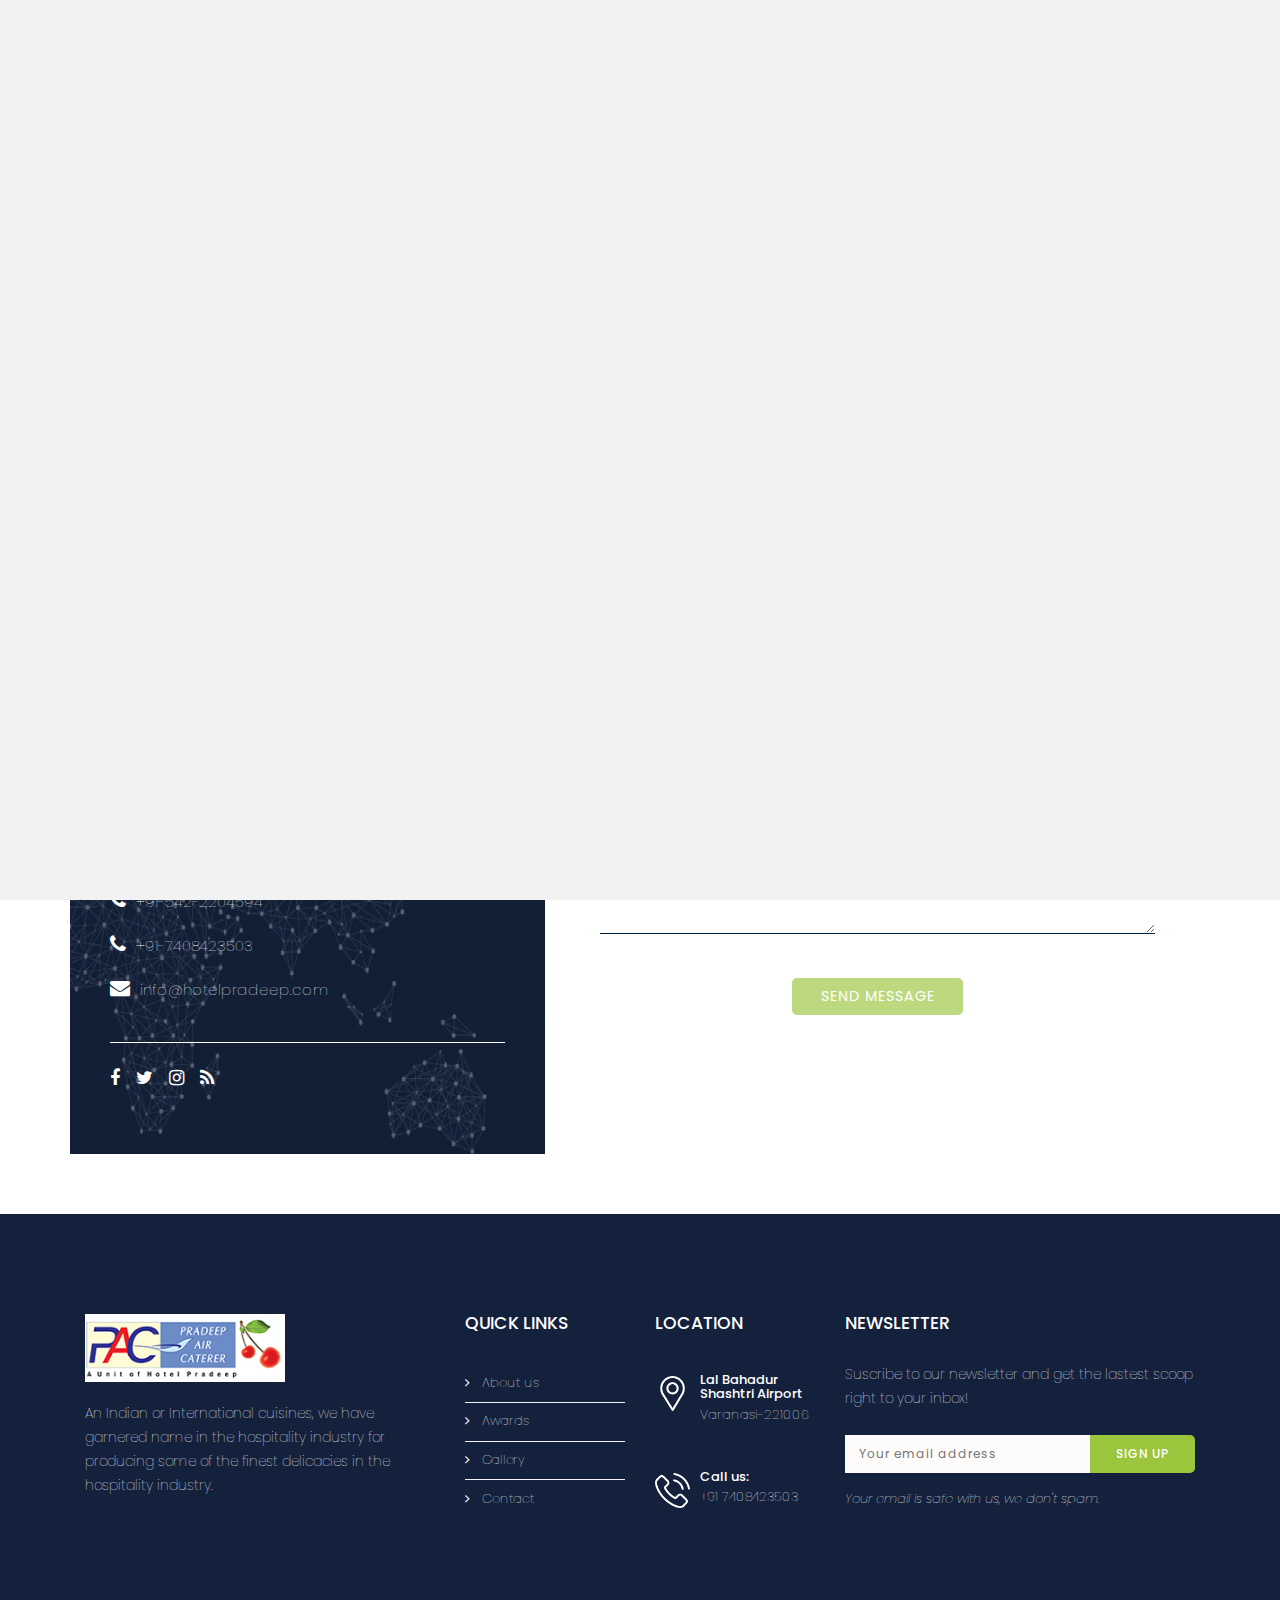
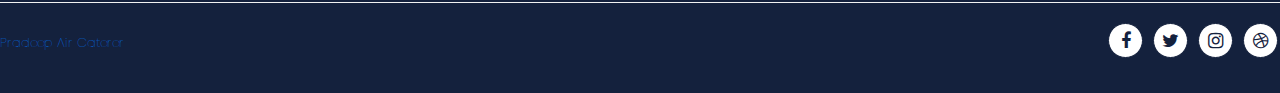
<file: contact.html>
<!DOCTYPE html>
<html lang="en-US" class="no-js">
	

<head>
		<meta charset="UTF-8">
        <meta name="viewport" content="width=device-width, initial-scale=1, maximum-scale=1">
		<meta http-equiv="X-UA-Compatible" content="IE=edge">
        
		<!-- ==============================================
		TITLE AND META TAGS
		=============================================== -->
<title>Pradeep Caterer</title>
        <meta name="description" content="">
        <meta name="keywords" content="">
        <meta name="author" content="Quickdev">

		<!-- ==============================================
		FAVICON
		=============================================== -->  
        <link rel="shortcut icon" href="img/master/favicon.html">
             
		<!-- ==============================================
		CSS
		=============================================== -->  
        <link rel="stylesheet" href="css/bootstrap.min.css">
        <link rel="stylesheet" href="css/navbar.css">
        <link rel="stylesheet" href="css/stylesheet.css">
        <link rel="stylesheet" href="css/responsive.css">
        <link rel="stylesheet" href="fonts/font-awesome/css/font-awesome.min.css">
        <link rel="stylesheet" href="css/slick.min.css"> 
        <link rel="stylesheet" href="css/owl.carousel.min.css">
        <script src="js/modernizr-custom.js"></script>
        
	</head>
    
<body>
    
<!-- LOADER -->
<div id="loader-wrapper">
    <div id="loader"></div>
</div>
<!-- LOADER -->
    
    <div class="top-header">
        <div class="container">
            <div class="top-header-left">
                <div class="inner-header-left"><p><a href="career.html">CAREERS</a> </p></div>
				                <div class="inner-header-left"><p><a href="">FAQ</a> </p></div>

            </div>
            <div class="top-header-social">
                <div class="inner-header-social"><a href="#"><i class="fa fa-facebook" aria-hidden="true"></i></a></div>
                <div class="inner-header-social"><a href="#"><i class="fa fa-twitter" aria-hidden="true"></i></a></div>
                <div class="inner-header-social"><a href="#"><i class="fa fa-instagram" aria-hidden="true"></i></a></div>
                <div class="inner-header-social"><a href="#"><i class="fa fa-rss" aria-hidden="true"></i></a></div>
            </div>
        </div>
    </div>
    <header>
       <div class="container">
            <div class="header-left">
                <figure class="brand"><a href="index.html"><img src="img/master/logo.png" alt=""></a></figure> 
            </div>
            <div class="top-location">
                <div class="address">
                    <figure class="address-icon"><img src="img/master/address.png" alt=""></figure>
                    <h6>Lal Bahadur Shashtri </h6>
                    <p>Airport, Varanasi-221006</p>
                </div>
                <div class="email">
                    <figure class="mail-icon"><img src="img/master/mail.png" alt=""></figure>
                    <h6>Email Us:</h6>
                    <p>info@hotelpradeep.com </p>
                </div>
                <div class="phone">
                    <figure class="phone-icon"><img src="img/master/phone.png" alt=""></figure>
                    <h6>Call Us:</h6>
                    <p>+91 7408423503</p>
                </div>
            </div>
        </div>    
    </header> 
    
    <nav>
        <div class="container">
            <nav class="navbar navbar-expand-lg">
              <a class="navbar-brand" href="index.html"><div class="logo-brand"><img src="img/master/logo-2.png" alt=""></div></a>
              <button class="navbar-toggler" type="button" data-toggle="collapse" data-target="#navbarSupportedContent" aria-controls="navbarSupportedContent" aria-expanded="false" aria-label="Toggle navigation">
                <span class="navbar-toggler-icon"></span>
              </button>

              <div class="collapse navbar-collapse" id="navbarSupportedContent">
                 <ul class="navbar-nav mr-auto">
                  <li class="nav-item">
                    <a class="nav-link" href="index.html" >HOME</a> 
                  </li>
                  <li class="nav-item">
                    <a class="nav-link" href="about.html">ABOUT</a>
                  </li>
                  <li class="nav-item">
                    <a class="nav-link" href="majorcities.html">MAJOR CITIES</a>
                  </li>
                  <li class="nav-item">
                    <a class="nav-link" href="clients.html">OUR CLIENTS</a>
                  </li>
				  <li class="nav-item">
                    <a class="nav-link" href="chefs.html">OUR CHEFS</a>
                  </li>
				  <li class="nav-item">
                    <a class="nav-link" href="kitchen.html">OUR KITCHEN</a>
                  </li>
				  <li class="nav-item">
                    <a class="nav-link" href="awards.html">AWARDS</a>
                  </li>
				  <li class="nav-item">
                    <a class="nav-link" href="gallery.html">GALLERY</a>
                  </li>
                  <li class="nav-item">
                    <a class="nav-link" href="contact.html">CONTACT</a>
                  </li>
                </ul>
                <form class="form-inline my-2 my-lg-0">
                  <button class="btn btn-nav" type="submit"><a href="tel:+91 7408423503">Get A Quote</a></button>
                </form>
              </div>
            </nav>
        </div>
    </nav>
    
    <div class="sections">
        <div class="container">
            <div class="pages-title">
                <h1>Contact</h1>
                <p>Home &nbsp; > &nbsp; Contact</p>
            </div>
        </div>
    </div>
    
    <section>
        
        <div class="container contact-box">
            <div class="row">
              <div class="col-lg-5 contact-left">
                  <div class="contact-information">
                    <h2>Get in Touch</h2>
                    <p><br>Pradeep Air Caterer (A Unit of Hotel Pradeep)<br>
Lal Bahadur Shashtri Airport,<br>
Approach Road, Sagunaha<br>
Babatpur, Varanasi-221006</p>
                    <hr class="contact">
                    <p class="phone">+91-542-2204594</p>
					<p class="phone">+91-7408423503</p>
                    <p class="email">info@hotelpradeep.com</p>
                    <hr class="contact">
                    <div class="social-contact"><a href="#"><i class="fa fa-facebook" aria-hidden="true"></i></a></div>
                    <div class="social-contact"><a href="#"><i class="fa fa-twitter" aria-hidden="true"></i></a></div>
                    <div class="social-contact"><a href="#"><i class="fa fa-instagram" aria-hidden="true"></i></a></div>
                    <div class="social-contact"><a href="#"><i class="fa fa-rss" aria-hidden="true"></i></a></div>
                  </div>
              </div>
              <div class="col-lg-7 contact-right">
                <div class="contact-form">
                  <form id="contact-form" method="post" action="http://themesquality.com/templates/finnexia/contact.php">
                        <div class="messages"></div>
                        <div class="controls">
                            <div class="row">
                                <div class="col-md-12">
                                    <div class="form-group">
                                        <input id="form_name" type="text" name="name" class="form-control custome-form" placeholder="Name" required="required" data-error="Firstname is required.">
                                        <div class="help-block with-errors"></div>
                                    </div>
                                </div>
                                <div class="col-md-12">
                                    <div class="form-group">
                                        <input id="form_email" type="email" name="email" class="form-control custome-form" placeholder="Email address" required="required" data-error="Valid email is required.">
                                        <div class="help-block with-errors"></div>
                                    </div>
                                </div>
                                <div class="col-md-12">
                                    <div class="form-group">
                                        <textarea id="form_message" name="message" class="form-control custome-form" placeholder="Your message" rows="3" required="required" data-error="Please,leave us a message."></textarea>
                                        <div class="help-block with-errors"></div>
                                    </div>
                                </div>
                            </div>
                            <div class="btn-send"><p><input type="submit" class="btn btn-custom btn-custom-small" value="SEND MESSAGE"></p></div>
                        </div>
                    </form>
                </div> 
              </div>
            </div>
        </div>
		
		
       
    </section>
    
    <footer>
        <div class="container">
            <div class="row">
              <div class="col-lg-4">
                <div class="footer-col">
                    <figure class="footer-logo"><a href="index.html"><img src="img/master/logo.png" alt=""></a></figure>
                  <p>An Indian or International cuisines, we have garnered name in the hospitality industry for producing some of the finest delicacies in the hospitality industry.</p>
                </div>  
              </div>
              <div class="col-lg-2">
                <div class="footer-col">  
                    <h5>QUICK LINKS</h5> 
                    <ul class="list-group list-group-flush">
                        <li class="list-group-item"><i class="fa fa-angle-right" aria-hidden="true"></i>  &nbsp; <a href="about.html">About us</a></li>
						<li class="list-group-item"><i class="fa fa-angle-right" aria-hidden="true"></i>  &nbsp; <a href="awards.html">Awards</a></li>
                        <li class="list-group-item"><i class="fa fa-angle-right" aria-hidden="true"></i>  &nbsp; <a href="gallery.html">Gallery</a></li>
                        <li class="list-group-item"><i class="fa fa-angle-right" aria-hidden="true"></i>  &nbsp; <a href="contact.html">Contact</a></li>
                    </ul>
                </div>
              </div>
              <div class="col-lg-2">
                <div class="footer-col"> 
                    <h5>LOCATION</h5>
                    <div class="location-box">
                        <figure class="bottom-location-icon"><img src="img/master/location-footer.png" alt=""></figure>
                        <h6>Lal Bahadur Shashtri Airport</h6>
                        <p>Varanasi-221006</p>
                    </div>
                    
                    <div class="location-box location-phone">
                        <figure class="bottom-location-icon"><img src="img/master/call-footer.png" alt=""></figure>
                        <h6>Call us:</h6>
                        <p>+91 7408423503</p>
                    </div>
                </div>
              </div>
              <div class="col-lg-4">
                <div class="footer-col last-col">
                    <h5>NEWSLETTER</h5>
                    <p>Suscribe to our newsletter and get the lastest scoop right to your inbox!</p>
                    <div class="newsletter-box">
                     <form  action="#" method="post" name="sign-up">
                        <input type="email" class="input" id="email" name="email" placeholder="Your email address" required>
                        <input type="submit" class="button" id="submit" value="SIGN UP">
                      </form>           
                    </div>
                    <p class="cursive">Your email is safe with us, we don't spam.</p>
                </div>  
              </div>
            </div></div>
            <hr class="footer">
            <div class="bottom-footer">
                <div class="copytight">
                    <p><a target="_blank" href="#">Pradeep Air Caterer</a></p>
                </div>
                <div class="social-footer">
                    <div class="social-items"><a href="#"><div class="icon-fa"><i class="fa fa-facebook" aria-hidden="true"></i></div></a></div>
                    <div class="social-items"><a href="#"><div class="icon-fa"><i class="fa fa-twitter" aria-hidden="true"></i></div></a></div>
                    <div class="social-items"><a href="#"><div class="icon-fa"><i class="fa fa-instagram" aria-hidden="true"></i></div></a></div>
                    <div class="social-items"><a href="#"><div class="icon-fa"><i class="fa fa-dribbble" aria-hidden="true"></i></div></a></div>
                </div>
            </div>
        </div>
    </footer>
    
    <a href="#0" class="cd-top">Top</a>
	<!-- ==============================================
	JAVASCRIPTS
	=============================================== -->
    <script src="js/jquery-3.2.1.min.js"></script>
    <script src="js/bootstrap.min.js"></script>
    <script src="js/loader.js"></script>
    <script src="js/top.js"></script>
    <script src="js/contact.js"></script>
    <script src="js/validator.js"></script>
    
    <script>
      (function(i,s,o,g,r,a,m){i['GoogleAnalyticsObject']=r;i[r]=i[r]||function(){
      (i[r].q=i[r].q||[]).push(arguments)},i[r].l=1*new Date();a=s.createElement(o),
      m=s.getElementsByTagName(o)[0];a.async=1;a.src=g;m.parentNode.insertBefore(a,m)
      })(window,document,'script','js/analytics.js','ga');
      ga('create', 'UA-101241150-1', 'auto');
      ga('send', 'pageview');
    </script> 
    
    </body>
    

</html>
</file>
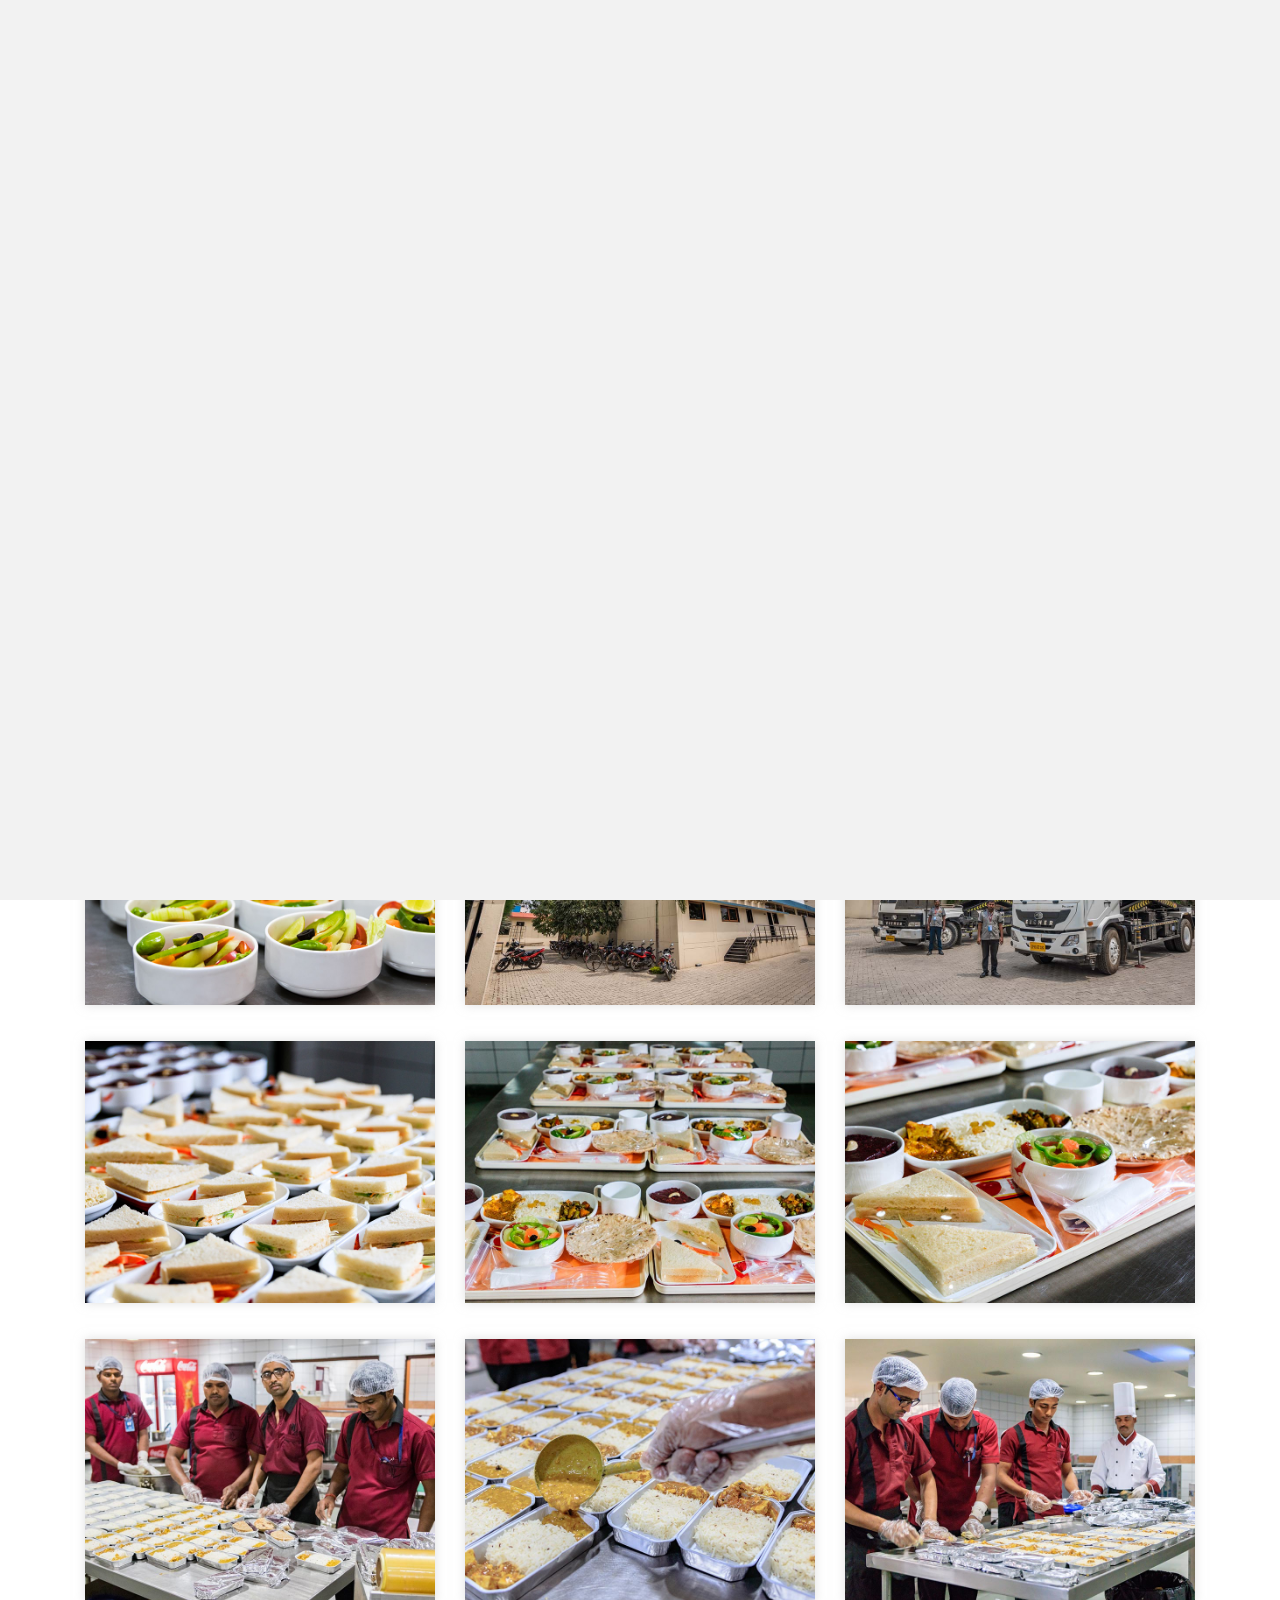
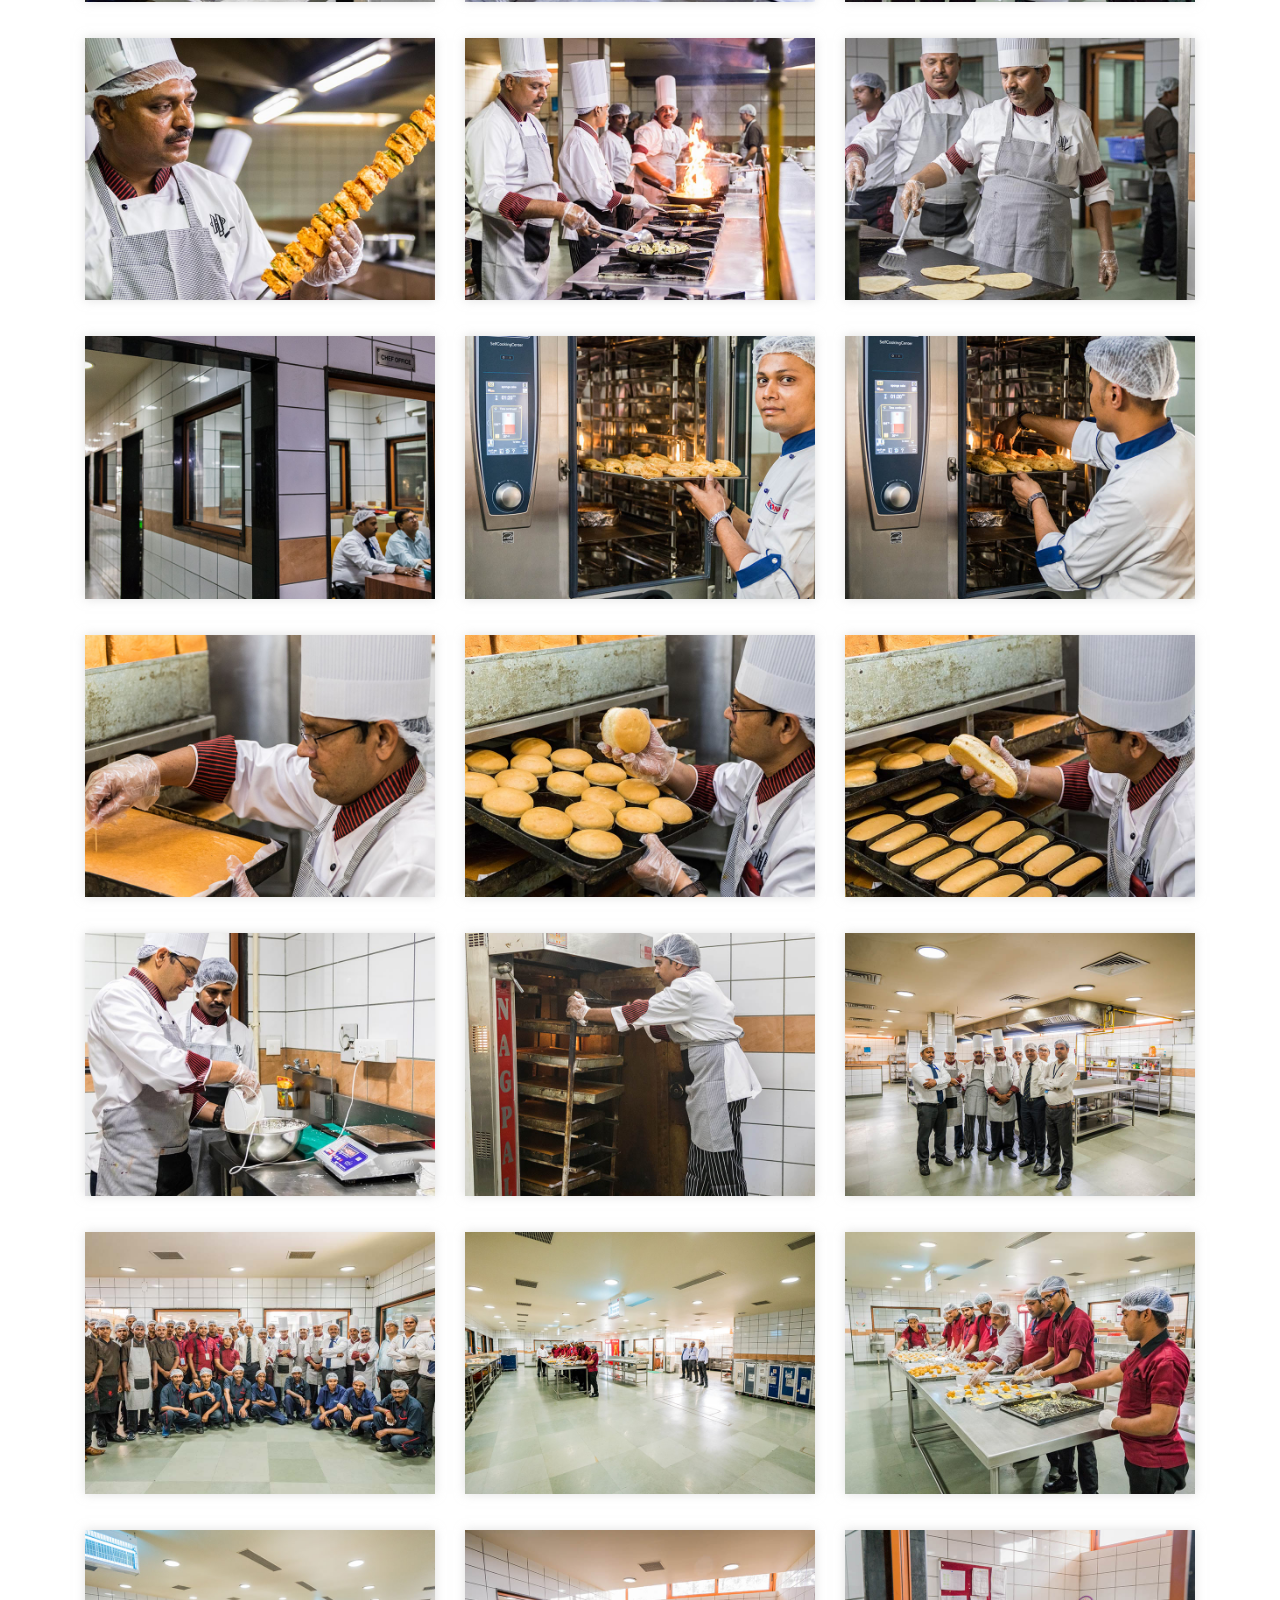
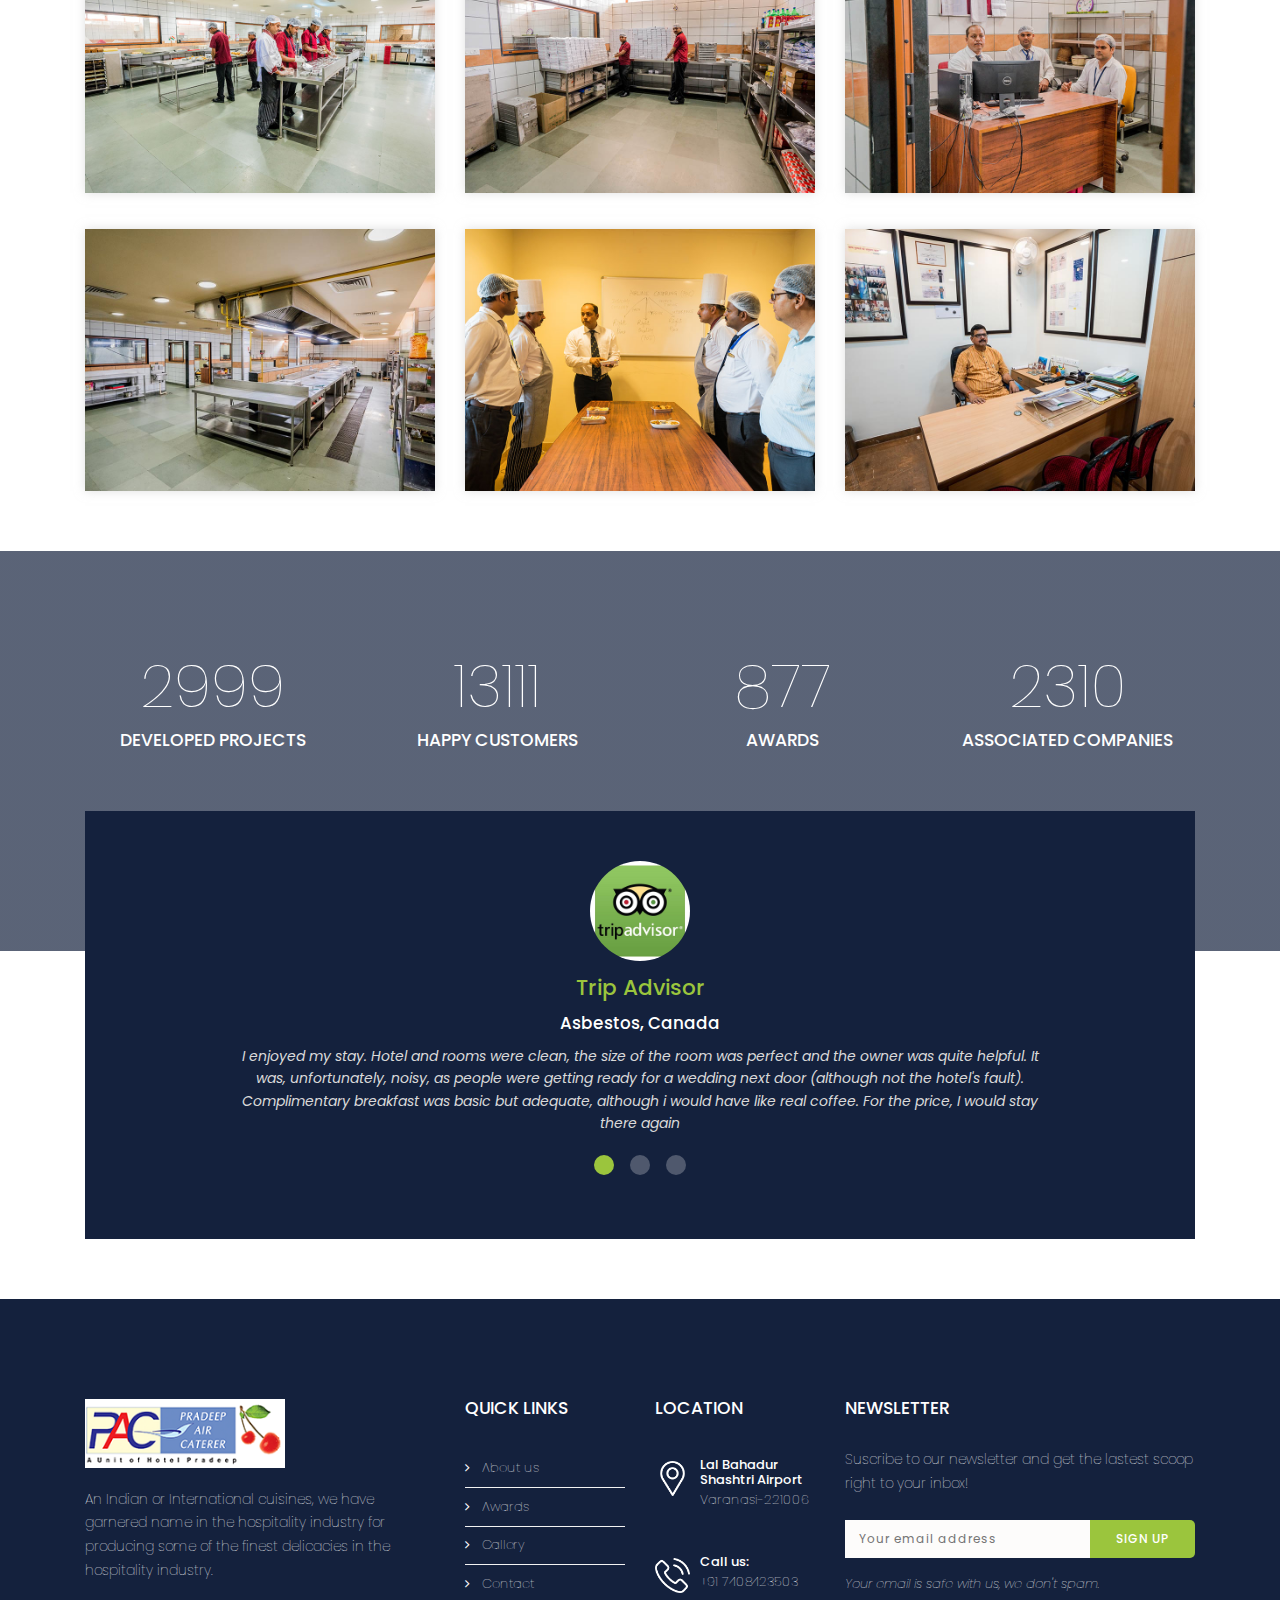
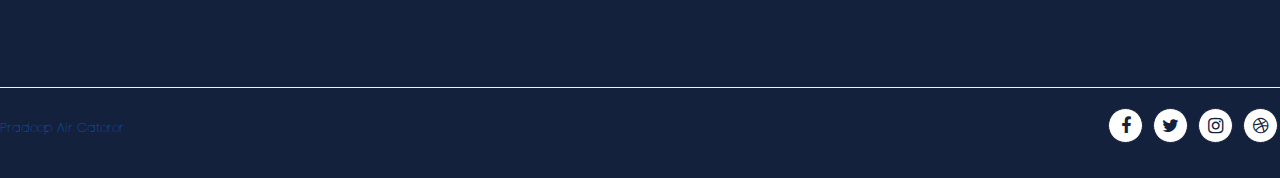
<file: gallery.html>
<!DOCTYPE html>
<html lang="en-US" class="no-js">
	
<head>
		<meta charset="UTF-8">
        <meta name="viewport" content="width=device-width, initial-scale=1, maximum-scale=1">
		<meta http-equiv="X-UA-Compatible" content="IE=edge">
        
		<!-- ==============================================
		TITLE AND META TAGS
		=============================================== -->
<title>Pradeep Caterer</title>
        <meta name="description" content="">
        <meta name="keywords" content="">
        <meta name="author" content="Quickdev">

		<!-- ==============================================
		FAVICON
		=============================================== -->  
        <link rel="shortcut icon" href="img/master/favicon.html">
             
		<!-- ==============================================
		CSS
		=============================================== -->  
        <link rel="stylesheet" href="css/bootstrap.min.css">
        <link rel="stylesheet" href="css/navbar.css">
        <link rel="stylesheet" href="css/stylesheet.css">
        <link rel="stylesheet" href="css/responsive.css">
        <link rel="stylesheet" href="fonts/font-awesome/css/font-awesome.min.css">
        <link rel="stylesheet" href="css/slick.min.css"> 
        <link rel="stylesheet" href="css/owl.carousel.min.css">
        <script src="js/modernizr-custom.js"></script>
        
	</head>
    
<body>
    
<!-- LOADER -->
<div id="loader-wrapper">
    <div id="loader"></div>
</div>
<!-- LOADER -->
    
    <div class="top-header">
        <div class="container">
            <div class="top-header-left">
                <div class="inner-header-left"><p><a href="career.html">CAREERS</a> </p></div>
				                <div class="inner-header-left"><p><a href="">FAQ</a> </p></div>

            </div>
            <div class="top-header-social">
                <div class="inner-header-social"><a href="#"><i class="fa fa-facebook" aria-hidden="true"></i></a></div>
                <div class="inner-header-social"><a href="#"><i class="fa fa-twitter" aria-hidden="true"></i></a></div>
                <div class="inner-header-social"><a href="#"><i class="fa fa-instagram" aria-hidden="true"></i></a></div>
                <div class="inner-header-social"><a href="#"><i class="fa fa-rss" aria-hidden="true"></i></a></div>
            </div>
        </div>
    </div>
    <header>
       <div class="container">
            <div class="header-left">
                <figure class="brand"><a href="index.html"><img src="img/master/logo.png" alt=""></a></figure> 
            </div>
            <div class="top-location">
                <div class="address">
                    <figure class="address-icon"><img src="img/master/address.png" alt=""></figure>
                    <h6>Lal Bahadur Shashtri </h6>
                    <p>Airport, Varanasi-221006</p>
                </div>
                <div class="email">
                    <figure class="mail-icon"><img src="img/master/mail.png" alt=""></figure>
                    <h6>Email Us:</h6>
                    <p>info@hotelpradeep.com </p>
                </div>
                <div class="phone">
                    <figure class="phone-icon"><img src="img/master/phone.png" alt=""></figure>
                    <h6>Call Us:</h6>
                    <p>+91 7408423503</p>
                </div>
            </div>
        </div>    
    </header> 
    
    <nav>
        <div class="container">
            <nav class="navbar navbar-expand-lg">
              <a class="navbar-brand" href="index.html"><div class="logo-brand"><img src="img/master/logo-2.png" alt=""></div></a>
              <button class="navbar-toggler" type="button" data-toggle="collapse" data-target="#navbarSupportedContent" aria-controls="navbarSupportedContent" aria-expanded="false" aria-label="Toggle navigation">
                <span class="navbar-toggler-icon"></span>
              </button>

              <div class="collapse navbar-collapse" id="navbarSupportedContent">
                 <ul class="navbar-nav mr-auto">
                  <li class="nav-item">
                    <a class="nav-link" href="index.html" >HOME</a> 
                  </li>
                  <li class="nav-item">
                    <a class="nav-link" href="about.html">ABOUT</a>
                  </li>
                  <li class="nav-item">
                    <a class="nav-link" href="majorcities.html">MAJOR CITIES</a>
                  </li>
                  <li class="nav-item">
                    <a class="nav-link" href="clients.html">OUR CLIENTS</a>
                  </li>
				  <li class="nav-item">
                    <a class="nav-link" href="chefs.html">OUR CHEFS</a>
                  </li>
				  <li class="nav-item">
                    <a class="nav-link" href="kitchen.html">OUR KITCHEN</a>
                  </li>
				  <li class="nav-item">
                    <a class="nav-link" href="awards.html">AWARDS</a>
                  </li>
				  <li class="nav-item">
                    <a class="nav-link" href="gallery.html">GALLERY</a>
                  </li>
                  <li class="nav-item">
                    <a class="nav-link" href="contact.html">CONTACT</a>
                  </li>
                </ul>
                <form class="form-inline my-2 my-lg-0">
                  <button class="btn btn-nav" type="submit"><a href="tel:+91 7408423503">Get A Quote</a></button>
                </form>
              </div>
            </nav>
        </div>
    </nav>
    
    <div class="sections">
        <div class="container">
            <div class="pages-title">
                <h1>Gallery</h1>
                <p>Home &nbsp; > &nbsp; Gallery</p>
            </div>
        </div>
    </div>
    
    <section>
        
        <div class="container">
            <div class="section-title">
                <h2>Gallery</h2>
                <hr class="center">
                <p>Here’s a little sneak-peek into the way we work.</p>
            </div>
            <div class="row">
              <div class="col-md-6 col-lg-4 all-services">
                <div class="front-thumbnail">
                    <figure class="box-pic"><img src="img/images/service-1.jpg" alt=""></figure> 
                    
                </div>
              </div>
              <div class="col-md-6 col-lg-4 all-services">
                <div class="front-thumbnail">
                    <figure class="box-pic"><img src="img/images/service-2.jpg" alt=""></figure> 
                    
                </div>
              </div>
              <div class="col-md-6 col-lg-4 all-services">
                <div class="front-thumbnail">
                    <figure class="box-pic"><img src="img/images/service-3.jpg" alt=""></figure> 
                    
                </div>
              </div></div>
			  <br>
			 <div class="row">
             <div class="col-md-6 col-lg-4 all-services">
                <div class="front-thumbnail">
                    <figure class="box-pic"><img src="img/images/service-4.jpg" alt=""></figure> 
                    
                </div>
              </div>
              <div class="col-md-6 col-lg-4 all-services">
                <div class="front-thumbnail">
                    <figure class="box-pic"><img src="img/images/service-5.jpg" alt=""></figure> 
                    
                </div>
              </div>
              <div class="col-md-6 col-lg-4 all-services">
                <div class="front-thumbnail">
                    <figure class="box-pic"><img src="img/images/service-6.jpg" alt=""></figure> 
                    
                </div>
              </div>
            </div>
			<br>
			 <div class="row">
             <div class="col-md-6 col-lg-4 all-services">
                <div class="front-thumbnail">
                    <figure class="box-pic"><img src="img/images/service-7.jpg" alt=""></figure> 
                    
                </div>
              </div>
              <div class="col-md-6 col-lg-4 all-services">
                <div class="front-thumbnail">
                    <figure class="box-pic"><img src="img/images/service-8.jpg" alt=""></figure> 
                    
                </div>
              </div>
              <div class="col-md-6 col-lg-4 all-services">
                <div class="front-thumbnail">
                    <figure class="box-pic"><img src="img/images/service-9.jpg" alt=""></figure> 
                    
                </div>
              </div>
            </div>
			<br>
			 <div class="row">
             <div class="col-md-6 col-lg-4 all-services">
                <div class="front-thumbnail">
                    <figure class="box-pic"><img src="img/images/service-10.jpg" alt=""></figure> 
                    
                </div>
              </div>
              <div class="col-md-6 col-lg-4 all-services">
                <div class="front-thumbnail">
                    <figure class="box-pic"><img src="img/images/service-11.jpg" alt=""></figure> 
                    
                </div>
              </div>
              <div class="col-md-6 col-lg-4 all-services">
                <div class="front-thumbnail">
                    <figure class="box-pic"><img src="img/images/service-12.jpg" alt=""></figure> 
                    
                </div>
              </div>
            </div>
			<br>
			 <div class="row">
             <div class="col-md-6 col-lg-4 all-services">
                <div class="front-thumbnail">
                    <figure class="box-pic"><img src="img/images/service-13.jpg" alt=""></figure> 
                    
                </div>
              </div>
              <div class="col-md-6 col-lg-4 all-services">
                <div class="front-thumbnail">
                    <figure class="box-pic"><img src="img/images/service-14.jpg" alt=""></figure> 
                    
                </div>
              </div>
              <div class="col-md-6 col-lg-4 all-services">
                <div class="front-thumbnail">
                    <figure class="box-pic"><img src="img/images/service-15.jpg" alt=""></figure> 
                    
                </div>
              </div>
            </div>
			<br>
			 <div class="row">
             <div class="col-md-6 col-lg-4 all-services">
                <div class="front-thumbnail">
                    <figure class="box-pic"><img src="img/images/service-16.jpg" alt=""></figure> 
                    
                </div>
              </div>
              <div class="col-md-6 col-lg-4 all-services">
                <div class="front-thumbnail">
                    <figure class="box-pic"><img src="img/images/service-17.jpg" alt=""></figure> 
                    
                </div>
              </div>
              <div class="col-md-6 col-lg-4 all-services">
                <div class="front-thumbnail">
                    <figure class="box-pic"><img src="img/images/service-18.jpg" alt=""></figure> 
                    
                </div>
              </div>
            </div>
			<br>
			 <div class="row">
             <div class="col-md-6 col-lg-4 all-services">
                <div class="front-thumbnail">
                    <figure class="box-pic"><img src="img/images/service-19.jpg" alt=""></figure> 
                    
                </div>
              </div>
              <div class="col-md-6 col-lg-4 all-services">
                <div class="front-thumbnail">
                    <figure class="box-pic"><img src="img/images/service-20.jpg" alt=""></figure> 
                    
                </div>
              </div>
              <div class="col-md-6 col-lg-4 all-services">
                <div class="front-thumbnail">
                    <figure class="box-pic"><img src="img/images/service-21.jpg" alt=""></figure> 
                    
                </div>
              </div>
            </div>
			<br>
			 <div class="row">
             <div class="col-md-6 col-lg-4 all-services">
                <div class="front-thumbnail">
                    <figure class="box-pic"><img src="img/images/service-22.jpg" alt=""></figure> 
                    
                </div>
              </div>
              <div class="col-md-6 col-lg-4 all-services">
                <div class="front-thumbnail">
                    <figure class="box-pic"><img src="img/images/service-23.jpg" alt=""></figure> 
                    
                </div>
              </div>
              <div class="col-md-6 col-lg-4 all-services">
                <div class="front-thumbnail">
                    <figure class="box-pic"><img src="img/images/service-24.jpg" alt=""></figure> 
                    
                </div>
              </div>
            </div>
			<br>
			 <div class="row">
             <div class="col-md-6 col-lg-4 all-services">
                <div class="front-thumbnail">
                    <figure class="box-pic"><img src="img/images/service-25.jpg" alt=""></figure> 
                    
                </div>
              </div>
              <div class="col-md-6 col-lg-4 all-services">
                <div class="front-thumbnail">
                    <figure class="box-pic"><img src="img/images/service-26.jpg" alt=""></figure> 
                    
                </div>
              </div>
              <div class="col-md-6 col-lg-4 all-services">
                <div class="front-thumbnail">
                    <figure class="box-pic"><img src="img/images/service-27.jpg" alt=""></figure> 
                    
                </div>
              </div>
            </div>
			<br>
			 <div class="row">
             <div class="col-md-6 col-lg-4 all-services">
                <div class="front-thumbnail">
                    <figure class="box-pic"><img src="img/images/service-28.jpg" alt=""></figure> 
                    
                </div>
              </div>
              <div class="col-md-6 col-lg-4 all-services">
                <div class="front-thumbnail">
                    <figure class="box-pic"><img src="img/images/service-29.jpg" alt=""></figure> 
                    
                </div>
              </div>
              <div class="col-md-6 col-lg-4 all-services">
                <div class="front-thumbnail">
                    <figure class="box-pic"><img src="img/images/service-30.jpg" alt=""></figure> 
                    
                </div>
              </div>
            </div>
        </div>
        
        <div class="container-fluid counter-parallax">
            <div class="container">
                <div class="row">                    
                    <div class="col-sm-3 col-md-3">
                        <div class="counter-statistics">
                            <div class="counter">2999</div>
                            <h5>DEVELOPED PROJECTS</h5>
                        </div>
                    </div>
                    <div class="col-sm-3 col-md-3">
                        <div class="counter-statistics">
                            <div class="counter">13111</div>
                            <h5>HAPPY CUSTOMERS</h5>
                        </div>
                    </div>
                    <div class="col-sm-3 col-md-3">
                        <div class="counter-statistics">
                            <div class="counter">877</div>
                            <h5>AWARDS</h5>
                        </div>
                    </div>
                    <div class="col-sm-3 col-md-3">
                        <div class="counter-statistics">
                            <div class="counter">2310</div>
                            <h5>ASSOCIATED COMPANIES</h5>
                        </div>
                    </div>
                </div>
            </div>
        </div>
        
        <div class="container">
            <div class="testimonials-box">
                <div class="main-gallery">
                    <div class="gallery-cell">
                       <div class="testimonial-section">
                        <div class="avatar"><img src="img/images/avatar1.jpg" alt=""></div>
                        <h3 class="autor">Trip Advisor</h3>
                        <h6 class="testimonial-title">Asbestos, Canada</h6>
                        <p class="quote">I enjoyed my stay. Hotel and rooms were clean, the size of the room was perfect and the owner was quite helpful. It was, unfortunately, noisy, as people were getting ready for a wedding next door (although not the hotel's fault). Complimentary breakfast was basic but adequate, although i would have like real coffee. For the price, I would stay there again</p>
                      </div>
                    </div>
                    <div class="gallery-cell">
                       <div class="testimonial-section">
                        <div class="avatar"><img src="img/images/avatar1.jpg" alt=""></div>
                        <h3 class="autor">Trip Advisor</h3>
                        <h6 class="testimonial-title">Stuttgart, Germany</h6>
                        <p class="quote">We traveled as a couple in a travel group with the name "India on a shoestring". So we did not expected any luxury hotels. But I think, you get with this hotel a good value for your money. The food in the restaurant was really delicious and the service in the restaurant and the hotel was also very good. The rooms we're clean and we even got complementary wifi and the staff really cared for us. They have a "customer service sign" of Gandhi at the wall and the hotel and restaurant staff really honors it.</p>
                      </div>
                    </div>
                    <div class="gallery-cell">
                       <div class="testimonial-section">
                        <div class="avatar"><img src="img/images/avatar1.jpg" alt=""></div>
                        <h3 class="autor">Trip Advisor</h3>
                        <h6 class="testimonial-title">Dipanshu</h6>
                        <p class="quote">Hotel Pradeep is a 4 star property located in the Jagatganj area of Varanasi. It has 36 elegantly appointed air-conditioned rooms with attached bathrooms with hot and cold running water. Kashi Vishwanath Temple (2.8 km), Sarnath (8.5 km), Archaeological Museum (8.9 km) and Ramnagar Fort (12.8 km). The hotel offers facilities like laundry service, doctor on call, travel desk, internet, parking facility and safety deposit locker.</p>
                      </div>
                    </div>
                </div>
            </div>
        </div>
        
    </section>
    
    <footer>
        <div class="container">
            <div class="row">
              <div class="col-lg-4">
                <div class="footer-col">
                    <figure class="footer-logo"><a href="index.html"><img src="img/master/logo.png" alt=""></a></figure>
                  <p>An Indian or International cuisines, we have garnered name in the hospitality industry for producing some of the finest delicacies in the hospitality industry.</p>
                </div>  
              </div>
              <div class="col-lg-2">
                <div class="footer-col">  
                    <h5>QUICK LINKS</h5> 
                    <ul class="list-group list-group-flush">
                        <li class="list-group-item"><i class="fa fa-angle-right" aria-hidden="true"></i>  &nbsp; <a href="about.html">About us</a></li>
						<li class="list-group-item"><i class="fa fa-angle-right" aria-hidden="true"></i>  &nbsp; <a href="awards.html">Awards</a></li>
                        <li class="list-group-item"><i class="fa fa-angle-right" aria-hidden="true"></i>  &nbsp; <a href="gallery.html">Gallery</a></li>
                        <li class="list-group-item"><i class="fa fa-angle-right" aria-hidden="true"></i>  &nbsp; <a href="contact.html">Contact</a></li>
                    </ul>
                </div>
              </div>
              <div class="col-lg-2">
                <div class="footer-col"> 
                    <h5>LOCATION</h5>
                    <div class="location-box">
                        <figure class="bottom-location-icon"><img src="img/master/location-footer.png" alt=""></figure>
                        <h6>Lal Bahadur Shashtri Airport</h6>
                        <p>Varanasi-221006</p>
                    </div>
                    
                    <div class="location-box location-phone">
                        <figure class="bottom-location-icon"><img src="img/master/call-footer.png" alt=""></figure>
                        <h6>Call us:</h6>
                        <p>+91 7408423503</p>
                    </div>
                </div>
              </div>
              <div class="col-lg-4">
                <div class="footer-col last-col">
                    <h5>NEWSLETTER</h5>
                    <p>Suscribe to our newsletter and get the lastest scoop right to your inbox!</p>
                    <div class="newsletter-box">
                     <form  action="#" method="post" name="sign-up">
                        <input type="email" class="input" id="email" name="email" placeholder="Your email address" required>
                        <input type="submit" class="button" id="submit" value="SIGN UP">
                      </form>           
                    </div>
                    <p class="cursive">Your email is safe with us, we don't spam.</p>
                </div>  
              </div>
            </div></div>
            <hr class="footer">
            <div class="bottom-footer">
                <div class="copytight">
                    <p><a target="_blank" href="#">Pradeep Air Caterer</a></p>
                </div>
                <div class="social-footer">
                    <div class="social-items"><a href="#"><div class="icon-fa"><i class="fa fa-facebook" aria-hidden="true"></i></div></a></div>
                    <div class="social-items"><a href="#"><div class="icon-fa"><i class="fa fa-twitter" aria-hidden="true"></i></div></a></div>
                    <div class="social-items"><a href="#"><div class="icon-fa"><i class="fa fa-instagram" aria-hidden="true"></i></div></a></div>
                    <div class="social-items"><a href="#"><div class="icon-fa"><i class="fa fa-dribbble" aria-hidden="true"></i></div></a></div>
                </div>
            </div>
        </div>
    </footer>

    <a href="#0" class="cd-top">Top</a>
	<!-- ==============================================
	JAVASCRIPTS
	=============================================== -->
    <script src="js/jquery-3.2.1.min.js"></script>
    <script src="js/bootstrap.min.js"></script>
    <script src="js/loader.js"></script>
    <script src="js/top.js"></script>
    <script src="js/counter.js"></script>    
    <script src="js/jquery.waypoints.min.js"></script>
    <script src="js/jquery.counterup.js"></script>
    <script src="js/flickity.pkgd.min.js"></script> 
    <script src="js/testimonials.js"></script>
    
    <script>
      (function(i,s,o,g,r,a,m){i['GoogleAnalyticsObject']=r;i[r]=i[r]||function(){
      (i[r].q=i[r].q||[]).push(arguments)},i[r].l=1*new Date();a=s.createElement(o),
      m=s.getElementsByTagName(o)[0];a.async=1;a.src=g;m.parentNode.insertBefore(a,m)
      })(window,document,'script','js/analytics.js','ga');
      ga('create', 'UA-101241150-1', 'auto');
      ga('send', 'pageview');
    </script> 
    
    </body>
    

</html>
</file>
<file: css/navbar.css>
/* ================== 
	# NAVBAR.  
   ================== */
nav .container{
    border-radius: 6px;
    background: #9BC53D;
    height: 50px;
    margin: 0px auto;
}

nav .container .navbar{
    padding: 32px 0px;
}

nav{
    background: transparent;
    width: 100%;
    top: -30px;
    position: relative; 
    z-index: 2;
}

.nav-link {
  transition-duration: 0.4s;
  display: block;
  padding: 0.5rem 3rem;
  margin: 0px 5px 0px 10px;
  font-family: 'Poppins', sans-serif;
  font-size: 14px;
  font-weight: normal;
  color: #fff;
}

.nav-link:hover, .nav-link:focus {
  text-decoration: none;
    color: #2C4987;
}

.navbar-brand{
    display: none;
}

.navbar{
    background: transparent;
    padding-right: 0px;
    padding-left: 0px; 
}

.logo-brand{
  width: 200px;
  transition: 0.5s;
  position: relative;

}

.logo-brand img{
  width: 100%;
}

.navbar-toggler-icon {
  display: inline-block;
  width: 1.1em;
  height: 1.1em;
  vertical-align: middle;
  content: "";
  background: no-repeat center center;
  background-size: 100% 100%;
}

.dropdown-menu {
  position: absolute;
  top: 100%;
  left: 0;
  z-index: 1000;
  display: none;
  float: left;
  min-width: 200px;
  padding: 10px 0;
  margin: 2px 0 0;
  font-size: 16px;
  text-align: left;
  list-style: none;
  background-color: #FAFCFC;
  -webkit-background-clip: padding-box;
          background-clip: padding-box;
  border: 1px solid #eff5f5;
  border-radius: 4px;
}

.dropdown-menu > li > a {
  display: block;
  padding: 2px 20px;
  clear: both;
  font-weight: normal;
  line-height: 1.5;
  white-space: nowrap;
  transition: 0.4s;
  font-family: 'Poppins', sans-serif;
  color: #595959;
  font-weight: normal;
  font-size: 14px;
  transition: 0.3s;
}

.dropdown-menu > li > a:hover,
.dropdown-menu > li > a:focus {
  color: #2C4987;
  text-decoration: none;
  background-color: transparent;
}

.dropdown-menu .divider-top {
  display: none;
  height: 1px;
  margin: 9px 0;
  overflow: hidden;
  background-color: #eff5f5;
}

.dropdown-menu .divider {
  height: 1px;
  margin: 9px 0;
  overflow: hidden;
  background-color: #eff5f5;
}

.dropdown-toggle::after {
    display:none;
}

.caret-drop{
    position: relative;
    color: #FFF;
    margin-left: 5px;
}

.caret-drop:before{
    content: "\f107";
    font-family: FontAwesome;
    font-style: normal;
    font-weight: normal;
}

.navbar-nav>.open>a, .navbar-nav>.open>a:hover, .navbar-nav>.open>a:focus{
    background-image:none;
    color: #fff;
    background-color: rgba(0,0,0,0.5); 
}

.navbar-toggler:active {
  text-decoration: none;
    color: #FFF;
}

@media (max-width:1200px) { 
.main-navbar .container{
    padding: 0px 15px 0px 15px;
}
    
}

@media (min-width: 1200px) {
    
.navbar-toggler-icon {
  background-image: url("../img/master/bars.png");
}
    
}

@media (max-width: 992px) {
    
.logo-brand{
  width: 140px;
}
    
nav .container .navbar{
    padding: 34px 0px;
}
    
nav{
    top: -33px;
}

}

@media (min-width: 851px) {
  .navbar-expand-lg {
    -ms-flex-flow: row nowrap;
    flex-flow: row nowrap;
    -ms-flex-pack: start;
    justify-content: flex-start;
  }
  .navbar-expand-lg .navbar-nav {
    -ms-flex-direction: row;
    flex-direction: row;
  }
  .navbar-expand-lg .navbar-nav .dropdown-menu {
    position: absolute;
  }
  .navbar-expand-lg .navbar-nav .nav-link {
    padding-right: 0.5rem;
    padding-left: 0.5rem;
  }
  .navbar-expand-lg > .container,
  .navbar-expand-lg > .container-fluid {
    -ms-flex-wrap: nowrap;
    flex-wrap: nowrap;
  }
  .navbar-expand-lg .navbar-collapse {
    display: -ms-flexbox !important;
    display: flex !important;
    -ms-flex-preferred-size: auto;
    flex-basis: auto;
  }
  .navbar-expand-lg .navbar-toggler {
    display: none;
  }
    
.nav-link {
  margin: 0px 2px 0px 5px;
}
    
}


@media (max-width:850px) { 
nav .container{
    padding: 0px;
    margin: 0px;
    padding: 0px;
    width: 100%;
    border-radius: 0px;
    height: 100%;
    background: transparent;
}
    
nav .container .navbar{
    padding: 0px 5px;
}
    
.navbar-brand{
    display: inherit;
}
    
.logo-brand{
    width: 150px
}
    
.logo-brand img{
    width: 100%;
}

nav{
    position: absolute;
    width: 100%;
    top: 5px;
}
    
.navbar{
    padding-right: 15px;
    padding-left: 25px; 
}
    
 .logo-brand{
    margin: 5px;
}   
      
.logo-brand img{
    width: 100%;
}
    
.navbar-toggler-icon {
    background-image: url("../img/master/bars.png");
    transition: 0.3s;
}  
       
.navbar-toggler-icon:hover {
    background-image: url("../img/master/bars-hover.png");
}  
    
.navbar-toggler:focus, .navbar-toggler:active {
    outline: none;
    box-shadow: none;
}

.navbar-nav > li > a {
    color: #595959;
    font-weight:normal;
    font-size: 12px;
    padding-left: 15px;
    margin-top: 4px;
}  
    
.navbar-nav > li > a:hover {
    color: #B5E700;
}
    
.dropdown-menu{
    margin-top: -16px;
    background: #FFF;
    border: none;
}    
.dropdown-menu > li > a {
    color: #595959;
    font-size: 12px;
    transition: 0.3s;
    padding-left: 30px;
}
.dropdown-menu > li > a:hover,
.dropdown-menu > li > a:focus {
    color: #B5E700;
    background-color: transparent;
}
.dropdown-menu > .active > a,
.dropdown-menu > .active > a:hover,
.dropdown-menu > .active > a:focus {
    color: #555;
    background-color: #e7e7e7;
}
.dropdown-menu > .disabled > a,
.dropdown-menu > .disabled > a:hover,
.dropdown-menu > .disabled > a:focus {
    color: #ccc;
    background-color: transparent;
}
    
.navbar-nav > .open > a,
.navbar-nav > .open > a:hover,
.navbar-nav > .open > a:focus {
    color: #000;
    background-color: transparent;
}
    
.navbar-nav {
    margin-top: 2px;
    background: #FFF;
} 

.navbar-nav > li {
    float: none;
    border-bottom: 1px solid #eff5f5;
    padding: 3px 10px 3px 5px;
}
    
.dropdown-toggle {
    border: none;
}
    
.dropdown-menu .divider-top {
  display:inherit;
  height: 1px;
  margin: 9px 0;
  overflow: hidden;
  clear: both;
}
    
.open .dropdown-menu {
    position: static;
    float: none;
    width: auto;
    margin-top: 0;
    background-color: #fff;
    border: 0;
    -webkit-box-shadow: none;
            box-shadow: none;
}
    
.caret-drop{
    float: right;
    margin-top: -5px;
}
    
.caret-drop:before{
    content: "\f107";
    font-family: FontAwesome;
    font-style: normal;
    font-weight: normal;
    color: #2C4987;
    font-size: 20px;
}
    
.navbar-collapse{
    margin-top: 10px;
}

.navbar-nav>.open>a, .navbar-nav>.open>a:hover, .navbar-nav>.open>a:focus{
    background-image:none;
    color: #fff;
    background-color: rgba(0,0,0,0.5); 
}
    

}
</file>
<file: css/responsive.css>
/* ==========================================================================
   	MEDIA QUERIES.
   ========================================================================== */

@media (max-width:1200px) { 

.front-options{
    margin-top: 20px;
}
    
.front-options h4{
    margin-bottom: 4px;
}

.front-options .row .col-md-6{
    padding: 0px 10px;
}

.border-icon{
    width: 55px;
    height: 55px;
    border: solid 1px #14213D;
    position: relative;
    float: left;
    margin-right: 10px;
    border-radius: 5px;
    transition: 0.3s;
}

.border-icon:hover{
    border: solid 1px #9BC53D;
    background: #9BC53D;
}

figure.icon-center{
    position: absolute;
    margin: auto;
    top: 0;
    right: 0;
    bottom: 0;
    left: 0;
    width: 40px;
    height: 40px;
}
    
}


@media (max-width:992px) { 
html {
    font-size: 20px;
}  
    
.container{
    max-width: 95%;
}
    
.top-header{
    height: 35px;  
}
    
header .container{
    margin: 0px auto;
    padding: 20px 0px;
}
    
figure.brand{
    width: 180px;
}
    
.top-location{
    float: right;
    padding: 10px 0px;
}
    
.email, .address, .phone{
    display: inline-block;
    margin-right: 10px;
    width: 180px;
    background: #fff;
}
    
.address-icon, .mail-icon, .phone-icon{
    width: 30px;
    float: left;
    margin-right: 10px;
}
    
.carousel, .carousel-inner {
    height: 768px;
}
    
.carousel-caption{
    top: 40%;
}  
        
footer{
    padding: 5px 0px 80px 0px;
}
    
.footer-col{
    padding: 20px 0px;
} 
    
.last-col{
    padding-bottom: 0px;
}
    
.location-phone{
    padding: 0px;
}
    
.footer-col h5{
    margin-bottom: 10px;
} 

.front-section{
    margin-bottom: 20px;
}

.front-options .row .col-md-6{
    padding: 10px;
}
    
.center-div{
    margin: 30px 0px;
}
    
p.quote{
    padding: 0px 100px;
}  
    
.our-team{
    margin-bottom: 30px;
}
    
.about{
    margin-bottom: 35px;
}
    
.aside.services{
    margin-bottom: 30px;
}
    
.blog-right-side{
    margin-top: 20px;
}
    
.faq-side{
    margin-top: 40px;
    margin-bottom: 0px;
}
    
.comments{
    margin: 40px 0px;
}
    
.careers-parallax{ 
    height: 100%; 
    padding: 30px 0px 30px 0px;
}
    
.careers-pic{
    margin-top: 30px;
}
    
.error-page{
    height: 768px; 
}
    
.error-page .middle {
    top: 55%;
}
    
.bottom-box{
    margin: 0px;
}
    
.responsive-center{
    margin: 25px 0px;
}
    
.contact-left{ 
    padding: 40px 20px;
}
    
.contact-form{
    padding: 0px 10px;
    margin-top: 50px;
}
    
.benefits{
    padding: 20px;
}
     
}

@media (max-width:850px) { 
.top-header, header{
    display: none;
} 

.container{
    max-width: 100%;
}

.maps::after{ 
    width: 100%;
	height:50%;
	position: absolute;
	content: "";
	top: 0px;
	left: 0px;
    z-index:1;
    display:block;
    transition:all .3s ease;
    background: -moz-linear-gradient(bottom, rgba(0,0,0,0) 4%, rgba(0,0,0,50) 100%); 
    background: -webkit-gradient(linear, left bottom, left top, color-stop(0%,rgba(0,0,0,0)), color-stop(100%,rgba(0,0,0,0.9))); 
}
    
.sections::after{ 
    width: 100%;
	height:50%;
	position: absolute;
	content: "";
	top: 0px;
	left: 0px;
    z-index:1;
    display:block;
    transition:all .3s ease;
    background: -moz-linear-gradient(bottom, rgba(0,0,0,0) 4%, rgba(0,0,0,50) 100%); 
    background: -webkit-gradient(linear, left bottom, left top, color-stop(0%,rgba(0,0,0,0)), color-stop(100%,rgba(0,0,0,0.9))); 
}
    
.btn-nav{
    display: none;
} 
    
.tags-lists .btn-nav{
    display: inherit;
}
 
}

@media (max-width:768px) { 
footer{
    padding: 2px 0px 0px 0px;
}

figure.footer-logo{
    width: 170px;
}
    
.footer-col{
    padding: 15px 0px;
} 
  
hr.footer{
    margin: 10px auto 30px auto;
}  

.copytight{
    float: none; 
}
    
.social-footer{
    float: none;
    margin-top: 0px;
    margin-top: 0px;
    width: 175px;
    margin: auto;
}
    
.copytight p{
    text-align: center;
}
    
p.quote{
    padding: 0px 70px;
} 
    
.tabs .nav-tabs .nav-link {
    padding: 15px;
    margin: 0px 5px;
}
    
.center-table{
    margin: 30px 0px;
}
    
.responsive-center{
    margin: 0px;
}
    
.all-services{
    margin-bottom: 30px;
}
    
.last-box{
    margin-bottom: 0px;
}
    
.tabs .tab-content .thumbnail-tab{
    width: 100%;
   float: none;
   margin: 0px 0px 20px 0px;
}
    
    
.front-options .row .col-md-6{
    padding: 5px;
}
      
    
.about-services .row .col-md-6{
    padding: 15px;
}
    

@media (max-width:576px) { 
.carousel, .carousel-inner {
    height: 600px;
} 
    
.sections{
    height: 300px; 
}
    
.sections:before {
  content: '';
  position: absolute;
  top: 0;
  right: 0;
  bottom: 0;
  left: 0;
  background-image: linear-gradient(to bottom right, #000, #000);
  opacity: 0.2;
}
    
.pages-title{
    bottom: 10px;
    color: #FFF;
}  
    
.pages-title h1{
    margin-bottom: 5px;
}
    
.pages-title p{
    color: #FFF;
}
    
p.quote{
    padding: 0px 15px;
    color: #808080;
    font-size: 13px;
} 
    
.counter-parallax{
    height: 600px;
    padding: 10px 0px;
}
    
.counter-statistics{
    padding: 5px 0px;
}
    
.testimonials-box{
    background: #FFF;
    margin-top: 0px;
    z-index: 2;
    position: relative;
    padding: 0px;
}

h3.autor{
    text-align: center;
    line-height: 2;
    color: #333;
    margin: 5px 0px;
}

h6.testimonial-title{
    text-align: center;
    color: #333
}
    
.flickity-page-dots .dot{
    width: 15px;
    height: 15px;
    background: #808080; 
}
    
.front-thumbnail .figure-caption{
    padding: 20px 20px 30px 20px;
}
    
.error-page{
    height: 600px; 
}
    
.error-page .middle {
    top: 50%;
    left: 0%;
    transform: translate(-0%, -0%);
    padding: 0px 25px;
}
    
}

@media (max-width:480px) { 
html {
    font-size: 18px;
}
    
p {
  font-size: 14px;
} 
    
.carousel-caption {
  position: absolute;
  right: 5%;
  left: 5%;
  padding-top: 0px;
  padding-bottom: 0px;
}
    
.carousel-caption{
    top: 45%;
}
    
.carousel-caption h5{
    text-transform: uppercase;
    margin: 15px 0px 20px 0px;
}
    
.bottom-footer{
    padding: 0px 15px;
}
    
.counter-parallax{
    height: 535px;
    padding: 5px 0px;
}
    
.nav-pills a {
    padding: 8px 15px;
    line-height: 3.5;
    margin: 5px;
    font-size: 14px;
}
    
.date-label{
    padding: 10px 20px;
}
    
hr.left{
	width: 70px;
    border-top: 3px solid #9BC53D;
    margin: 15px 0px 15px 0px;
}
    
.benefits{
    padding: 15px;
}
    
.careers-parallax{ 
    padding: 10px 0px 10px 0px;
}
    
.inner-color{
   padding: 10px 0px;
}


    
}
</file>
<file: css/stylesheet.css>
@import url('normalize.css');
@import url('https://fonts.googleapis.com/css?family=Poppins');

/*
	Theme Name: Finnexia.
	Created : November 29 2018
	Version: 1.0

*/

/* ========================================================================== */
/* ========================================================================== */
							/* [Table of contents] */
/* ========================================================================== */
/* ========================================================================== */

/*	

    1.  RESET.	
	2.  TYPOGRAPHY.
	3.  SPACE AND ALIGMENT.
	4.  BUTTOMS.
	5.  HEADER.
	6.  CAROUSEL.
	7.  HOMEPAGE #1.
	8.  HOMEPAGE #2.
	9.  HOMEPAGE #3.			
	10. PAGES STYLES.
	11. SCROLLING TOP.
	12. TEAM
	13. POPUP GALLERY.
	14. FILTER GALLERY.
	15. COUNTER.
	16. FOOTER.
		
*/ 
.video_section{ position:relative;}
.video_section img{width:100%;}

.vid{ height:500px; width:100%;}
.vid {
    height: 500px!important;
}
.vid{ height:inherit;}
/* =====================================
   	1. RESET.
   ===================================== */

/* http://meyerweb.com/eric/tools/css/reset/ 
   v2.0 | 20110126
   License: none (public domain)
*/

html, body, div, span, applet, object, iframe,blockquote, pre,
a, abbr, acronym, address, big, cite, code,
del, dfn, em, img, ins, kbd, q, s, samp,
small, strike, strong, sub, sup, tt, var,
b, u, i, center,
dl, dt, dd, ol, ul, li,
fieldset, form, label, legend,
table, caption, tbody, tfoot, thead, tr, th, td,
article, aside, canvas, details, embed, 
figure, figcaption, footer, header, hgroup, 
menu, nav, output, ruby, section, summary,
time, mark, audio, video {
	margin: 0;
	padding: 0;
	border: 0;
	font-size: 100%;
	font: inherit;
}
/* HTML5 display-role reset for older browsers */
article, aside, details, figcaption, figure, 
footer, header, hgroup, menu, nav, section {
	display: block;
}

body{
    overflow-x: hidden;
}

html {
  font-size: 24px;
  font-weight: 100;
  line-height: 1.5;
}

/* ===================================== 
	2. TYPOGRAPHY. 
   ===================================== */
h1, h2, h3, h4, h5, h6, p, ul,ol{
  margin-top: 0;
  margin-bottom: 1rem;
}

h1, h2, h3, h4, h5, h6 {
  margin-bottom: 0.5rem;
  line-height: 1.1;
  font-family: 'Poppins', sans-serif;
}

h1, .h1 {
  font-size: 1.8rem;
  font-weight: 600;
}

h2, .h2 {
  font-size: 1.2rem;
  color: rgb(9, 42, 72);
  font-weight: bold;
}

h3, .h3 {
  font-size: 0.90rem;
}

h4, .h4 {
  font-size: 0.85rem;
}

h5, .h5 {
  font-size: 0.72rem;
}

h6, .h6 {
  font-size: 0.70rem;
  color: #14213D;
}

p {
  font-size: 15px;
  font-family: 'Poppins', sans-serif;
  color: #999999;
}

a:link {
    text-decoration: none;
}

a:visited {
    text-decoration: none;
}

a:hover {
    text-decoration: none;
}

a:active {
    text-decoration: none;
}

/* =====================================
   	3. SPACE AND ALIGMENT.
   ===================================== */
.container, .container-fluid{
    margin: 60px auto 60px auto;
}

.inner-color{
   background: #F9F9F9; 
   padding: 20px 0px;
}

/* ==================================
   	4. BUTTOMS.
   ==================================*/
.btn {
  display: inline-block;
  font-weight: 400;
  text-align: center;
  white-space: nowrap;
  vertical-align: middle;
  -webkit-user-select: none;
  -moz-user-select: none;
  -ms-user-select: none;
  user-select: none;
  padding: 0.4rem 1.5rem;
  font-size: 0.70rem;
  line-height: 1.5;
  transition: color 0.15s ease-in-out, background-color 0.15s ease-in-out, border-color 0.15s ease-in-out, box-shadow 0.15s ease-in-out;
  font-family: 'Poppins', sans-serif;
  border: 2px solid #8EC33E;
  border-radius: 5px;
  letter-spacing: 1px;
}

.btn-custom {
  color: #FFF;
  background-color: #9BC53D;
  transition: 0.3s;
  padding: 0.24rem 1.122rem;
  font-size: 0.60rem; 
}

.btn-custom:hover {
  color: #FFF;
  background-color: #2c4987;
  border-color: #2c4987;
}

.btn-custom:focus, .btn-custom.focus {
  box-shadow: none;
}

.btn-custom.disabled, .btn-custom:disabled {
  color: #fff;
  background-color: #9BC53D;
  border-color: #9BC53D;
}

.btn-custom:not(:disabled):not(.disabled):active, .btn-custom:not(:disabled):not(.disabled).active,
.show > .btn-custom.dropdown-toggle {
  color: #fff;
  background-color: #2C4987;
  border-color: #2C4987;
}

.btn-custom:not(:disabled):not(.disabled):active:focus, .btn-custom:not(:disabled):not(.disabled).active:focus,
.show > .btn-custom.dropdown-toggle:focus {
  box-shadow: none;
}

.btn-slider {
  color: #FFF;
  background-color: #9BC53D;
  transition: 0.3s;
  padding: 0.3rem 1.125rem;
  font-size: 0.60rem;   
}

.btn-slider:hover {
  color: #FFF;
  background-color: #2c4987;
  border-color: #2c4987;  
}

.btn-slider:focus, .btn-slider.focus {
  box-shadow: none;
}

.btn-slider.disabled, .btn-slider:disabled {
  color: #fff;
  background-color: #9BC53D;
  border-color: #9BC53D;
}

.btn-slider:not(:disabled):not(.disabled):active, .btn-slider:not(:disabled):not(.disabled).active,
.show > .btn-slider.dropdown-toggle {
  color: #fff;
  background-color: #2C4987;
  border-color: #2C4987;
}

.btn-slider:not(:disabled):not(.disabled):active:focus, .btn-slider:not(:disabled):not(.disabled).active:focus,
.show > .btn-slider.dropdown-toggle:focus {
  box-shadow: none;
}

.btn-nav {
  color: #fff;
  background-color: #14213D;
  border-color: #14213D;
  font-size: 0.55rem;
  padding: 0.15rem 0.65rem;
  border-radius: 5px;
}

.btn-nav:hover {
  color: #FFF;
  background-color: #2c4987;
  border-color: #2c4987;
}

.btn-nav:focus, .btn-nav.focus {
  box-shadow: none;
}

.btn-nav.disabled, .btn-nav:disabled {
  color: #fff;
  background-color: #2C4987;
  border-color: #2C4987;
}

.btn-nav:not(:disabled):not(.disabled):active, .btn-nav:not(:disabled):not(.disabled).active,
.show > .btn-nav.dropdown-toggle {
  color: #fff;
  background-color: #2C4987;
  border-color: #2C4987;
}

.btn-nav:not(:disabled):not(.disabled):active:focus, .btn-nav:not(:disabled):not(.disabled).active:focus,
.show > .btn-nav.dropdown-toggle:focus {
  box-shadow: none;
}

/* ==================================
   	5. HEADER.
   ==================================*/
.top-header{
    height: 40px;
    background: #14213D;   
}

.top-header .container{
    margin: 0px auto;
}

.top-header-left{
    float: left;
}

.inner-header-left{
    display: inline-block;
    margin-right: 10px;
    font-size: 13px;
}

.inner-header-left p{
    font-size: 13px;
    color: #FFF;
}

.inner-header-left a:link {
    text-decoration: none;
    color: #FFF;
    transition: 0.3s;
}

.inner-header-left a:visited {
    text-decoration: none;
    color: #FFF;
}

.inner-header-left a:hover {
    text-decoration: none;
    color: #9BC53D;
}

.inner-header-left a:active {
    text-decoration: none;
    color: #FFF;
}

.top-header-social{
    float: right;
}

.inner-header-social{
    display: inline-block;
    margin-right: 5px;
}

.inner-header-social .fa{
    font-size: 15px;
    color: #FFF;
    transition: 0.3s;
}

.inner-header-social .fa:hover{
    color: #9BC53D;
}

header{
    background: #FFF;
    height: 130px;
}

header .container{
    margin: 0px auto;
    padding: 15px 0px;
}

.header-left{
    float: left;
    width: 20%;
    padding: 5px 0px;
}

figure.brand{
    width: 230px;
}

figure.brand img{
    width: 100%;
}

.top-location{
    float: right;
    padding: 15px 0px;
}

.top-location h6{
    font-size: 13px;
    margin-bottom: 2px;
}

.top-location p{
    font-size: 13px;
    margin-bottom: 0px;
}

.email, .address{
    display: inline-block;
    margin-right: 10px;
    width: 220px;
}

.phone{
    display: inline-block;
    width: 220px;
}

.address-icon, .mail-icon, .phone-icon{
    width: 40px;
    float: left;
    margin-right: 10px;
}

.address-icon img{
    width: 100%;
}

.mail-icon img{
    width: 100%;
}

.phone-icon img{
    width: 100%;
}

/* ==========================================================================
   	6. CAROUSEL.
   ========================================================================== */
.carousel{
    height: 700px;
    background: #ddd;
    margin-top: -55px;
    position: relative;
    z-index: 1;
}

.carousel-inner {
    height: 700px;
}

.carousel-caption{
    position: absolute;
    top: 35%;
    bottom: 0;
    text-align: center;
    color: #FFF;
}

.carousel-caption h5{
    text-transform: uppercase;
    margin: 20px 0px 30px 0px;
    color: #FFF;
}

.carousel,
.carousel-item,
.active {
    height: 100%;
}

.carousel-img-1 {
    background-image:url('../img/images/slider1.jpg');
    width: 100%;
    height: 100%;
     background-position: center;
    background-repeat: no-repeat;
    background-size: cover;
}

.carousel-img-2 {
    background-image:url('../img/images/slider2.jpg');
    width: 100%;
    height: 100%;
    background-position: center;
    -webkit-background-size: cover;
    -moz-background-size: cover;
    background-size: cover;
    -o-background-size: cover;
}

.carousel-img-3 {
    background-image:url('../img/images/slider3.jpg');
    width: 100%;
    height: 100%;
    background-position: center;
    -webkit-background-size: cover;
    -moz-background-size: cover;
    background-size: cover;
    -o-background-size: cover;
}

.carousel-img-1:before {
  content: '';
  position: absolute;
  top: 0;
  right: 0;
  bottom: 0;
  left: 0;
  background-image: linear-gradient(to bottom right, #000, #000);
  opacity: 0.5;
}

.carousel-img-2:before {
  content: '';
  position: absolute;
  top: 0;
  right: 0;
  bottom: 0;
  left: 0;
  background-image: linear-gradient(to bottom right, #000, #000);
  opacity: 0.5;
}

.carousel-img-3:before {
  content: '';
  position: absolute;
  top: 0;
  right: 0;
  bottom: 0;
  left: 0;
  background-image: linear-gradient(to bottom right, #000, #000);
  opacity: 0.5;
}

.carousel-indicators {
  position: absolute;
  right: 0;
  bottom: 20px;
  left: 0;
  z-index: 15;
  display: -ms-flexbox;
  display: flex;
  -ms-flex-pack: center;
  justify-content: center;
  padding-left: 0;
  margin-right: 15%;
  margin-left: 15%;
  list-style: none;
}

.carousel-indicators li {
  position: relative;
  -ms-flex: 0 1 auto;
  flex: 0 1 auto;
  width: 30px;
  height: 3px;
  margin-right: 3px;
  margin-left: 3px;
  text-indent: -999px;
  cursor: pointer;
  background-color: rgba(255, 255, 255);
}

.carousel-indicators .active {
  background-color: #9BC53D;
}

.carousel-control-prev,
.carousel-control-next {
  position: absolute;
  top: 0;
  bottom: 0;
  display: -ms-flexbox;
  display: flex;
  -ms-flex-align: center;
  align-items: center;
  -ms-flex-pack: center;
  justify-content: center;
  width: 15%;
  color: #fff;
  text-align: center;
  opacity: 0.5;
  display: none;
}

.inner-btn{
    display: inline-block;
    margin-right: 10px;
}

/* ==================================
   	7. HOMEPAGE #1.
   ==================================*/
.front-section h6{
    color: #9BC53D;
    text-transform: uppercase;
}

hr.left{
	width: 70px;
    border-top: 3px solid #9BC53D;
    margin: 15px 0px 15px 0px;
}

.front-options{
    margin-top: 30px;
}

.front-options .row .col-md-6{
    padding: 10px;
}

.front-options h4{
    margin-bottom: 7px;
}

.front-options p{
    font-size: 13px;
}

.border-icon{
    width: 70px;
    height: 70px;
    border: solid 2px #14213D;
    position: relative;
    float: left;
    margin-right: 20px;
    border-radius: 5px;
    transition: 0.3s;
}

.border-icon:hover{
    border: solid 1px #9BC53D;
    background: #9BC53D;
}

figure.icon-center{
    position: absolute;
    margin: auto;
    top: 0;
    right: 0;
    bottom: 0;
    left: 0;
    width: 40px;
    height: 40px;
}

figure.icon-center img{
    width: 100%; 
}

figure.front-pic img{
    width: 100%;
}

image-hover {
	margin: 15px 15px 0;
	padding: 0;
}
    
.image-hover::after {
	content: '';
	clear: both;
	display: block;
}
    
.image-hover .image-box {
	position: relative;
	padding: 0;
}
    
.image-hover .image-box img {
	width: 100%;
}
    
.image-hover .image-box:first-child {
	margin-left: 0;
}

.image-hover figure {
	width: 100%;
	height: 100%;
	margin: 0;
	padding: 0;
	background: #fff;
	overflow: hidden;
}
    
.image-hover ffigure:hover+span {
	bottom: -36px;
	opacity: 1;
}

.hover-effects figure img {
	-webkit-transform: scale(1);
	transform: scale(1);
	-webkit-transition: .3s ease-in-out;
	transition: .3s ease-in-out;
}
    
.hover-effects figure:hover img {
	-webkit-transform: scale(1.3);
	transform: scale(1.3);
}

.front-thumbnail{
    background: #FFF;
    box-shadow: 0 0 10px rgba(204,204,204,0.6);
    -moz-box-shadow: 0 0 10px rgba(204,204,204,0.6);
    -webkit-box-shadow: 0 0 10px rgba(204,204,204,0.6);
    -o-box-shadow: 0 0 10px rgba(204,204,204,0.6);
}

.front-thumbnail .box-pic img{
    width: 100%; 
}

.front-thumbnail .figure-caption{
    padding: 20px 50px 40px 50px;
    text-align: center;
}

.front-thumbnail .figure-caption p{
    margin-bottom: 0px;
}

.rounded-circle{
    width: 70px;
    height: 70px;
    border-radius: 50%;
    border: solid 1px #ddd;
    box-shadow: 0 0 10px rgba(204,204,204,0.6);
    -moz-box-shadow: 0 0 10px rgba(204,204,204,0.6);
    -webkit-box-shadow: 0 0 10px rgba(204,204,204,0.6);
    -o-box-shadow: 0 0 10px rgba(204,204,204,0.6);
    position: relative;
    margin: -30px auto 0px auto;
    background: #FFF;
    transition: 0.3s;
}

.front-thumbnail:hover .rounded-circle{
    background: #9BC53D;
    border: solid 1px #9BC53D;
}

.center-circle-icon{
    position: absolute;
    margin: auto;
    top: 0;
    right: 0;
    bottom: 0;
    left: 0;
    width: 40px;
    height: 40px;
}


.center-circle-icon img{
    width: 100%;
}

.front-blogs .thumb-pic{
    position: relative;
    transition: .5s ease;
    backface-visibility: hidden;
}

.front-blogs:hover .thumb-pic{
  opacity: 0.8;
}

.post-prev-thumb img{
    width: 100%;
}

.date-label{
    width: auto;
    height: auto;
    background: #9BC53D;
    position: absolute;
    color: #FFF;
    padding: 10px 20px;
    bottom: 30px;
}

.date-label h6{
    margin-bottom: 0px;
    color: #FFF;
}

.front-blogs .post-caption{
    padding: 30px 0px;
}

.front-blogs .post-caption p{
    line-height: 1.8;
}

.front-blogs .post-caption h5{
    color: #9BC53D;
}

.front-blogs .post-caption a:link {
    text-decoration: none;
    color: #333;
}

.front-blogs .post-caption a:visited {
    text-decoration: none;
    color: #333;
}

.front-blogs .post-caption a:hover {
    text-decoration: none;
    color: #2C4987;
}

.front-blogs .post-caption a:active {
    text-decoration: none;
    color: #333;
}

.news-feed{
    padding: 30px 20px;
    box-shadow: 0 0 10px rgba(204,204,204,0.6);
    -moz-box-shadow: 0 0 10px rgba(204,204,204,0.6);
    -webkit-box-shadow: 0 0 10px rgba(204,204,204,0.6);
    -o-box-shadow: 0 0 10px rgba(204,204,204,0.6);  
}

.feed-box{
    height: 80px;
    clear: both;
}

.feed-thumb{
    width: 80px;
    height: 80px;
    float: left;
    margin-right: 15px;
    transition: .5s ease;
    backface-visibility: hidden;
}

.feed-thumb:hover{
  opacity: 0.8;
}

.feed-thumb img{
    width: 100%;
}

.feed-box .post-caption h6{
    color: #333;   
}

.feed-box .post-caption a:link {
    text-decoration: none;
    color: #333;
}

.feed-box .post-caption a:visited {
    text-decoration: none;
    color: #333;
}

.feed-box .post-caption a:hover {
    text-decoration: none;
    color: #2C4987;
}

.feed-box .post-caption a:active {
    text-decoration: none;
    color: #333;
}

hr.feed{
    width: 100%;
    border-top: 1px solid #ddd;
    margin: 25px auto 25px auto;
}

/* ==================================
   	8. PAGES STYLES.
   ==================================*/
.sections{
    background-image: url("../img/images/sections-bg.jpg");
    height: 400px; 
    margin-top: -55px;
    background-attachment: fixed;
    background-position: center;
    background-repeat: no-repeat;
    background-size: cover;
    position: relative;
}

.sections:before {
  content: '';
  position: absolute;
  top: 0;
  right: 0;
  bottom: 0;
  left: 0;
  background-image: linear-gradient(to bottom right, #000, #000);
  opacity: 0.3;
}

.sections .container{
    margin: 0px auto;
}

.pages-title{
    position: absolute;
    bottom: 20px;
    color: #FFF;
}

.pages-title h1{
    font-size: 1.4rem;
    color: #FFF;
}

.pages-title p{
    color: #FFF;
}

.section-title{
    text-align: center;
    margin-bottom: 30px;
}

.section-title h3{
    text-transform: uppercase;
}

hr.center{
    width: 80px;
    border-top: 3px solid #9BC53D;
    margin: 15px auto;
}

/* ========= ABOUT US. ========== */
.about-pic img{
    width: 100%;
}

.about-services h4{
    margin-bottom: 3px;
}

.about-services .border-icon{
    width: 60px;
    height: 60px;
    border: solid 2px #14213D;
    position: relative;
    float: left;
    margin-right: 10px;
    border-radius: 5px;
    transition: 0.3s;
}

.about-services .border-icon:hover{
    border: solid 1px #9BC53D;
    background: #9BC53D;
}

.about-services figure.icon-center{
    position: absolute;
    margin: auto;
    top: 0;
    right: 0;
    bottom: 0;
    left: 0;
    width: 40px;
    height: 40px;
}

.about-services  p{
    font-size: 13px;
    margin-bottom: 0px;
}

hr.about{
    width: 100%;
    border-top: 1px solid #ddd;
    margin: 40px auto 10px auto;
}

/* ========= SERVICES. ========== */
aside.services .list-group-item {
    font-family: 'Poppins', sans-serif;
    font-size: 14px;
}

.inner-service-block{
    margin-bottom: 30px;
}

aside.services .list-group-item .badge {
  display: inline-block;
  padding: 0.25em 0.4em;
  font-size: 0.75rem;
  font-weight: 700;
  line-height: 1;
  text-align: center;
  white-space: nowrap;
  vertical-align: baseline;
  border-radius: none
}

aside.services .list-group-item {
  position: relative;
  display: block;
  padding: 0.75rem 1rem;
  margin-bottom: 10px;
  background-color: #f2f2f2;
  border: none;
  border-left: solid 3px #14213D;
  border-radius: 0px;
  transition: 0.3s;
}

aside.services .list-group-item:hover {
  background-color: #14213D;
}

aside.services .list-group-item:hover a:link{
  color: #FFF;
}

aside.services .list-group-item a:link {
    text-decoration: none;
    color: #14213D;
}

aside.services .list-group-item a:visited {
    text-decoration: none;
    color: #14213D;
}

aside.services .list-group-item a:hover {
    text-decoration: none;
    color: #FFF;
}

aside.services .list-group-item a:active {
    text-decoration: none;
    color: #14213D;
}

aside.services .list-group-item:hover a{
  color: #FFF;
}

aside.services .list-group-item:hover .fa{
  color: #FFF;
}

.service-pic img{
    width: 100%;
}

.tabs{
    margin-top: 40px;
}

.tabs .nav-tabs {
  border-bottom: none;
}

.tabs .nav-tabs .nav-item {
  margin-bottom: -1px;
}

.tabs .nav-tabs .nav-link {
    border: 1px solid transparent;
    border-top-left-radius: 0;
    border-top-right-radius: 0;
    background: #f2f2f2;
    color: #14213D;
}

.tabs .nav-tabs .nav-link:hover, .nav-tabs .nav-link:focus {
    border-color: none;
    background: #14213D;
    color: #FFF;
}

.tabs .nav-tabs .nav-link.disabled {
    color: #6c757d;
    background-color: transparent;
    border-color: transparent;
}

.tabs .nav-tabs .nav-link.active,
.tabs .nav-tabs .nav-item.show .nav-link {
    color: #FFF;
    background-color: #14213D;
    border-color: #dee2e6 #dee2e6 #fff;
}

.tabs .nav-tabs .dropdown-menu {
    margin-top: -1px;
    border-top-left-radius: 0;
    border-top-right-radius: 0;
}

.tabs .tab-content{
    padding: 20px 7px;
}

.tabs .tab-content .thumbnail-tab{
    width: 200px;
   float: left;
    margin-right: 20px;
}

.tabs .tab-content .thumbnail-tab img{
   width: 100%;
}

.bottom-box{
    margin-top: 40px;
}

/* ========= BLOGS. ========== */
.posts-list{
    position: relative;
    margin-bottom: 40px;
}

.post-preview-image{
    position: relative;
}

.post-preview-image img{
    width: 100%;
}

.date-label{
    width: auto;
    height: auto;
    background: #8EC33E;
    position: absolute;
    color: #FFF;
    padding: 10px 20px;
    bottom: 30px;
}

.date-label h6{
    margin-bottom: 0px;
}

.fig-caption h3{
    margin: 20px 0px 10px 0px;
    color: #14213D;
}

.post-preview-details{
    margin-bottom: 5px;
}

.post-preview-details p{
    color: #333;
    margin: 10px 0px;
}

.inner-sidebar{
    margin-bottom: 30px;
    clear: both;
}

.inner-sidebar h5{
    margin-bottom: 20px;
    text-transform: uppercase;    
}

.list-group-item {
  position: relative;
  display: block;
  padding: 0.40rem 0rem;
  margin-bottom: -1px;
  background-color: #fff;
  border: 1px solid rgba(0, 0, 0, 0.125);
  font-family: 'Poppins', sans-serif;
  font-size: 14px;
}

.media-post{
    height: 95px;
}

.media-thumb{
    width: 80px;
    float: left;
    margin-right: 10px;
}

.media-thumb img{
    width: 100%;
}

.media-caption h5{
    margin-bottom: 5px;
    text-transform: none;
    font-size: 16px;
    line-height: 1.3;
}

.media-caption h5 a:link {
    text-decoration: none;
    color: #333;
    transition: 0.3s;
}

.media-caption h5 a:visited {
    text-decoration: none;
    color: #333;
}

.media-caption h5 a:hover {
    text-decoration: none;
    color: #808080;
}

.media-caption h5 a:active {
    text-decoration: none;
    color: #333;
}

.media-caption p{
    font-size: 13px;
}

.post-img img{
    width: 100%;
}

.span-posts{
    margin-bottom: 30px;
}

.span-posts .caption{
    margin-top: 20px;
}

.span-posts .caption h3{
    font-weight: 600;
}

.span-posts .caption p{
    margin-top: 15px;
}

.inner-list{
    display: inline-block;
    margin-right: 15px;
}

.list-group-item a:link {
    text-decoration: none;
    color: #808080;
    transition: 0.3s;
}

.list-group-item a:visited {
    text-decoration: none;
    color: #808080;
}

.list-group-item a:hover {
    text-decoration: none;
    color: #333;
}

.list-group-item a:active {
    text-decoration: none;
    color: #808080;
}

.tags-lists .btn{
    margin: 3px;
}

.pagination-box{
    position: relative;
    height: 47px;
    margin-top: 30px;
}

.page-link {
  position: relative;
  display: block;
  padding: 0.33rem 0.45rem;
  margin: 0px 5px 0px 5px;
  line-height: 1.25;
  color: #FFF;
  background-color: #14213D;
  border: 1px solid #14213D;
  border-radius: 5%;
  font-family: 'Poppins', sans-serif;
  font-size: 0.70rem;
}

.page-link:hover {
  z-index: 2;
  color: #FFF;
  text-decoration: none;
  background-color: #2C4987;
  border-color: #2C4987;
}


.post-caption-image{
    position: relative;
}

.post-caption-image img{
    width: 100%;
}

.post-text p{
    margin: 15px 0px;
    line-height: 1.8;
}

.comments{
    margin-top: 40px;
}

/* ========= FAQ. ========== */
.panel-group .panel {
    border-radius: 0;
    box-shadow: none;
    border-color: #EEEEEE;
}

.panel-default > .panel-heading {
    padding: 0;
    border-radius: 0;
    color: #212121;
    background-color: #FAFAFA;
    border-color: #EEEEEE;
}

.panel-title {
    color: #14213D;
    font-size: 16px;
    transition: 0.3s;
}

.panel-title:hover {
    color: #595959;
}

.panel-title > a {
    display: block;
    padding: 15px;
    text-decoration: none;
}

.more-less {
    float: right;
    color: #212121;
}

.panel-default > .panel-heading + .panel-collapse > .panel-body {
    border-top-color: #EEEEEE;
}

.panel-body{
    padding: 0px 20px;
}


.panel-title a:link {
    text-decoration: none;
    color: #14213D;
}

.panel-title a:visited {
    text-decoration: none;
    color: #14213D;
}

.panel-title a:hover {
    text-decoration: none;
    color: #2C4987;
}

.panel-title a:active {
    text-decoration: none;
    color: #14213D;
}

/* ========= CAREERS. ========== */
.careers-pic img{
    width: 100%;
}

.careers-parallax{ 
    background-image: url("../img/images/img7.jpg");
    height: 100%; 
    background-attachment: fixed;
    background-position: center;
    background-repeat: no-repeat;
    background-size: cover;
    position: relative;
    padding: 50px 0px 30px 0px;
}

.careers-parallax:before {
  content: '';
  position: absolute;
  top: 0;
  right: 0;
  bottom: 0;
  left: 0;
  background-image: linear-gradient(to bottom right, #14213D, #14213D);
  opacity: 0.8;
}

.benefits{
    padding: 30px 0px;
}

.benefit-icon{
    width: 60px;
    margin:auto;
}

.benefit-icon img{
    width: 100%;
}

.benefits h3{
    text-align: center;
    color: #9BC53D;
    margin: 15px 0px 10px 0px;
}

.benefits p{
    text-align: center;
    color: #FFF;
}

.position-icon{
    width: 70px;
}

.position-icon img{
    width: 60%;
}

.position-box{
    padding: 20px 0px;
}

.position-box h4{
    margin: 10px 0px;
}

.position-box p{
    font-size: 13px;
}

.position-box a:link {
    text-decoration: none;
    color: #2C4987
}

.position-box a:visited {
    text-decoration: none;
    color: #2C4987
}

.position-box a:hover {
    text-decoration: none;
    color: #14213D;
}

.position-box a:active {
    text-decoration: none;
    color: #2C4987
}

/* ========= ERROR PAGE. ========== */
.error-page{
    background-image: url("../img/images/img9.jpg");
    height: 800px; 
    margin-top: -55px;
    background-attachment: fixed;
    background-position: center;
    background-repeat: no-repeat;
    background-size: cover;
    position: relative;
}

.error-page:before {
  content: '';
  position: absolute;
  top: 0;
  right: 0;
  bottom: 0;
  left: 0;
  background-image: linear-gradient(to bottom right, #000, #000);
  opacity: 0.6;
}

.error-page .container{
    margin: 0px auto;
}

.error-page .middle {
    position: absolute;
    top: 50%;
    left: 50%;
    transform: translate(-50%, -50%);
    text-align: center;
    color: #FFF;
}

.error-page .middle h4{
    color: #9BC53D;
}

.error-page .middle p {
    color: #FFF;
}

/* ========= PRICING. ========== */
.pricing-table{
    box-shadow: 0 0 10px rgba(204,204,204,0.6);
    -moz-box-shadow: 0 0 10px rgba(204,204,204,0.6);
    -webkit-box-shadow: 0 0 10px rgba(204,204,204,0.6);
    -o-box-shadow: 0 0 10px rgba(204,204,204,0.6);
    border-radius: 5px;
    text-align: center;
    padding-bottom: 30px;
}

.table-header{
    height: 160px;
    background: #9BC53D;
    padding: 40px 0px;
}

.table-header h2{
    font-size: 50px;
    color: #FFF;
    text-align: center;
}

.table-header span{
    font-size: 15px;
    margin: 12px 0px 0px -15px;
    position: absolute;
}

.table-header h4{
    color: #FFF;
    text-align: center;
}

.center-table .table-header{
    background: #14213D;
}

.table-list{
    margin: 30px 0px
}

.table-list p{
    text-align: center;
    color: #333;
}

/* ========= CONTACT. ========== */

.sections-contact{
    height: 400px; 
    margin-top: -55px;
    background-attachment: fixed;
    background-position: center;
    background-repeat: no-repeat;
    background-size: cover;
    position: relative;
}

.sections-contact .container{
    margin: 0px auto;
}

.pages-title{
    position: absolute;
    bottom: 20px;
    color: #14213D;
}

.pages-title h1{
    font-size: 1.4rem;
}

.contact-left{ 
    background-image: url("../img/images/thumb3.jpg");
    height: 100%; 
    background-position: center;
    background-repeat: no-repeat;
    background-size: cover;
    position: relative;
    padding: 60px 40px;
    color: #FFF;
    z-index: 2;
}

.contact-information{ 
    color: #FFF;
    z-index: 1;
    position: relative;
}

.contact-information h2{ 
    color: #FFF;
}

.contact-information p{ 
    color: #FFF;
}

.contact-left:before {
  height: 100%; 
  content: '';
  position: absolute;
  top: 0;
  right: 0;
  bottom: 0;
  left: 0;
  background-image: linear-gradient(to bottom right, #14213D, #14213D);
  opacity: 0.7;
}

.contact-icon{
    width: 50px;
    margin: 0px auto 15px;;
}

.contact-icon img{
    width: 100%;
}

hr.contact{
    border-top: 1px solid #fff;
    margin: 15px auto 15px auto;
}

.contact-form{
    padding: 40px;
    width: 100%;
    margin: auto;
}

.form-control {
  display: block;
  width: 100%;
  height: 2.5rem;
  padding: 0px 0px 10px 0px;
  font-size: 15px;
  line-height: 2;
  color: #495057;
  background-color: #fff;
  background-clip: padding-box;
  border: none;
  border-bottom: solid 1px #002343;
  border-radius: 0;
  transition: border-color 0.15s ease-in-out, box-shadow 0.15s ease-in-out;
  font-family: 'Poppins', sans-serif;
  margin-bottom: 20px;
}

@media screen and (prefers-reduced-motion: reduce) {
  .form-control {
    transition: none;
  }
}

.form-control::-ms-expand {
  background-color: transparent;
  border: 0;
}

.form-control:focus {
  color: #495057;
  background-color: transparent;
  border-color: #C7A95C;
  outline: 0;
  box-shadow: none;
}

.form-control::-webkit-input-placeholder {
  color: #6c757d;
  opacity: 1;
}

.form-control::-moz-placeholder {
  color: #6c757d;
  opacity: 1;
}

.form-control:-ms-input-placeholder {
  color: #6c757d;
  opacity: 1;
}

.form-control::-ms-input-placeholder {
  color: #6c757d;
  opacity: 1;
}

.form-control::placeholder {
  color: #6c757d;
  opacity: 1;
}

.form-control:disabled, .form-control[readonly] {
  background-color: #e9ecef;
  opacity: 1;
}

select.form-control:focus::-ms-value {
  color: #495057;
  background-color: #fff;
}

.alert-success {
  color: #FFF;
  background-color: #8EC33E;
  border-color: #8EC33E;
  font-family: Aileron-Regular;
  font-size: 15px;
  line-height: 1.5;
}

.close {
  float: right;
  font-size: 1rem;
  font-weight: 700;
  line-height: 1;
  color: #000;
  text-shadow: none;
  opacity: 1;
}

.maps{
    height: 500px;
}

.btn-send{
    margin-top: 20px;
    text-align: center;
}

p.address{
    position: relative; 
    margin-bottom: 10px;
    background: transparent;
    width: 100%;
}

p.address:before{
    content: "\f041";
    font-family: FontAwesome;   
    margin-right: 15px;
    font-size: 20px;
}

p.phone{
    position: relative;
    margin-bottom: 10px;
    background: transparent;
    width: 100%;
}

p.phone:before{
    content: "\f095";
    font-family: FontAwesome;   
    margin-right: 10px;
    font-size: 20px;
}

p.email{
    position: relative;  
    background: transparent;
    width: 100%;
}

p.email:before{
    content: "\f0e0";
    font-family: FontAwesome;   
    margin-right: 10px;
    font-size: 20px;
}

.social-contact{
    display: inline-block;
    margin-right: 10px;
    font-size: 18px;
}


.social-contact a:link {
    text-decoration: none;
    color: #FFF;
    transition: 0.3s;
}

.social-contact a:visited {
    text-decoration: none;
    color: #FFF;
}

.social-contact a:hover {
    text-decoration: none;
    color: #9BC53D;
}

.social-contact a:active {
    text-decoration: none;
    color: #FFF;
}

.with-errors{
    font-size: 12px;
    font-family: 'Poppins', sans-serif;
    color: red;
}

/* ========= PROJECTS. ========== */
.chart-container{
    margin-top: 50px;
}

/* ==========================================================================
   	9. SCROLLING TOP.
   ========================================================================== */
@media only screen and (min-width: 1024px) {
  main p {
    font-size: 20px;
    font-size: 1.25rem;
  }
}

.cd-top {
  display: inline-block;
  height: 40px;
  width: 40px;
  position: fixed;
  bottom: 40px;
  right: 10px;
  box-shadow: 0 0 10px rgba(0, 0, 0, 0.05);
  /* image replacement properties */
  overflow: hidden;
  text-indent: 100%;
  white-space: nowrap;
  background: rgba(255, 64, 76, 1) url(../img/master/cd-top-arrow.svg) no-repeat center 50%;
  visibility: hidden;
  opacity: 0;
  -webkit-transition: opacity .3s 0s, visibility 0s .3s;
  -moz-transition: opacity .3s 0s, visibility 0s .3s;
  transition: opacity .3s 0s, visibility 0s .3s;
  border-radius: 5px;  
  background-color: #9BC53D;    
}
.cd-top.cd-is-visible, .cd-top.cd-fade-out, .no-touch .cd-top:hover {
  -webkit-transition: opacity .3s 0s, visibility 0s 0s;
  -moz-transition: opacity .3s 0s, visibility 0s 0s;
  transition: opacity .3s 0s, visibility 0s 0s;
}
.cd-top.cd-is-visible {
  /* the button becomes visible */
  visibility: visible;
  opacity: 1;
}
.cd-top.cd-fade-out {
  /* if the user keeps scrolling down, the button is out of focus and becomes less visible */
  opacity: .5;
}
.no-touch .cd-top:hover {
  background-color: #FFC428;
  opacity: 1;
}
@media only screen and (min-width: 768px) {
  .cd-top {
    right: 20px;
    bottom: 20px;
  } 
}

@media only screen and (min-width: 1024px) {
  .cd-top {
    height: 60px;
    width: 60px;
    right: 30px;
    bottom: 30px;
  }
}
/* ==========================================================================
   	10. TEAM.
   ========================================================================== */
.team-slider{
    overflow: hidden;
    margin: 0px;
    padding: 0px;
}

.team-card-3{
    text-align: center;
}

.team-card-3 h4{
    margin: 15px 0px 5px 0px;   
}

.team-card-3 p{
    margin-bottom: 0px;   
}

.team-photo img{
    width: 100%;
}

.signature{
    width: 160px;
}

.signature img{
    width: 100%;
}

.our-team h6{
    font-style: italic;
}

.slick-dots {
  text-align: center;
  padding: 0;
  display: none;
  margin: 0px;
}
.slick-dots li {
  display: inline-block;
  margin-left: 4px;
  margin-right: 4px;
  display: none;
  margin: 0px;

}
.team-card-3 .slick-dots li.slick-active button {
  background-color: #999;
}
.team-card-3 .slick-dots li button {
  font: 0/0 a;
  text-shadow: none;
  color: transparent;
  background-color: #fff;
  border: solid 1px #999;
  width: 15px;
  height: 15px;
  border-radius: 50%;
}
.team-card-3 .slick-dots li :hover {
  background-color: #999;
}

.team-card-3 .responsive{
    clear: both;
}

.team-card-3 .responsive div img{
    margin-left: auto;
    margin-right: auto;
}

@media screen and (max-width: 800px) {
  .next, .prev {
    display: none !important;
  }
}

.span-item img{
    width: 100%;
}

/* ==========================================================================
   	11. POPUP GALLERY .
   ========================================================================== */

.magnific-img {
    width: 100%;
    height: 100%;
}

.magnific-img img {
    width: 100%;
    height: 100%;
    border-radius: 0px;
}

a.image-popup-vertical-fit {
    cursor: -webkit-zoom-in;
    z-index: 0;
    position: relative;
}

.mfp-with-zoom .mfp-container,
.mfp-with-zoom.mfp-bg {
  opacity: 0;
  -webkit-backface-visibility: hidden;
  /* ideally, transition speed should match zoom duration */
  -webkit-transition: all 0.3s ease-out;
  -moz-transition: all 0.3s ease-out;
  -o-transition: all 0.3s ease-out;
  transition: all 0.3s ease-out;
}

.mfp-with-zoom.mfp-ready .mfp-container {
    opacity: 1;
}
.mfp-with-zoom.mfp-ready.mfp-bg {
    opacity: 0.8;
}

.mfp-with-zoom.mfp-removing .mfp-container,
.mfp-with-zoom.mfp-removing.mfp-bg {
  opacity: 0;
}
.mfp-arrow-left:before {
    border-right: none !important;
}
.mfp-arrow-right:before {
    border-left: none !important;
}
button.mfp-arrow, .mfp-counter {
    opacity: 0 !important;
    transition: opacity 200ms ease-in, opacity 2000ms ease-out;
}
.mfp-container:hover button.mfp-arrow, .mfp-container:hover .mfp-counter{
	opacity: 1 !important;
}

/* Magnific Popup CSS */
.mfp-bg {
  top: 0;
  left: 0;
  width: 100%;
  height: 100%;
  z-index: 1042;
  overflow: hidden;
  position: fixed;
  background: #0b0b0b;
  opacity: 0.9; 
}

.mfp-wrap {
  top: 0;
  left: 0;
  width: 100%;
  height: 100%;
  z-index: 1043;
  position: fixed;
  outline: none !important;
  -webkit-backface-visibility: hidden; }

.mfp-container {
  text-align: center;
  position: absolute;
  width: 100%;
  height: 100%;
  left: 0;
  top: 0;
  padding: 0 8px;
  box-sizing: border-box; }

.mfp-container:before {
  content: '';
  display: inline-block;
  height: 100%;
  vertical-align: middle; }

.mfp-align-top .mfp-container:before {
  display: none; }

.mfp-content {
  position: relative;
  display: inline-block;
  vertical-align: middle;
  margin: 0 auto;
  text-align: left;
  z-index: 1045; 
}

.mfp-inline-holder .mfp-content,
.mfp-ajax-holder .mfp-content {
  width: 100%;
  cursor: auto; }

.mfp-ajax-cur {
  cursor: progress; }

.mfp-zoom-out-cur, .mfp-zoom-out-cur .mfp-image-holder .mfp-close {
  cursor: -moz-zoom-out;
  cursor: -webkit-zoom-out;
  cursor: zoom-out; }

.mfp-zoom {
  cursor: pointer;
  cursor: -webkit-zoom-in;
  cursor: -moz-zoom-in;
  cursor: zoom-in; }

.mfp-auto-cursor .mfp-content {
  cursor: auto; }

.mfp-close,
.mfp-arrow,
.mfp-preloader,
.mfp-counter {
  -webkit-user-select: none;
  -moz-user-select: none;
  user-select: none; }

.mfp-loading.mfp-figure {
  display: none; }

.mfp-hide {
  display: none !important; }

.mfp-preloader {
  color: #CCC;
  position: absolute;
  top: 50%;
  width: auto;
  text-align: center;
  margin-top: -0.8em;
  left: 8px;
  right: 8px;
  z-index: 1044; }
  .mfp-preloader a {
    color: #CCC; }
    .mfp-preloader a:hover {
      color: #FFF; }

.mfp-s-ready .mfp-preloader {
  display: none; }

.mfp-s-error .mfp-content {
  display: none; }

button.mfp-close,
button.mfp-arrow {
  overflow: visible;
  cursor: pointer;
  background: transparent;
  border: 0;
  -webkit-appearance: none;
  display: block;
  outline: none;
  padding: 0;
  z-index: 1046;
  box-shadow: none;
  touch-action: manipulation; }

button::-moz-focus-inner {
  padding: 0;
  border: 0; }

.mfp-close {
  width: 44px;
  height: 44px;
  line-height: 44px;
  position: absolute;
  right: 0;
  top: 0;
  text-decoration: none;
  text-align: center;
  opacity: 0.65;
  padding: 0 0 18px 10px;
  color: #FFF;
  font-style: normal;
  font-size: 28px;
  font-family: Arial, Baskerville, monospace; }
  .mfp-close:hover,
  .mfp-close:focus {
    opacity: 1; }
  .mfp-close:active {
    top: 1px; }

.mfp-close-btn-in .mfp-close {
  color: #333; }

.mfp-image-holder .mfp-close,
.mfp-iframe-holder .mfp-close {
  color: #FFF;
  right: -6px;
  text-align: right;
  padding-right: 6px;
  width: 100%; }

.mfp-counter {
  position: absolute;
  top: 0;
  right: 0;
  color: #CCC;
  font-size: 12px;
  line-height: 18px;
  white-space: nowrap; }

.mfp-arrow {
  position: absolute;
  opacity: 0.65;
  margin: 0;
  top: 50%;
  margin-top: -55px;
  padding: 0;
  width: 90px;
  height: 110px;
  -webkit-tap-highlight-color: transparent; }
  .mfp-arrow:active {
    margin-top: -54px; }
  .mfp-arrow:hover,
  .mfp-arrow:focus {
    opacity: 1; }
  .mfp-arrow:before,
  .mfp-arrow:after {
    content: '';
    display: block;
    width: 0;
    height: 0;
    position: absolute;
    left: 0;
    top: 0;
    margin-top: 35px;
    margin-left: 35px;
    border: medium inset transparent; }
  .mfp-arrow:after {
    border-top-width: 13px;
    border-bottom-width: 13px;
    top: 8px; }
  .mfp-arrow:before {
    border-top-width: 21px;
    border-bottom-width: 21px;
    opacity: 0.7; }

.mfp-arrow-left {
  left: 0; }
  .mfp-arrow-left:after {
    border-right: 17px solid #FFF;
    margin-left: 31px; }
  .mfp-arrow-left:before {
    margin-left: 25px;
    border-right: 27px solid #3F3F3F; }

.mfp-arrow-right {
  right: 0; }
  .mfp-arrow-right:after {
    border-left: 17px solid #FFF;
    margin-left: 39px; }
  .mfp-arrow-right:before {
    border-left: 27px solid #3F3F3F; }

.mfp-iframe-holder {
  padding-top: 40px;
  padding-bottom: 40px; }
  .mfp-iframe-holder .mfp-content {
    line-height: 0;
    width: 100%;
    max-width: 900px; }
  .mfp-iframe-holder .mfp-close {
    top: -40px; }

.mfp-iframe-scaler {
  width: 100%;
  height: 0;
  overflow: hidden;
  padding-top: 56.25%; }
  .mfp-iframe-scaler iframe {
    position: absolute;
    display: block;
    top: 0;
    left: 0;
    width: 100%;
    height: 100%;
    box-shadow: 0 0 8px rgba(0, 0, 0, 0.6);
    background: #000; }

/* Main image in popup */
img.mfp-img {
  width: auto;
  max-width: 100%;
  height: auto;
  display: block;
  line-height: 0;
  box-sizing: border-box;
  padding: 40px 0 40px;
  margin: 0 auto; }

/* The shadow behind the image */
.mfp-figure {
  line-height: 0; }
  .mfp-figure:after {
    content: '';
    position: absolute;
    left: 0;
    top: 40px;
    bottom: 40px;
    display: block;
    right: 0;
    width: auto;
    height: auto;
    z-index: -1;
    box-shadow: 0 0 8px rgba(0, 0, 0, 0.6);
    background: #444; }
  .mfp-figure small {
    color: #BDBDBD;
    display: block;
    font-size: 12px;
    line-height: 14px; }
  .mfp-figure figure {
    margin: 0; }

.mfp-bottom-bar {
  margin-top: -36px;
  position: absolute;
  top: 100%;
  left: 0;
  width: 100%;
  cursor: auto; }

.mfp-title {
  text-align: left;
  line-height: 18px;
  color: #F3F3F3;
  word-wrap: break-word;
  padding-right: 36px; }

.mfp-image-holder .mfp-content {
  max-width: 100%; }

.mfp-gallery .mfp-image-holder .mfp-figure {
  cursor: pointer; }

@media screen and (max-width: 800px) and (orientation: landscape), screen and (max-height: 300px) {
  /**
       * Remove all paddings around the image on small screen
       */
  .mfp-img-mobile .mfp-image-holder {
    padding-left: 0;
    padding-right: 0; }
  .mfp-img-mobile img.mfp-img {
    padding: 0; }
  .mfp-img-mobile .mfp-figure:after {
    top: 0;
    bottom: 0; }
  .mfp-img-mobile .mfp-figure small {
    display: inline;
    margin-left: 5px; }
  .mfp-img-mobile .mfp-bottom-bar {
    background: rgba(0, 0, 0, 0.6);
    bottom: 0;
    margin: 0;
    top: auto;
    padding: 3px 5px;
    position: fixed;
    box-sizing: border-box; }
    .mfp-img-mobile .mfp-bottom-bar:empty {
      padding: 0; }
  .mfp-img-mobile .mfp-counter {
    right: 5px;
    top: 3px; }
  .mfp-img-mobile .mfp-close {
    top: 0;
    right: 0;
    width: 35px;
    height: 35px;
    line-height: 35px;
    background: rgba(0, 0, 0, 0.6);
    position: fixed;
    text-align: center;
    padding: 0; } }

@media all and (max-width: 900px) {
  .mfp-arrow {
    -webkit-transform: scale(0.75);
    transform: scale(0.75); }
  .mfp-arrow-left {
    -webkit-transform-origin: 0;
    transform-origin: 0; }
  .mfp-arrow-right {
    -webkit-transform-origin: 100%;
    transform-origin: 100%; }
  .mfp-container {
    padding-left: 6px;
    padding-right: 6px; } }

.magnific-img .image-popup-vertical-fit img a:link {
    text-decoration: none;
    border: solid 2px #000;
}

.magnific-img .image-popup-vertical-fit img a:visited {
    text-decoration: none;
    border: solid 2px #000;
}

.magnific-img .image-popup-vertical-fit img a:hover {
    text-decoration: none;
    border: solid 2px #000;
}

.magnific-img .image-popup-vertical-fit img a:active {
    text-decoration: none;
    color: #000;
    border: solid 2px #000;
}


.mfp-figure button.mfp-close {
    cursor: pointer;
}
.popup-gallery a {
    cursor: -webkit-zoom-in;
    cursor: -moz-zoom-in;
    cursor: zoom-in;
}
.mfp-figure figure {
    cursor: -webkit-zoom-out;
    cursor: -moz-zoom-out;
    cursor: zoom-out;
}

/* ==========================================================================
   	12. FILTER GALLERY .
   ========================================================================== */

.nav-pills > li. active > a, .nav-pills > li. active > a:focus, .nav-pills >li .active > a:hover {
    color: #333;
    text-align: center;
}

.center-pills {
    display: flex;
    justify-content: center;
}

.nav-pills a {
    border: solid 2px #9BC53D;
    padding: 8px 20px;
    border-radius: 30px;
}

.nav-pills a {
    color: #333;
    margin-right: 10px;
    font-family: 'Poppins', sans-serif;
    font-size: 15px;  
    transition: 0.3s;
    border: solid 2px #9BC53D;
    padding: 8px 20px;
    border-radius: 5px;
}

.nav >li > a:focus, .nav> li > a:hover {
    background: #9BC53D;
    color: #FFF;
}

.portfolio-filter{
    margin-bottom: 30px;
}

.portfolio-item {
    margin: 0px;
    padding: 5px;
}

.portfolio-item img {
    width: 100%;
}

.portfolio-item:hover img {
    -webkit-filter: grayscale(50%);
    filter: grayscale(40%);
}

figure {
    margin: 0;
}

/* ==========================================================================
   	13. COUNTER.
   ========================================================================== */
.counter-parallax{
    background-image: url("../img/images/parallax-bg.jpg");
    height: 400px; 
    background-attachment: fixed;
    background-position: center;
    background-repeat: no-repeat;
    background-size: cover;
    position: relative;
    padding: 30px 0px;
    z-index: 1;
}

.counter-parallax:before {
  content: '';
  position: absolute;
  top: 0;
  right: 0;
  bottom: 0;
  left: 0;
  background-image: linear-gradient(to bottom right, #14213D, #14213D);
  opacity: 0.7;
}

.counter-statistics .counter{
    font-size: 2.5rem;
    font-family: 'Poppins', sans-serif;
    color: #FFF;
    text-align: center;
}

.counter-statistics h5{
    color: #FFF;
    text-align: center;
}

.testimonials-box{
    background: #14213D;
    margin-top: -200px;
    z-index: 2;
    position: relative;
    padding: 20px 0px;
}

.main-gallery{
  margin: 30px 0px 45px 0px; 
}

.gallery-cell {
  width: 100%;
}

.testimonial-section{
    min-height: 200px;
}

.avatar {
  width: 100px;
  height: 100px;
  margin: auto;
}

.avatar img{
  width: 100%;
  border-radius: 50%;
}

.testimonial-quote{
    margin: 15px  100px 5px 100px;
}

p.quote{
    text-align: center;
    font-size: 14px;
    color: #d9d9d9;
    font-weight: normal;
    margin: 10px 0px 40px 0px;
    padding: 0px 150px;
    line-height: 1.6;
    font-style: italic;
}

h3.autor{
    text-align: center;
    line-height: 2;
    color: #9BC53D;
    margin: 5px 0px;
}

h6.testimonial-title{
    text-align: center;
    color: #FFF
}

.flickity-page-dots .dot.is-selected {
  background: #9BC53D;
}

.testimonials{
  padding: 20px 15px 20px 15px;
  margin-right: auto;
  margin-left: auto;
  clear: both;
}

.testimonials-services{
  margin: -50px auto 20px auto;
}

.flickity-enabled{
    position: relative;
}

.flickity-enabled:focus{
    outline: 0;
}

.flickity-viewport{
    overflow: hidden; 
    position: relative; 
    height: 100%;
}

.flickity-slider{
    position: absolute; 
    width: 100%; 
    height: 100%;
}

.flickity-enabled.is-draggable{
    -webkit-user-select: none;
    -moz-user-select: none;
    -ms-user-select: none;
    user-select: none;
}

.flickity-enabled.is-draggable .flickity-viewport{
    cursor: move;
    cursor: -webkit-grab;
    cursor: grab
}

.flickity-enabled.is-draggable .flickity-viewport.is-pointer-down{
    cursor: -webkit-grabbing;
    cursor: grabbing;
}

.flickity-prev-next-button{
    position: absolute;
    top: 50%;
    width: 44px;
    height: 44px;
    border: none;
    border-radius: 0%;
    background: #fff;
    background: hsla(0,0%,100%,.75);
    cursor: pointer;
    -webkit-transform: translateY(-50%);
    -ms-transform: translateY(-50%);
    transform: translateY(-50%);
}

.flickity-prev-next-button:hover{
    background: #fff;
}

.flickity-prev-next-button:focus{
    outline: 0;
    box-shadow: 0 0 0 5px #09F;
}

.flickity-prev-next-button:active{
    filter: alpha(opacity=60);
    opacity: 0.6;
}

.flickity-prev-next-button.previous{
    left: 10px;
}

.flickity-prev-next-button.next{
    right: 10px;
}

.flickity-rtl .flickity-prev-next-button.previous{
    left: auto;
    right: 10px;
}

.flickity-rtl .flickity-prev-next-button.next{
    right: auto;
    left: 10px;
}

.flickity-prev-next-button:disabled{
    filter: alpha(opacity=30);
    opacity: 0.3;
    cursor: auto;
}

.flickity-prev-next-button svg{
    position:absolute;
    left: 20%;
    top: 20%;
    width: 60%;
    height: 60%;
}

.flickity-prev-next-button .arrow{
    fill: #333;
}

.flickity-prev-next-button.no-svg{
    color: #333;
    font-size: 26px;
}

.flickity-page-dots{
    position: absolute;
    width: 100%;
    bottom: -5px;
    padding: 0;
    margin: 0;
    list-style: none;
    text-align: center;
    line-height: 1;
}

.flickity-rtl .flickity-page-dots{
    direction:rtl;
}

.flickity-page-dots .dot{
    display: inline-block;
    width: 20px;
    height: 20px;
    margin: 0 8px;
    background: #FFF; 
    border-radius: 50%;
    filter: alpha(opacity=25);
    opacity: 0.25;
    cursor: pointer;
}

.flickity-page-dots .dot.is-selected{
    filter:alpha(opacity=100);
    opacity:1;
}

/* ==========================================================================
   	14. FOOTER.
   ========================================================================== */
footer{
    background: #14213D;
    height: 100%;
    padding: 40px 0px 60px 0px;
}

figure.footer-logo{
    width: 200px;
    margin-bottom: 20px;
}

figure.footer-logo img{
    width: 100%;
}

.footer-col h5{
    color: #FFF;
    margin-bottom: 30px;
}

.footer-col p{
    color: #FFF;
    font-size: 14px;
    line-height: 1.7;
}

.footer-col .list-group-item {
    position: relative;
    display: block;
    padding: 0.40rem 0rem;
    margin-bottom: -1px;
    background-color: transparent;
    border: 1px solid rgba(242, 242, 242);
    font-size: 13px;
    font-family: 'Poppins', sans-serif;  
    color: #FFF;
    border-top: 0;
    border-right: 0;
    border-left: 0;
}

.footer-col .list-group-item a:link {
    text-decoration: none;
    color: #FFF;
    transition: 0.3s;
}

.footer-col .list-group-item a:visited {
    text-decoration: none;
    color: #FFF;
}

.footer-col .list-group-item a:hover {
    text-decoration: none;
    color: #9BC53D;
}

.footer-col .list-group-item a:active {
    text-decoration: none;
    color: #FFF;
}

.bottom-location-icon{
    width: 35px;
    float: left;
    margin-right: 10px;
}

.bottom-location-icon img{
    width: 100%;
}

.location-box{
    padding: 10px 0px;
}

.location-box h6{
    color: #FFF;
    margin-bottom: 2px;
    font-size: 13px;
}

.location-box p{
    color: #FFF;
    font-size: 13px;
}

.newsletter-box {
	margin: 15px 0px 15px 0px;
}

.newsletter-box form {
  	display: flex;
  	align-items: center;
}

.newsletter-box .input {
  	width: 70%;
  	height: 38px;
  	background: #FDFCFB;
  	border: none;
  	font-family: inherit;
  	color: #737373;
  	letter-spacing: 1px;
  	text-indent: 5%;
  	font-size: 12px;
	font-family: 'Poppins', sans-serif;  
}

.newsletter-box .button {
  	width: 30%;
  	height: 38px;
  	background-color: #9BC53D;
  	border: none;
  	border-radius: 0 5px 5px 0;
  	font-family: inherit;
  	font-weight: 500;
  	color: inherit;
  	letter-spacing: 1px;
  	cursor: pointer;
  	color: #FFF;
  	font-size: 12px;
	font-family: 'Poppins', sans-serif;  
}

p.cursive{
	font-style: italic;
    font-size: 13px;
}

hr.footer{
	border-top: 1px solid rgba(242, 242, 242);
    margin: 30px auto 30px auto;
}

.copytight{
    float: left; 
}

.copytight p{
    color: #FFF;
    font-size: 13px;
}

.social-footer{
    float: right;
    margin-top: -10px;
}

.social-items{
    display: inline-block;
    margin: 0px 2px;
}

.social-items .fa{
    color: #14213D;
	font-size: 18px;
	transition: 0.3s;
}

.social-items .fa:hover{
    color: #fff;
}

.icon-fa{
    display:inline-block;
    font-size: 20px;
    line-height: 32px;
    background: #FFF;
    color: #FFF;
    width: 35px;
    height: 35px;
    text-align: center;
    vertical-align: bottom;
    border-radius: 50%;
    float: left;
	border: solid 1px #14213D;
	transition: 0.3s;
}

.icon-fa:hover{
    background: #9BC53D;
	border: solid 1px #9BC53D;
}

/* ==========================================================================
   	15. LOADER.
   ========================================================================== */
#loader-wrapper {
  position: fixed;
  top: 0;
  left: 0;
  width: 100%;
  height: 100%;
  z-index: 1031;
  background-color: #F2F2F2;
}

#loader {
  animation: animate 1.5s linear infinite;
  clip: rect(0, 80px, 80px, 40px); 
  height: 80px;
  width: 80px;
  position: absolute;
  left: calc(50% - 40px);
  top: calc(50% - 40px);
}
@keyframes animate {
  0% { 
    transform: rotate(0deg)
  }
  100% { 
    transform: rotate(220deg)
  }
}
#loader:after {
  animation: animate2 1.5s ease-in-out infinite;
  clip: rect(0, 80px, 80px, 40px);
  content:'';
  border-radius: 50%; 
  height: 80px;
  width: 80px;
  position: absolute; 
} 
@keyframes animate2 {
  0% {
    box-shadow: inset #14213D 0 0 0 17px;
    transform: rotate(-140deg);
  }
  50% {
    box-shadow: inset #9BC53D 0 0 0 2px;
  }
  100% {
    box-shadow: inset #9BC53D 0 0 0 17px;
    transform: rotate(140deg);
  }
}
</file>
